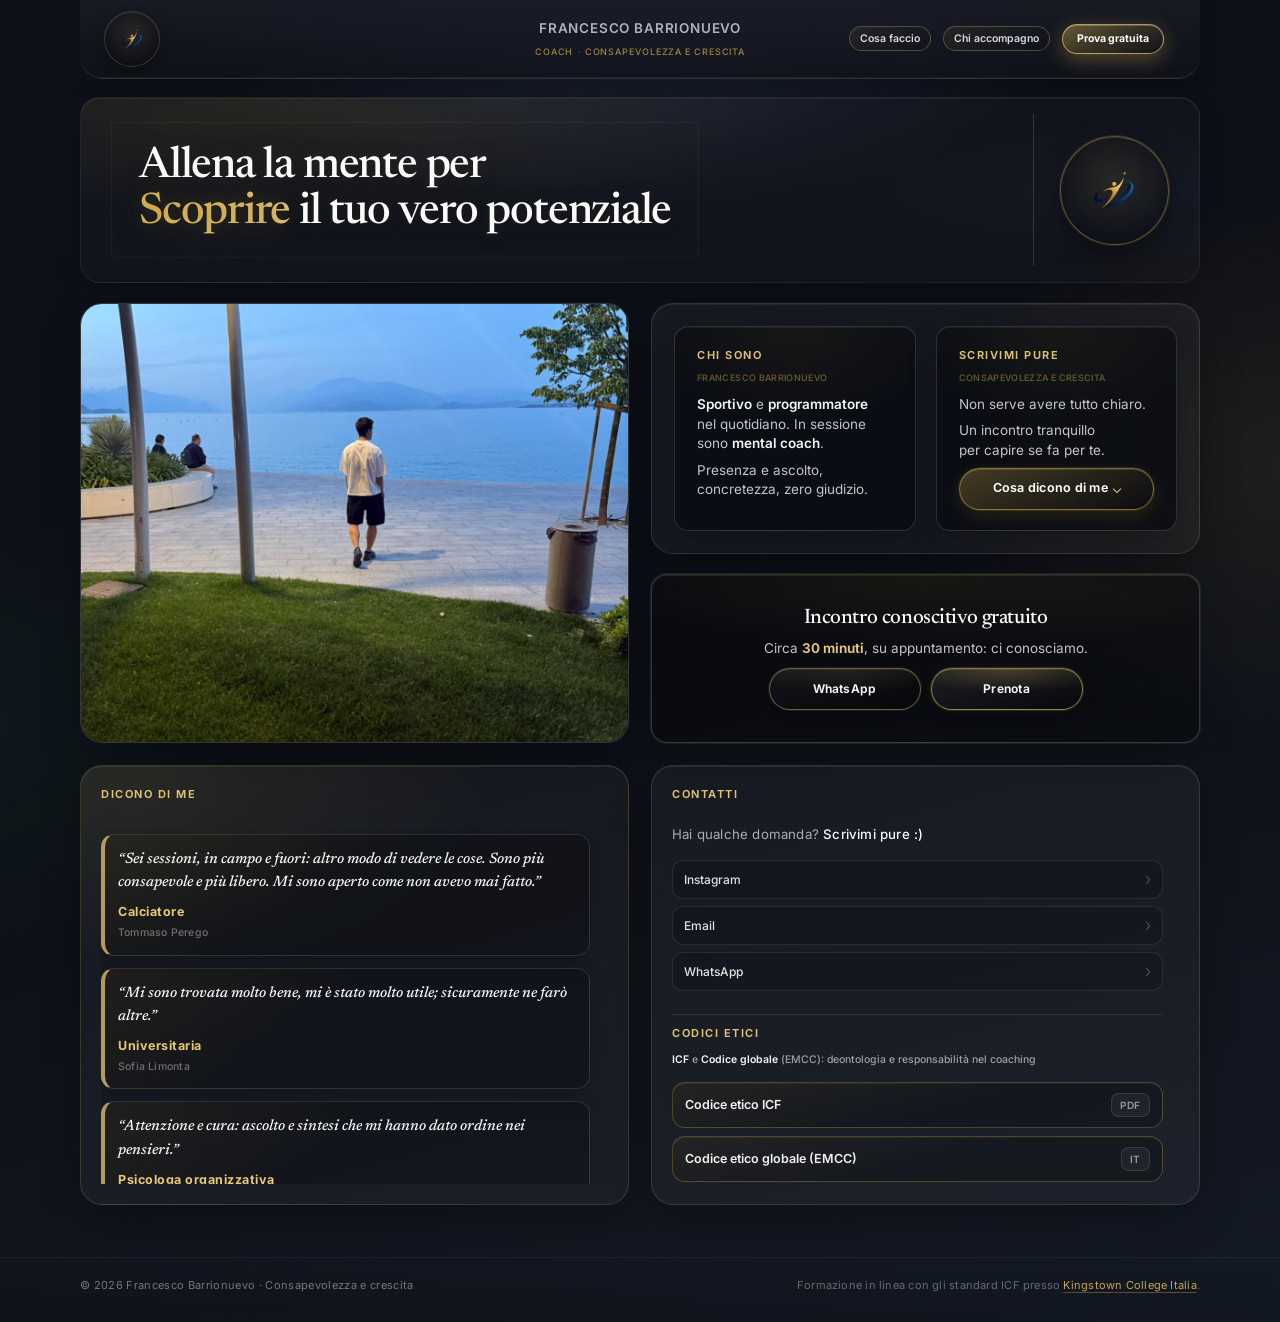
<file: index.html>
<!doctype html>
<html lang="it">
  <head>
    <meta charset="UTF-8" />
    <meta name="viewport" content="width=device-width, initial-scale=1.0" />
    <meta
      name="description"
      content="Francesco Barrionuevo Coach: consapevolezza e crescita. Primo incontro conoscitivo gratuito, circa 30 minuti."
    />
    <meta name="theme-color" content="#0e1119" />
    <meta name="color-scheme" content="dark" />
    <meta name="application-name" content="Francesco Barrionuevo Coach" />
    <meta name="apple-mobile-web-app-title" content="Francesco Barrionuevo Coach" />

    <title>Francesco Barrionuevo Coach</title>

    <link rel="manifest" href="./site.webmanifest" />
    <link rel="icon" href="./assets/icon-48.png" type="image/png" sizes="48x48" />
    <link rel="icon" href="./assets/icon-32.png" type="image/png" sizes="32x32" />
    <link rel="icon" href="./assets/favicon.svg" type="image/svg+xml" sizes="any" />
    <link rel="apple-touch-icon" href="./assets/icon-180.png" sizes="180x180" />

    <meta property="og:type" content="website" />
    <meta property="og:url" content="https://francescobarrionuevomentalcoach.netlify.app/" />
    <meta property="og:title" content="Francesco Barrionuevo Coach" />
    <meta property="og:description" content="Francesco Barrionuevo Coach: consapevolezza e crescita. Primo incontro conoscitivo gratuito." />
    <meta property="og:image" content="https://francescobarrionuevomentalcoach.netlify.app/assets/og-share.png?v=3" />
    <meta property="og:image:type" content="image/png" />
    <meta property="og:image:width" content="1200" />
    <meta property="og:image:height" content="630" />
    <meta
      property="og:image:alt"
      content="Francesco Barrionuevo Coach — consapevolezza e crescita"
    />
    <meta name="twitter:card" content="summary_large_image" />
    <meta name="twitter:image" content="https://francescobarrionuevomentalcoach.netlify.app/assets/og-share.png?v=3" />

    <link rel="preconnect" href="https://fonts.googleapis.com" />
    <link rel="preconnect" href="https://fonts.gstatic.com" crossorigin />
    <link
      href="https://fonts.googleapis.com/css2?family=Inter:wght@300;400;500;600&family=Newsreader:opsz,wght@6..72,300;6..72,400;6..72,500&display=swap"
      rel="stylesheet"
    />

    <link rel="stylesheet" href="styles.css" />
  </head>
  <body class="page-poster">
    <a class="skip-link" href="#contenuto">Salta al contenuto</a>

    <header class="site-header site-header--poster">
      <div class="container header-inner">
        <div class="header-brandCluster">
          <a
            class="brand-mark logo-sigillo logo-sigillo--header"
            href="#top"
            aria-label="Francesco Barrionuevo Coach, marchio · inizio pagina"
          >
            <img
              class="brand__logo"
              src="assets/logo-barrionuevo.png"
              alt=""
              width="70"
              height="70"
              decoding="async"
            />
          </a>
          <a class="brand" href="#top" aria-label="Francesco Barrionuevo Coach · inizio pagina">
            <span class="brand__text">
              <span class="brand__name">Francesco Barrionuevo</span>
              <span class="brand__meta">
                <span class="brand__role">Coach</span>
                <span class="brand__metaDot" aria-hidden="true">·</span>
                <span class="brand__tagline">Consapevolezza e crescita</span>
              </span>
            </span>
          </a>
        </div>

        <div class="header-end">
          <button
            type="button"
            class="nav__cta header-cose-cta"
            data-coach-what-open
            aria-haspopup="dialog"
            aria-controls="coachWhatDialog"
          >
            Cosa faccio
          </button>
          <button
            type="button"
            class="nav__cta header-perchi-cta"
            data-coach-audience-open
            aria-haspopup="dialog"
            aria-controls="coachAudienceDialog"
          >
            Chi accompagno
          </button>
          <a class="nav__cta header-prova-cta" href="#agenda" data-prova-gratis>Prova gratuita</a>
          <nav class="nav" aria-label="Navigazione principale">
            <button
              class="nav__toggle"
              type="button"
              aria-expanded="false"
              aria-controls="navMenu"
              aria-label="Apri il menu di navigazione"
            >
              <span class="nav__toggleLabel" data-nav-toggle-label>Menu</span>
              <span class="nav__toggleChevron" aria-hidden="true"></span>
            </button>

            <div
              id="navMenu"
              class="nav__menu nav__menu--sheet"
              data-state="closed"
              role="dialog"
              aria-modal="true"
              aria-label="Menu di navigazione"
            >
              <p class="nav__menu-kicker">Naviga</p>
              <ul class="nav__menu-list">
                <li>
                  <button type="button" class="nav__menu-item" data-coach-what-open>Cosa faccio</button>
                </li>
                <li>
                  <button type="button" class="nav__menu-item" data-coach-audience-open>Chi accompagno</button>
                </li>
                <li><a class="nav__menu-item" href="#dicono-di-me">Dicono di me</a></li>
                <li><a class="nav__menu-item" href="#contatti">Contatti</a></li>
              </ul>
            </div>
          </nav>
        </div>
      </div>
    </header>

    <div class="nav__backdrop" data-nav-backdrop hidden aria-hidden="true"></div>

    <main id="contenuto">
      <section id="top" class="poster">
        <div class="container poster__inner reveal">
          <header class="poster__masthead">
            <div class="poster__hero-lockup">
              <div class="poster__masthead-copy">
                <div class="poster__title-frame" data-title-beam>
                  <h1 class="poster__title">
                    Allena la mente per<br />
                    <span class="accent">Scoprire</span> il tuo vero potenziale
                  </h1>
                </div>
              </div>
              <div class="poster__hero-signature">
                <button
                  type="button"
                  class="poster__masthead-logo-link"
                  data-logo-story-open
                  aria-haspopup="dialog"
                  aria-controls="logoStoryDialog"
                  aria-label="Tocca il logo per scoprirne il significato"
                >
                  <span class="logo-sigillo logo-sigillo--hero">
                    <img
                      class="poster__masthead-logo"
                      src="assets/logo-barrionuevo.png"
                      alt=""
                      width="176"
                      height="176"
                      decoding="async"
                    />
                  </span>
                </button>
              </div>
            </div>
          </header>

          <div class="poster__quad">
            <div class="poster__quad-cell poster__quad-cell--media">
              <div
                class="hero-life-carousel"
                data-hero-life-carousel
                role="region"
                aria-roledescription="carosello"
                aria-label="Foto personale"
                tabindex="0"
              >
                <div class="hero-life-carousel__viewport">
                  <div class="hero-life-carousel__track" data-hero-life-track>
                    <figure class="hero-life-carousel__slide hero-life-carousel__slide--solo">
                      <img
                        src="foto/FraSolitario.jpeg"
                        alt=""
                        width="1200"
                        height="800"
                        loading="eager"
                        decoding="async"
                        fetchpriority="high"
                      />
                    </figure>
                  </div>
                </div>
                <button
                  type="button"
                  class="hero-life-carousel__btn hero-life-carousel__btn--prev"
                  data-hero-life-prev
                  aria-label="Scatto precedente"
                >
                  <span aria-hidden="true">‹</span>
                </button>
                <button
                  type="button"
                  class="hero-life-carousel__btn hero-life-carousel__btn--next"
                  data-hero-life-next
                  aria-label="Scatto successivo"
                >
                  <span aria-hidden="true">›</span>
                </button>
              </div>
            </div>

            <div class="poster__intro-stack">
              <div class="poster__quad-cell poster__quad-cell--intro">
                <div class="poster__intro-scroll">
                  <div class="poster__intro-split">
                    <div class="poster__mini-quad poster__mini-quad--chi">
                      <p class="poster__hint poster__hint--quad poster__hint--intro">Chi sono</p>
                      <div class="poster__mini-quad-body">
                        <div class="poster__mini-quad-lead poster__mini-quad-lead--chi">
                          <span class="poster__mini-quad-role">Francesco Barrionuevo</span>
                        </div>
                        <p class="poster__mini-quad-deck poster__mini-quad-deck--chi">
                          <span class="poster__mini-quad-deck-line"
                            ><span class="poster__mini-quad-deck-w">Sportivo</span> e
                            <span class="poster__mini-quad-deck-w">programmatore</span> nel quotidiano. In sessione sono
                            <span class="poster__mini-quad-deck-w">mental coach</span>.</span>
                          <span class="poster__mini-quad-deck-line">Presenza e ascolto, concretezza, zero giudizio.</span>
                        </p>
                      </div>
                    </div>
                    <div class="poster__mini-quad poster__mini-quad--cosa">
                      <p class="poster__hint poster__hint--quad poster__hint--intro">Scrivimi pure</p>
                      <div class="poster__mini-quad-body">
                        <div class="poster__mini-quad-lead poster__mini-quad-lead--cosa">
                          <span class="poster__mini-quad-role">Consapevolezza e crescita</span>
                        </div>
                        <p class="poster__mini-quad-deck poster__mini-quad-deck--cosa">
                          <span class="poster__mini-quad-deck-line">Non serve avere tutto chiaro.</span>
                          <span class="poster__mini-quad-deck-line">Un incontro tranquillo per capire se fa per te.</span>
                          <a
                            class="poster__tile poster__tile--proof poster__tile--in-deck"
                            href="#dicono-di-me"
                            aria-label="Vai alla sezione Cosa dicono di me"
                          >
                            <span class="poster__tile-proof__inner">
                              <span class="poster__tile-proof__text">Cosa dicono di me</span>
                              <span class="poster__tile-proof__chevron" aria-hidden="true"></span>
                            </span>
                          </a>
                        </p>
                      </div>
                    </div>
                  </div>
                </div>
              </div>
              <div class="poster__intro-agenda">
                <div id="agenda" class="poster__card" aria-labelledby="agenda-heading" tabindex="-1">
                  <p id="agenda-heading" class="poster__card-k">Incontro conoscitivo gratuito</p>
                  <p class="poster__card-sub">
                    Circa <span class="poster__card-sub-w">30 minuti</span>, su appuntamento: ci conosciamo.
                  </p>
                  <div class="poster__card-actions">
                    <a
                      class="poster__tile poster__tile--wa"
                      href="#"
                      data-wa-b64="MzkzNDgzNjQxNDE0"
                      target="_blank"
                      rel="noreferrer"
                      aria-label="Scrivimi su WhatsApp dall’incontro conoscitivo gratuito"
                    >
                      WhatsApp
                    </a>
                    <a
                      class="poster__tile poster__tile--book"
                      href="https://calendar.app.google/RmQDwyRKrJizeZAeA"
                      target="_blank"
                      rel="noreferrer"
                    >
                      Prenota
                    </a>
                  </div>
                </div>
              </div>
            </div>

            <div id="dicono-di-me" class="poster__quad-cell poster__quad-cell--feedback" aria-label="Dicono di me">
              <p class="poster__hint poster__hint--quad" id="feedback-heading">Dicono di me</p>
              <div class="poster__feedback" role="region" aria-labelledby="feedback-heading">
                <figure class="poster__quote">
                  <blockquote>
                    “Sei sessioni, in campo e fuori: altro modo di vedere le cose. Sono più consapevole e più libero. Mi sono aperto come non avevo mai fatto.”
                  </blockquote>
                  <figcaption class="poster__quote-cap">
                    <span class="poster__quote-role">Calciatore</span>
                    <span class="poster__quote-name">Tommaso Perego</span>
                  </figcaption>
                </figure>
                <figure class="poster__quote">
                  <blockquote>
                    “Mi sono trovata molto bene, mi è stato molto utile; sicuramente ne farò altre.”
                  </blockquote>
                  <figcaption class="poster__quote-cap">
                    <span class="poster__quote-role">Universitaria</span>
                    <span class="poster__quote-name">Sofia Limonta</span>
                  </figcaption>
                </figure>
                <figure class="poster__quote">
                  <blockquote>“Attenzione e cura: ascolto e sintesi che mi hanno dato ordine nei pensieri.”</blockquote>
                  <figcaption class="poster__quote-cap">
                    <span class="poster__quote-role">Psicologa organizzativa</span>
                    <span class="poster__quote-name">Francesca</span>
                  </figcaption>
                </figure>
                <figure class="poster__quote">
                  <blockquote>
                    “Presenza vera: si sente che ci tieni, non che ‘è solo un lavoro’. Risultati già da subito.”
                  </blockquote>
                  <figcaption class="poster__quote-cap">
                    <span class="poster__quote-role">Nuotatrice</span>
                    <span class="poster__quote-name">Sofia Bossi</span>
                  </figcaption>
                </figure>
                <figure class="poster__quote">
                  <blockquote>“Sono più felice e ho tolto un peso enorme dentro di me.”</blockquote>
                  <figcaption class="poster__quote-cap">
                    <span class="poster__quote-role">Meccanico</span>
                    <span class="poster__quote-name">Simone Bettonagli</span>
                  </figcaption>
                </figure>
                <figure class="poster__quote">
                  <blockquote>
                    “Da restia ad ascoltata: più nel processo che nel risultato, più presente. Una presenza che non dà nulla per scontato.”
                  </blockquote>
                  <figcaption class="poster__quote-cap">
                    <span class="poster__quote-role">Powerlifter</span>
                    <span class="poster__quote-name">Alice Pozzi</span>
                  </figcaption>
                </figure>
                <figure class="poster__quote">
                  <blockquote>
                    “Francesco è stato molto d’aiuto, non solo per quello che era il mio obiettivo reale nello studio, ma anche come allenatore di vita.”
                  </blockquote>
                  <figcaption class="poster__quote-cap">
                    <span class="poster__quote-role">Studente informatico</span>
                    <span class="poster__quote-name">Gabriele Serughetti</span>
                  </figcaption>
                </figure>
                <figure class="poster__quote">
                  <blockquote>
                    “Conosco Fra da quando siamo piccoli ed ha sempre avuto a cuore l’emotività delle persone. Ho consigliato a diversi amici di intraprendere questo percorso, fatelo anche voi!”
                  </blockquote>
                  <figcaption class="poster__quote-cap">
                    <span class="poster__quote-role">Coach</span>
                    <span class="poster__quote-name">Matteo Daminelli</span>
                  </figcaption>
                </figure>
              </div>
            </div>

            <div id="contatti" class="poster__quad-cell poster__quad-cell--contact poster__contact">
              <p class="poster__hint poster__hint--quad">Contatti</p>
              <div class="poster__contact-scroll">
              <p class="poster__contact-invite">
                Hai qualche domanda? <span class="poster__contact-invite-highlight">Scrivimi pure :)</span>
              </p>
              <ul class="poster__contact-list">
                <li>
                  <a
                    class="poster__contact-row poster__contact-row--chevron"
                    href="https://www.instagram.com/frabarrio/"
                    target="_blank"
                    rel="noreferrer"
                    id="instagramLink"
                  >
                    <span class="poster__contact-row-label">Instagram</span>
                  </a>
                </li>
                <li>
                  <a
                    class="poster__contact-row poster__contact-row--chevron"
                    href="#"
                    id="emailLink"
                    data-mail-b64="ZnJhbmNpLmJhcnJpb251ZXZvQGdtYWlsLmNvbQ=="
                    aria-label="Scrivimi via email"
                  >
                    <span class="poster__contact-row-label">Email</span>
                  </a>
                </li>
                <li>
                  <a
                    class="poster__contact-row poster__contact-row--chevron"
                    href="#"
                    id="whatsappLink"
                    data-wa-b64="MzkzNDgzNjQxNDE0"
                    target="_blank"
                    rel="noreferrer"
                    aria-label="Scrivimi su WhatsApp"
                  >
                    <span class="poster__contact-row-label">WhatsApp</span>
                  </a>
                </li>
              </ul>

              <div id="codici-etici" class="poster__contact-contract" aria-label="Codici etici professionali">
                <p class="poster__hint poster__hint--quad poster__hint--contract-inline">Codici etici</p>
                <div class="poster__contract">
                  <p class="poster__contract-lead">
                    <span class="poster__contract-lead-w">ICF</span> e
                    <span class="poster__contract-lead-w">Codice globale</span> (EMCC): deontologia e responsabilità
                    nel coaching
                  </p>
                  <div class="poster__contract-cta-stack">
                    <a
                      class="poster__contract-cta"
                      href="https://www.coachingfederation.it/wp-content/uploads/2025/05/Codice-Etico-ICF-2025-Ita.pdf"
                      target="_blank"
                      rel="noopener noreferrer"
                      aria-label="Scarica o apri il Codice etico ICF 2025 in italiano (PDF, nuova scheda)"
                    >
                      <span class="poster__contract-cta-label">Codice etico ICF</span>
                      <span class="poster__contract-cta-badge">PDF</span>
                    </a>
                    <a
                      class="poster__contract-cta"
                      href="https://www.emccitalia.it/codice-etico/"
                      target="_blank"
                      rel="noopener noreferrer"
                      aria-label="Apri il Codice etico globale in italiano su EMCC Italia (nuova scheda)"
                    >
                      <span class="poster__contract-cta-label">Codice etico globale (EMCC)</span>
                      <span class="poster__contract-cta-badge">IT</span>
                    </a>
                  </div>
                </div>
              </div>
              </div>
            </div>

          </div>
        </div>
      </section>
    </main>

    <footer class="footer footer--poster">
      <div class="container footer-inner footer-inner--poster">
        <p class="footer__small footer__poster-copy">
          © <span id="year"></span> Francesco Barrionuevo · Consapevolezza e crescita
        </p>
        <p class="footer__small footer__poster-school">
          Formazione in linea con gli standard ICF presso&nbsp;<a
            class="footer__school-link"
            href="https://kingstowncollege.it/"
            target="_blank"
            rel="noreferrer"
            >Kingstown College Italia</a>.
        </p>
      </div>
    </footer>

    <dialog id="logoStoryDialog" class="logo-story" aria-labelledby="logoStoryTitle" aria-describedby="logoStoryDesc">
      <button type="button" class="logo-story__close" data-logo-story-close aria-label="Chiudi">
        <span aria-hidden="true">×</span>
      </button>
      <div class="logo-story__layout">
        <figure class="logo-story__figure">
          <img
            class="logo-story__img"
            src="assets/logo-barrionuevo.png"
            alt=""
            width="240"
            height="240"
            decoding="async"
          />
        </figure>
        <div class="logo-story__copy" id="logoStoryDesc">
          <p class="logo-story__kicker">Il logo</p>
          <h2 id="logoStoryTitle" class="logo-story__title">Movimento, slancio, obiettivo</h2>
          <p class="logo-story__lead">
            Una persona in movimento che punta a un traguardo e ci arriva: non per caso, ma con impegno e continuità.
          </p>
          <ul class="logo-story__points">
            <li>
              <strong>La figura dorata</strong> sei tu nel fare: presenza, azione, nessuna posa fissa.
            </li>
            <li>
              <strong>L’arco blu</strong> è lo slancio, la spinta che nasce dal lavoro quotidiano, anche quando è faticoso.
            </li>
            <li>
              <strong>Il punto in alto</strong> è l’obiettivo: chiaro, lontano abbastanza da richiedere un percorso, vicino abbastanza da sentirlo possibile.
            </li>
          </ul>
          <p class="logo-story__close-note">
            È il filo che unisce sport, studio e coaching: mettere la mente in movimento verso ciò che conta, fino a raggiungerlo.
          </p>
        </div>
      </div>
    </dialog>

    <dialog id="coachWhatDialog" class="logo-story logo-story--solo" aria-labelledby="coachWhatTitle" aria-describedby="coachWhatDesc">
      <button type="button" class="logo-story__close" data-coach-what-close aria-label="Chiudi">
        <span aria-hidden="true">×</span>
      </button>
      <div class="logo-story__solo" id="coachWhatDesc">
        <section class="logo-story__section logo-story__section--what" aria-labelledby="coachWhatTitle">
          <p class="logo-story__kicker">Il coaching</p>
          <h2 id="coachWhatTitle" class="logo-story__title">Cosa faccio</h2>
          <p class="logo-story__lead logo-story__lead--panel">
            Ti accompagno a scoprire il tuo <strong>vero potenziale</strong>, nella vita di tutti i giorni.
          </p>
          <div class="logo-story__what-grid">
            <article class="logo-story__what-card logo-story__what-card--scope">
              <span class="logo-story__what-tag">Cos’è</span>
              <p class="logo-story__what-copy">
                Non è terapia né consulenza: lavoriamo sul presente e sul futuro, con obiettivi e passi concreti.
              </p>
            </article>
            <article class="logo-story__what-card logo-story__what-card--focus">
              <span class="logo-story__what-tag">Al centro</span>
              <p class="logo-story__what-copy">
                Come mental coach metto al centro la <strong>mente in azione</strong>:
              </p>
              <ul class="logo-story__what-pillars" aria-label="Aree di lavoro">
                <li>focus</li>
                <li>fiducia</li>
                <li>pressione</li>
                <li>abitudini</li>
                <li>scelte</li>
              </ul>
            </article>
          </div>
          <p class="logo-story__text logo-story__text--last logo-story__text--note logo-story__text--partnership">
            Il coaching è una partnership: insieme definiamo dove vuoi arrivare e come muoverti per farlo davvero.
          </p>
        </section>
      </div>
    </dialog>

    <dialog id="coachAudienceDialog" class="logo-story logo-story--solo" aria-labelledby="coachAudienceTitle" aria-describedby="coachAudienceDesc">
      <button type="button" class="logo-story__close" data-coach-audience-close aria-label="Chiudi">
        <span aria-hidden="true">×</span>
      </button>
      <div class="logo-story__solo" id="coachAudienceDesc">
        <section class="logo-story__section logo-story__section--audience" aria-labelledby="coachAudienceTitle">
          <p class="logo-story__kicker">Chi accompagno</p>
          <h2 id="coachAudienceTitle" class="logo-story__title">Ambienti diversi, stesso metodo</h2>
          <p class="logo-story__lead logo-story__lead--panel">
            Lavoro con persone in contesti molto diversi, sport, studio, lavoro: ciò che cambia è la
            situazione, non il bisogno di <strong>chiarezza</strong> e <strong>slancio</strong>.
          </p>
          <ul class="logo-story__audience" aria-label="Esempi di percorsi">
            <li class="logo-story__audience-item logo-story__audience-item--sport">
              <span class="logo-story__audience-tag">Sport e squadra</span>
              <span class="logo-story__audience-desc">Calciatori, atleti, chi vive la pressione del risultato</span>
            </li>
            <li class="logo-story__audience-item logo-story__audience-item--study">
              <span class="logo-story__audience-tag">Università e studio</span>
              <span class="logo-story__audience-desc">Studenti, esami, organizzazione e motivazione</span>
            </li>
            <li class="logo-story__audience-item logo-story__audience-item--work">
              <span class="logo-story__audience-tag">Lavoro e organizzazioni</span>
              <span class="logo-story__audience-desc">Professionisti, team, ruoli e responsabilità</span>
            </li>
            <li class="logo-story__audience-item logo-story__audience-item--shift">
              <span class="logo-story__audience-tag">Scelte e transizioni</span>
              <span class="logo-story__audience-desc">Quando serve mettere ordine prima di decidere</span>
            </li>
          </ul>
          <p class="logo-story__text logo-story__text--last logo-story__text--note">
            Non serve avere un «problema»: basta voler migliorare qualcosa che già senti importante.
          </p>
        </section>
      </div>
    </dialog>

<div id="chemistryBackdrop" class="chemistry-backdrop" hidden aria-hidden="true"></div>
    <div
      id="chemistryAnnounce"
      class="chemistry-announce"
      role="status"
      aria-live="polite"
      aria-atomic="true"
      hidden
    ></div>

    <script src="script.js" defer></script>
  </body>
</html>
</file>
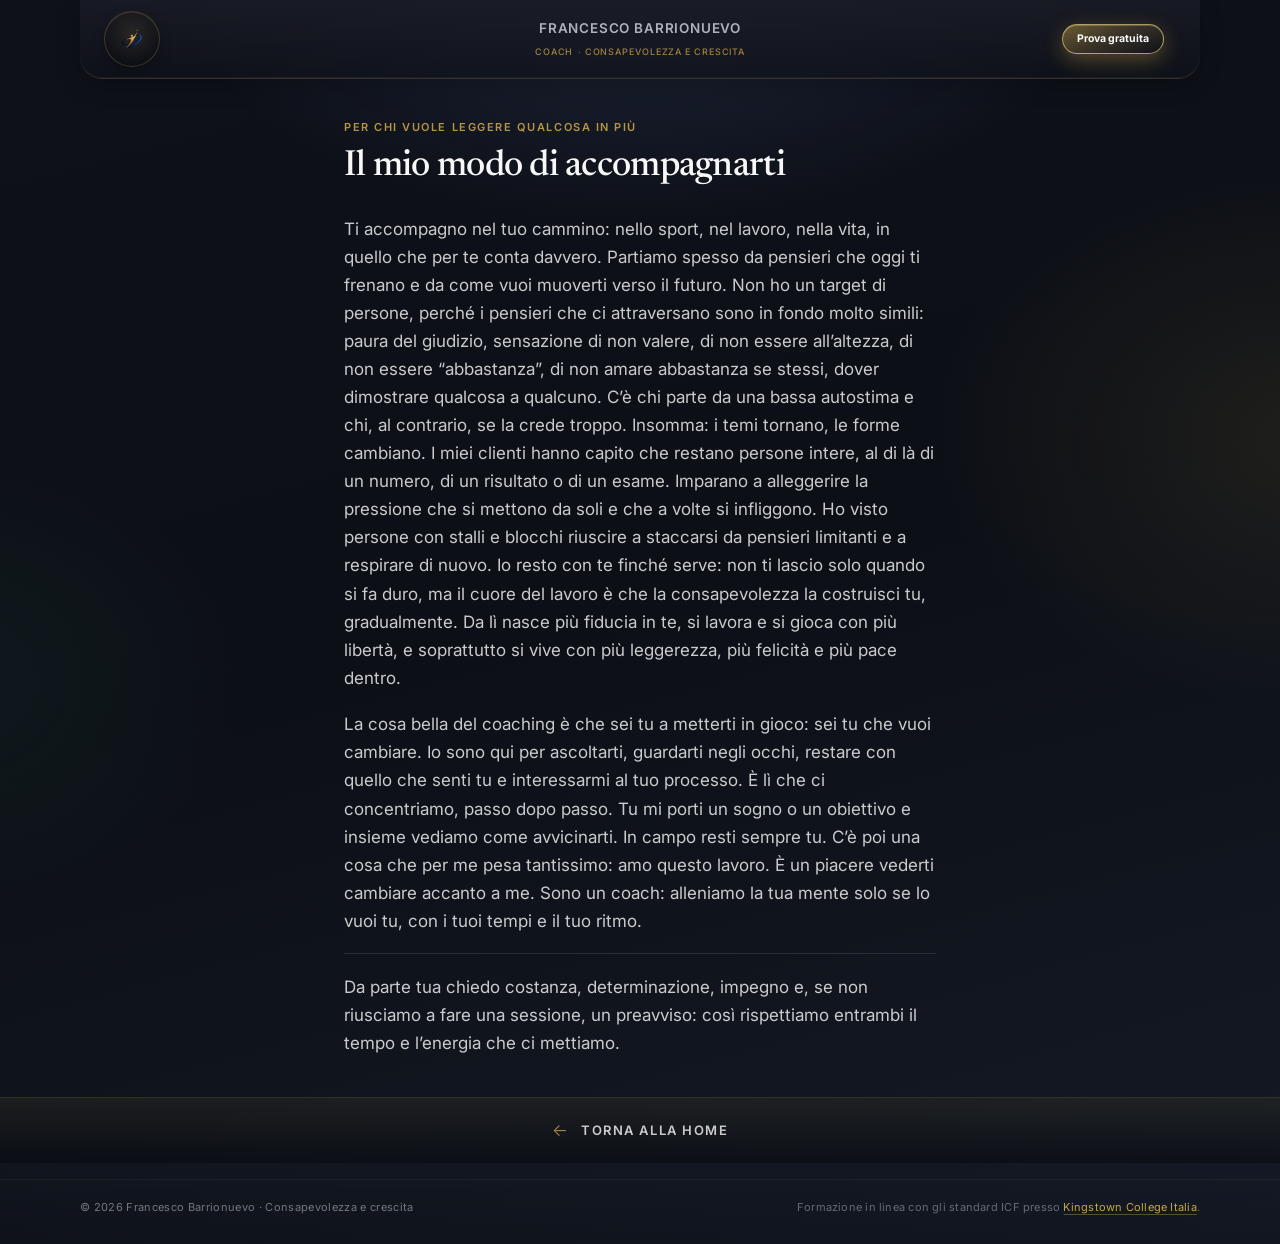
<file: cammino.html>
<!doctype html>
<html lang="it">
  <head>
    <meta charset="UTF-8" />
    <meta name="viewport" content="width=device-width, initial-scale=1.0" />
    <meta
      name="description"
      content="Come accompagno le persone nel percorso di coaching. Francesco Barrionuevo, Mental Coach."
    />
    <meta name="theme-color" content="#0e1119" />
    <meta name="color-scheme" content="dark" />
    <meta name="application-name" content="Francesco Barrionuevo Coach" />
    <meta name="apple-mobile-web-app-title" content="Francesco Barrionuevo Coach" />

    <title>Il mio cammino · Francesco Barrionuevo Coach</title>

    <link rel="manifest" href="./site.webmanifest" />
    <link rel="icon" href="./assets/icon-48.png" type="image/png" sizes="48x48" />
    <link rel="icon" href="./assets/icon-32.png" type="image/png" sizes="32x32" />
    <link rel="icon" href="./assets/favicon.svg" type="image/svg+xml" sizes="any" />
    <link rel="apple-touch-icon" href="./assets/icon-180.png" sizes="180x180" />

    <link rel="preconnect" href="https://fonts.googleapis.com" />
    <link rel="preconnect" href="https://fonts.gstatic.com" crossorigin />
    <link
      href="https://fonts.googleapis.com/css2?family=Inter:wght@300;400;500;600&family=Newsreader:opsz,wght@6..72,300;6..72,400;6..72,500&display=swap"
      rel="stylesheet"
    />

    <link rel="stylesheet" href="styles.css" />
  </head>
  <body class="page-poster page-letter">
    <a class="skip-link" href="#contenuto">Salta al contenuto</a>

    <header class="site-header site-header--poster">
      <div class="container header-inner">
        <div class="header-brandCluster">
          <a
            class="brand-mark logo-sigillo logo-sigillo--header"
            href="./index.html#top"
            aria-label="Francesco Barrionuevo Coach, marchio · torna alla home"
          >
            <img
              class="brand__logo"
              src="assets/logo-barrionuevo.png"
              alt=""
              width="70"
              height="70"
              decoding="async"
            />
          </a>
          <a
            class="brand"
            href="./index.html#top"
            aria-label="Francesco Barrionuevo Coach · torna alla home"
          >
            <span class="brand__text">
              <span class="brand__name">Francesco Barrionuevo</span>
              <span class="brand__meta">
                <span class="brand__role">Coach</span>
                <span class="brand__metaDot" aria-hidden="true">·</span>
                <span class="brand__tagline">Consapevolezza e crescita</span>
              </span>
            </span>
          </a>
        </div>

        <div class="header-end">
          <a class="nav__cta header-prova-cta" href="./index.html#agenda" data-prova-gratis>Prova gratuita</a>
          <nav class="nav" aria-label="Navigazione principale">
            <button
              class="nav__toggle"
              type="button"
              aria-expanded="false"
              aria-controls="navMenu"
              aria-label="Apri il menu di navigazione"
            >
              <span class="nav__toggleLabel" data-nav-toggle-label>Menu</span>
              <span class="nav__toggleChevron" aria-hidden="true"></span>
            </button>

            <div
              id="navMenu"
              class="nav__menu nav__menu--sheet"
              data-state="closed"
              role="dialog"
              aria-modal="true"
              aria-label="Menu di navigazione"
            >
              <p class="nav__menu-kicker">Naviga</p>
              <ul class="nav__menu-list">
                <li><a class="nav__menu-item" href="./index.html#top">Home</a></li>
                <li><a class="nav__menu-item" href="./index.html#dicono-di-me">Dicono di me</a></li>
                <li><a class="nav__menu-item" href="./index.html#contatti">Contatti</a></li>
              </ul>
            </div>
          </nav>
        </div>
      </div>
    </header>

    <div class="nav__backdrop" data-nav-backdrop hidden aria-hidden="true"></div>

    <main id="contenuto" class="letter">
      <div class="container letter__inner">
        <p class="letter__meta">Per chi vuole leggere qualcosa in più</p>
        <h1 class="letter__title">Il mio modo di accompagnarti</h1>

        <div class="letter__body">
          <p>
            Ti accompagno nel tuo cammino: nello sport, nel lavoro, nella vita, in quello che per te conta davvero.
            Partiamo spesso da pensieri che oggi ti frenano e da come vuoi muoverti verso il futuro. Non ho un target di
            persone, perché i pensieri che ci attraversano sono in fondo molto simili: paura del giudizio, sensazione di
            non valere, di non essere all’altezza, di non essere “abbastanza”, di non amare abbastanza se stessi, dover
            dimostrare qualcosa a qualcuno. C’è chi parte da una bassa autostima e chi, al contrario, se la crede troppo.
            Insomma: i temi tornano, le forme cambiano. I miei clienti hanno capito che restano persone intere, al di là
            di un numero, di un risultato o di un esame. Imparano a alleggerire la pressione che si mettono da soli e che
            a volte si infliggono. Ho visto persone con stalli e blocchi riuscire a staccarsi da pensieri limitanti e a
            respirare di nuovo. Io resto con te finché serve: non ti lascio solo quando si fa duro, ma il cuore del
            lavoro è che la consapevolezza la costruisci tu, gradualmente. Da lì nasce più fiducia in te, si lavora e si
            gioca con più libertà, e soprattutto si vive con più leggerezza, più felicità e più pace dentro.
          </p>
          <p>
            La cosa bella del coaching è che sei tu a metterti in gioco: sei tu che vuoi cambiare. Io sono qui per
            ascoltarti, guardarti negli occhi, restare con quello che senti tu e interessarmi al tuo processo. È lì che
            ci concentriamo, passo dopo passo. Tu mi porti un sogno o un obiettivo e insieme vediamo come avvicinarti.
            In campo resti sempre tu. C’è poi una cosa che per me pesa tantissimo: amo questo lavoro. È un piacere
            vederti cambiare accanto a me. Sono un coach: alleniamo la tua mente solo se lo vuoi tu, con i tuoi tempi e
            il tuo ritmo.
          </p>
          <p class="letter__note">
            Da parte tua chiedo costanza, determinazione, impegno e, se non riusciamo a fare una sessione, un
            preavviso: così rispettiamo entrambi il tempo e l’energia che ci mettiamo.
          </p>
        </div>
      </div>

      <nav class="letter__back" aria-label="Torna alla home">
        <a class="letter__back-link" href="./index.html#top">
          <span class="letter__back-icon" aria-hidden="true">←</span>
          <span class="letter__back-text">Torna alla home</span>
        </a>
      </nav>
    </main>

    <footer class="footer footer--poster">
      <div class="container footer-inner footer-inner--poster">
        <p class="footer__small footer__poster-copy">
          © <span id="year"></span> Francesco Barrionuevo · Consapevolezza e crescita
        </p>
        <p class="footer__small footer__poster-school">
          Formazione in linea con gli standard ICF presso&nbsp;<a
            class="footer__school-link"
            href="https://kingstowncollege.it/"
            target="_blank"
            rel="noreferrer"
            >Kingstown College Italia</a>.
        </p>
      </div>
    </footer>

    <script src="script.js" defer></script>
  </body>
</html>
</file>
<file: styles.css>
.photo-float {
  margin: 0;
  border-radius: var(--radius2);
  overflow: hidden;
  border: 1px solid rgba(255, 255, 255, 0.12);
  background: rgba(255, 255, 255, 0.03);
  box-shadow: var(--shadow);
  aspect-ratio: 16 / 10;
}

.photo-float__img {
  display: block;
  width: 100%;
  height: 100%;
  object-fit: cover;
  object-position: 50% 35%;
  filter: saturate(1.05) contrast(1.02);
}

.photo-float--steps {
  width: min(820px, 100%);
  margin: 12px auto 10px;
  aspect-ratio: 16 / 9;
}

.photo-float--wide {
  width: min(680px, 100%);
  margin: 12px auto 0;
  aspect-ratio: 16 / 9;
}

#chi-sono .photo-float--wide {
  margin-top: 12px;
}

.stack {
  display: grid;
  gap: 14px;
  align-content: start;
}

/* Chi sono: allineamento visivo (niente “scalini”) */
#chi-sono .section-head,
#chi-sono .stack {
  margin-top: 0;
}

#chi-sono .card p:first-child {
  margin-top: 0;
}

#chi-sono .card p:last-child {
  margin-bottom: 0;
}

.feedback-media {
  display: grid;
  justify-items: start;
  margin: 12px 0 2px;
}

/* Place the image directly under the "Chi sono" section */
#chi-sono .photo-float--wide {
  margin-top: 12px;
}

.photo-float__img--group {
  object-position: 50% 30%;
}

.photo-float__img--action {
  object-position: 48% 55%;
}

@media (max-width: 920px) {
  .photo-float {
    aspect-ratio: 16 / 11;
  }
  .photo-float--steps {
    width: 100%;
    margin: 14px 0 10px;
    aspect-ratio: 16 / 10;
  }
  .photo-float--wide {
    width: 100%;
    margin-top: 12px;
    aspect-ratio: 16 / 10;
  }
  .feedback-media {
    margin-top: 10px;
  }
}
/* Minimal, calm, modern. */
:root {
  /* Warm dark theme */
  /* Dark, but not black (more "clear mind") */
  --bg: #0e1119;
  --bg2: #141a25;
  --card: rgba(255, 255, 255, 0.06);
  --card2: rgba(255, 255, 255, 0.09);
  --text: rgba(255, 255, 255, 0.92);
  --muted: rgba(255, 255, 255, 0.72);
  --muted2: rgba(255, 255, 255, 0.56);
  --border: rgba(255, 255, 255, 0.12);
  --shadow: 0 18px 50px rgba(0, 0, 0, 0.45);
  --bar-bg: rgba(7, 6, 5, 0.62);

  /* Accents (warm, readable on dark) */
  --accent: #e0b84e; /* oro caldo */
  --accent2: #f1d07a; /* oro chiaro */
  --accent3: #1f8a7a;
  --good: #39d39b;
  --warn: #e0b84e;
  --hot: #e05252;

  --radius: 18px;
  --radius2: 26px;
  --container: 1120px;

  --sans: Inter, system-ui, -apple-system, Segoe UI, Roboto, Arial, sans-serif;
  --serif: Newsreader, ui-serif, Georgia, "Times New Roman", serif;
}

*,
*::before,
*::after {
  box-sizing: border-box;
}

html {
  scroll-behavior: smooth;
  background-color: var(--bg2);
}

body {
  margin: 0;
  font-family: var(--sans);
  color: var(--text);
  background: radial-gradient(1200px 900px at 15% -10%, rgba(122, 162, 255, 0.22), transparent 60%),
    radial-gradient(900px 700px at 92% 10%, rgba(31, 138, 122, 0.16), transparent 60%),
    radial-gradient(900px 700px at 85% 0%, rgba(224, 184, 78, 0.18), transparent 55%),
    linear-gradient(180deg, var(--bg), var(--bg2));
  min-height: 100vh;
  line-height: 1.6;
}

a {
  color: inherit;
  text-decoration: none;
}

.link {
  color: rgba(241, 208, 122, 0.92);
  text-decoration: underline;
  text-underline-offset: 3px;
}

.link:hover {
  color: rgba(241, 208, 122, 1);
}

.link--subtle {
  font-size: 13px;
  color: rgba(255, 255, 255, 0.62);
  text-decoration: none;
}

.link--subtle:hover {
  color: rgba(241, 208, 122, 0.95);
  text-decoration: underline;
  text-underline-offset: 3px;
}

strong {
  font-weight: 700;
  color: rgba(255, 255, 255, 0.96);
}

/* More visible emphasis on dark background (subtle highlight) */
strong {
  text-shadow: 0 0 18px rgba(224, 184, 78, 0.12);
}

.container {
  width: min(var(--container), calc(100% - 44px));
  margin: 0 auto;
}

.skip-link {
  position: absolute;
  left: -9999px;
  top: 0;
  background: #000;
  color: #fff;
  padding: 10px 12px;
  border-radius: 12px;
  z-index: 999;
}
.skip-link:focus {
  left: 14px;
  top: 14px;
}

.site-header {
  position: sticky;
  top: 0;
  z-index: 50;
  background: var(--bar-bg);
  border-bottom: 1px solid rgba(255, 255, 255, 0.08);
  backdrop-filter: blur(12px);
}

.header-inner {
  display: flex;
  align-items: center;
  justify-content: space-between;
  padding: 11px 0;
}

.brand {
  display: inline-flex;
  gap: 7px;
  align-items: center;
}

.brand__logo {
  width: 40px;
  height: 40px;
  display: inline-block;
  object-fit: contain;
  opacity: 0.98;
}

.brand__text {
  display: flex;
  flex-direction: column;
  align-items: flex-start;
  gap: 3px;
  min-width: 0;
  line-height: 1.22;
}

.brand__name {
  margin: 0;
  padding: 0;
  font-family: var(--sans);
  font-weight: 600;
  font-size: 13px;
  letter-spacing: 0.06em;
  text-transform: uppercase;
  color: rgba(255, 255, 255, 0.97);
  white-space: nowrap;
}

.brand__meta {
  display: inline-flex;
  align-items: center;
  flex-wrap: wrap;
  gap: 0 5px;
  font-family: var(--sans);
  font-size: 11px;
  font-weight: 500;
  letter-spacing: 0.11em;
  text-transform: uppercase;
  color: rgba(255, 255, 255, 0.48);
}

.brand__metaDot {
  color: rgba(224, 184, 78, 0.65);
  font-weight: 400;
  letter-spacing: 0;
  text-transform: none;
  padding: 0 1px;
  font-size: 1.15em;
  line-height: 1;
}

.brand__role {
  margin: 0;
  padding: 0;
  border: none;
  background: none;
  border-radius: 0;
  font: inherit;
  color: rgba(255, 255, 255, 0.58);
  white-space: nowrap;
}

.brand__tagline {
  margin: 0;
  padding: 0;
  font: inherit;
  color: rgba(255, 255, 255, 0.46);
  white-space: nowrap;
}

.nav {
  display: flex;
  align-items: center;
  gap: 12px;
}

.nav__toggle {
  display: none;
  align-items: center;
  gap: 10px;
  border: 1px solid rgba(255, 255, 255, 0.14);
  background: rgba(255, 255, 255, 0.04);
  color: rgba(255, 255, 255, 0.86);
  padding: 10px 12px;
  border-radius: 999px;
  cursor: pointer;
}

.nav__toggleIcon {
  width: 18px;
  height: 2px;
  background: rgba(255, 255, 255, 0.78);
  display: inline-block;
  position: relative;
}
.nav__toggleIcon::before,
.nav__toggleIcon::after {
  content: "";
  position: absolute;
  left: 0;
  width: 18px;
  height: 2px;
  background: rgba(255, 255, 255, 0.78);
}
.nav__toggleIcon::before {
  top: -6px;
}
.nav__toggleIcon::after {
  top: 6px;
}

/* Pulsante menu mobile: testo + chevron (niente hamburger) */
.nav__toggleChevron {
  width: 7px;
  height: 7px;
  flex-shrink: 0;
  border-right: 1.5px solid currentColor;
  border-bottom: 1.5px solid currentColor;
  transform: rotate(45deg) translateY(-1px);
  transition: transform 0.22s ease;
  opacity: 0.9;
}

.nav__toggle[aria-expanded="true"] .nav__toggleChevron {
  transform: rotate(-135deg) translateY(1px);
}

.nav__backdrop {
  position: fixed;
  inset: 0;
  /* Sotto header (50): scurisce solo il contenuto, non barra né tendina */
  z-index: 45;
  border: none;
  padding: 0;
  margin: 0;
  background: linear-gradient(
    175deg,
    rgba(6, 9, 18, 0.42) 0%,
    rgba(2, 4, 10, 0.5) 45%,
    rgba(2, 4, 10, 0.56) 100%
  );
  backdrop-filter: blur(5px);
  -webkit-backdrop-filter: blur(5px);
  cursor: pointer;
}

.nav__backdrop[hidden] {
  display: none !important;
}

body.nav-sheet-open {
  overflow: hidden;
}

/* Menu aperto: barra e tendina sopra il velo, barra nitida */
body.page-poster.nav-sheet-open .site-header--poster {
  z-index: 56;
  background: linear-gradient(180deg, rgba(22, 24, 34, 0.97) 0%, rgba(14, 16, 24, 0.96) 100%);
  backdrop-filter: blur(16px);
  -webkit-backdrop-filter: blur(16px);
  box-shadow:
    0 8px 28px rgba(0, 0, 0, 0.35),
    inset 0 -1px 0 rgba(224, 184, 78, 0.12);
}

body.page-poster .nav__backdrop:not([hidden]) {
  display: block !important;
  z-index: 45;
  background: linear-gradient(
    175deg,
    rgba(8, 11, 20, 0.38) 0%,
    rgba(2, 4, 10, 0.48) 50%,
    rgba(2, 4, 10, 0.54) 100%
  );
  backdrop-filter: blur(6px);
  -webkit-backdrop-filter: blur(6px);
  animation: navBackdropIn 0.3s ease-out;
}

/* Blocco scroll pagina sotto modali / menu (telefono, soprattutto iOS) */
html.site-scroll-lock,
body.site-scroll-lock {
  overflow: hidden;
  overscroll-behavior: none;
}

body.site-scroll-lock {
  position: fixed;
  width: 100%;
  left: 0;
  right: 0;
}

/* Telefono: niente body position:fixed (rompe il menu fixed su iOS dopo anchor #) */
@media (max-width: 1099px) {
  body.site-scroll-lock {
    position: relative;
    top: auto !important;
    width: 100%;
  }
}

.logo-story[open] {
  overscroll-behavior: contain;
  -webkit-overflow-scrolling: touch;
}

.nav__menu--sheet .nav__menu-kicker {
  margin: 0 0 10px;
  padding: 0 4px;
  font-size: 10px;
  font-weight: 650;
  letter-spacing: 0.16em;
  text-transform: uppercase;
  color: rgba(224, 184, 78, 0.72);
}

.nav__menu--sheet .nav__menu-list {
  list-style: none;
  margin: 0;
  padding: 0;
  display: flex;
  flex-direction: column;
  gap: 0;
}

.nav__menu--sheet .nav__menu-list li {
  margin: 0;
  border-bottom: 1px solid rgba(255, 255, 255, 0.08);
}

.nav__menu--sheet .nav__menu-list li:last-child {
  border-bottom: none;
}

.nav__menu--sheet .nav__menu-item {
  display: flex;
  align-items: center;
  width: 100%;
  min-height: 42px;
  padding: 10px 6px 10px 10px;
  border: none;
  border-radius: 0;
  background: transparent;
  font-family: var(--sans);
  font-size: 14px;
  font-weight: 500;
  letter-spacing: 0.01em;
  line-height: 1.3;
  color: rgba(255, 255, 255, 0.92);
  text-decoration: none;
  text-align: left;
  cursor: pointer;
  appearance: none;
  -webkit-appearance: none;
  box-sizing: border-box;
  transition: color 0.15s ease, padding-left 0.15s ease;
}

.nav__menu--sheet .nav__menu-item::before {
  content: "";
  width: 3px;
  height: 1.1em;
  margin-right: 10px;
  border-radius: 2px;
  background: transparent;
  flex-shrink: 0;
  transition: background 0.15s ease;
}

.nav__menu--sheet .nav__menu-item:hover,
.nav__menu--sheet .nav__menu-item:focus-visible {
  color: rgba(241, 208, 122, 0.98);
  padding-left: 14px;
  outline: none;
}

.nav__menu--sheet .nav__menu-item:hover::before,
.nav__menu--sheet .nav__menu-item:focus-visible::before {
  background: rgba(241, 208, 122, 0.85);
}

.nav__menu {
  display: flex;
  align-items: center;
  gap: 18px;
}

.nav__link {
  font-size: 13px;
  color: rgba(255, 255, 255, 0.78);
  padding: 8px 10px;
  border-radius: 999px;
}
.nav__link:hover {
  background: rgba(255, 255, 255, 0.05);
  color: rgba(255, 255, 255, 0.92);
}

.nav__cta {
  font-size: 13px;
  padding: 10px 14px;
  border-radius: 999px;
  border: 1px solid rgba(199, 180, 138, 0.35);
  background: linear-gradient(135deg, rgba(199, 180, 138, 0.18), rgba(199, 180, 138, 0.08));
  color: rgba(255, 255, 255, 0.92);
}
.nav__cta:hover {
  border-color: rgba(199, 180, 138, 0.55);
}

.hero {
  padding: 64px 0 14px;
}

.hero--minimal {
  padding: 28px 0 6px;
}

.hero-simple {
  max-width: min(768px, 100%);
  margin: 0 auto;
  text-align: center;
}

.hero-simple__eyebrow {
  margin-bottom: 4px;
}

.hero-simple .hero-title {
  margin-left: auto;
  margin-right: auto;
}

.hero--minimal .hero-title--compact {
  font-size: clamp(26px, 4vw, 42px);
  margin: 0 0 6px;
  line-height: 1.07;
}

.hero-simple__tagline {
  margin: 0 auto 10px;
  font-size: 14px;
  line-height: 1.45;
  color: rgba(255, 255, 255, 0.78);
  max-width: 52ch;
}

.hero-simple__media {
  margin: 0 auto 12px;
  width: 100%;
}

@media (min-width: 480px) {
  .hero-simple__media {
    margin-left: -12px;
    margin-right: -12px;
    width: calc(100% + 24px);
    max-width: none;
  }
}

.hero-life-carousel {
  position: relative;
  outline: none;
  width: 100%;
  min-width: 0;
}

.hero-life-carousel:focus-visible {
  box-shadow: 0 0 0 2px rgba(224, 184, 78, 0.55);
  border-radius: 17px;
}

.hero-life-carousel__viewport {
  border-radius: 16px;
  overflow-x: hidden;
  overflow-y: hidden;
  scroll-behavior: auto;
  width: 100%;
  min-width: 0;
  display: flex;
  flex-direction: column;
  align-items: flex-start;
  border: 1px solid rgba(255, 255, 255, 0.12);
  background: radial-gradient(120% 180% at 50% 40%, rgba(35, 42, 58, 0.55), rgba(8, 10, 16, 0.92));
  box-shadow: 0 12px 36px rgba(0, 0, 0, 0.3);
}

.hero-life-carousel__track {
  display: flex;
  flex-direction: row;
  flex-wrap: nowrap;
  width: max-content;
  min-width: 0;
  min-height: 0;
  backface-visibility: hidden;
}

@media (prefers-reduced-motion: reduce) {
  .hero-life-carousel__viewport {
    scroll-behavior: auto;
  }
}

.hero-life-carousel__slide {
  flex: 0 0 100%;
  min-width: 100%;
  margin: 0;
  position: relative;
  height: clamp(104px, 18vw, 156px);
  overflow: hidden;
  box-sizing: border-box;
}

.hero-life-carousel__slide img {
  position: absolute;
  inset: 0;
  display: block;
  width: 100%;
  height: 100%;
  object-fit: cover;
  object-position: center center;
}

.hero-life-carousel__slide--field,
.hero-life-carousel__slide--credit,
.hero-life-carousel__slide--family {
  position: relative;
}

.hero-life-carousel__slide--credit img {
  object-fit: contain;
  background: #0a0c14;
}

/* Fascia solo dietro la scritta (altezza ≈ caption); non estendersi sulla foto */
.hero-life-carousel__field-badge,
.hero-life-carousel__couple-badge,
.hero-life-carousel__family-badge,
.hero-life-carousel__solo-badge,
.hero-life-carousel__credit-badge {
  position: absolute;
  left: 0;
  right: 0;
  bottom: 0;
  z-index: 2;
  margin: 0;
  padding: 9px 13px 8px;
  font-size: clamp(10px, 0.82vw, 11px);
  font-weight: 650;
  letter-spacing: 0.08em;
  text-transform: uppercase;
  text-align: center;
  color: rgba(255, 255, 255, 0.98);
  background: none;
  isolation: isolate;
  line-height: 1.35;
  text-shadow:
    0 1px 2px rgba(0, 0, 0, 0.92),
    0 1px 12px rgba(0, 0, 0, 0.55);
  pointer-events: none;
}

/* Didascalie in forma naturale (es. «Amore», «Riflettendo», «Squadra e gruppo») */
.hero-life-carousel__badge--sentence {
  text-transform: none;
  letter-spacing: 0.05em;
  font-weight: 600;
}

.hero-life-carousel__field-badge::before,
.hero-life-carousel__couple-badge::before,
.hero-life-carousel__family-badge::before,
.hero-life-carousel__solo-badge::before,
.hero-life-carousel__credit-badge::before {
  content: "";
  position: absolute;
  inset: 0;
  z-index: -1;
  border-radius: 0;
  background: linear-gradient(
    to top,
    rgba(0, 0, 0, 0.62) 0%,
    rgba(0, 0, 0, 0.28) 34%,
    rgba(0, 0, 0, 0.04) 68%,
    rgba(0, 0, 0, 0) 100%
  );
  backdrop-filter: blur(6px);
  -webkit-backdrop-filter: blur(6px);
  pointer-events: none;
}

.hero-life-carousel__slide--field img,
.hero-life-carousel__slide--couple img,
.hero-life-carousel__slide--family img,
.hero-life-carousel__slide--solo img,
.hero-life-carousel__slide--credit img {
  z-index: 0;
}

/* Calcio: inquadra solo il soggetto a sinistra (compagno avversario fuori campo) */
.hero-life-carousel__slide--field img {
  left: 0;
  top: 0;
  right: auto;
  bottom: 0;
  width: 200%;
  max-width: none;
  height: 100%;
  object-fit: cover;
  object-position: 26% 48%;
}

/* Coppia: centratura nel ritaglio (striscia/quadrante hero) */
.hero-life-carousel__slide--couple img {
  object-position: 50% 43%;
}

/* Famiglia: cover + ancoraggio a destra → si taglia la parte vuota a sinistra nella JPEG, gruppo più centrato nel quadrante */
.hero-life-carousel__slide--family img {
  object-fit: cover;
  object-position: 86% 44%;
  transform: none;
}

/* Momento di riflessione: soggetto e fulcro visivo al centro, leggero rialzo per il crop orizzontale */
.hero-life-carousel__slide--solo img {
  object-position: 50% 41%;
}

.hero-life-carousel__slide--group img {
  object-position: 50% 44%;
}

.hero-life-carousel__btn {
  position: absolute;
  top: 50%;
  transform: translateY(-50%);
  z-index: 2;
  width: 34px;
  height: 34px;
  border-radius: 999px;
  border: 1px solid rgba(255, 255, 255, 0.18);
  background: rgba(0, 0, 0, 0.45);
  color: rgba(255, 255, 255, 0.92);
  font-size: 20px;
  line-height: 1;
  cursor: pointer;
  display: grid;
  place-items: center;
  padding: 0;
  opacity: 0;
  transition: opacity 160ms ease, background 160ms ease, border-color 160ms ease;
}

.hero-life-carousel:hover .hero-life-carousel__btn,
.hero-life-carousel:focus-within .hero-life-carousel__btn {
  opacity: 1;
}

.hero-life-carousel__btn:hover {
  background: rgba(0, 0, 0, 0.62);
  border-color: rgba(224, 184, 78, 0.45);
}

.hero-life-carousel__btn--prev {
  left: 8px;
}

.hero-life-carousel__btn--next {
  right: 8px;
}

.hero-life-carousel:has(.hero-life-carousel__track > .hero-life-carousel__slide:only-child) .hero-life-carousel__btn {
  display: none;
}

.hero-life-carousel:has(.hero-life-carousel__track > .hero-life-carousel__slide:only-child) .hero-life-carousel__track {
  width: 100%;
}

.hero-life-carousel:has(.hero-life-carousel__track > .hero-life-carousel__slide:only-child) .hero-life-carousel__slide {
  flex: 0 0 100%;
  width: 100%;
  min-width: 100%;
  max-width: 100%;
}

@media (hover: none) {
  .hero-life-carousel__btn {
    opacity: 0.88;
  }
}

@media (max-width: 520px) {
  .hero-life-carousel__btn {
    width: 30px;
    height: 30px;
    font-size: 18px;
  }
}

.hero-simple__pills {
  list-style: none;
  margin: 0 auto 12px;
  padding: 0;
  display: flex;
  flex-wrap: wrap;
  gap: 6px;
  justify-content: center;
}

.hero-simple__pills li {
  font-size: 10px;
  letter-spacing: 0.06em;
  text-transform: uppercase;
  color: rgba(255, 255, 255, 0.72);
  border: 1px solid rgba(255, 255, 255, 0.14);
  background: rgba(255, 255, 255, 0.04);
  padding: 5px 10px;
  border-radius: 999px;
}

.hero-simple .hero-actions {
  justify-content: center;
  flex-wrap: wrap;
  gap: 8px;
}

.hero--minimal .button {
  padding: 10px 14px;
  font-size: 13px;
}

@media (max-height: 740px) {
  .hero--minimal {
    padding: 16px 0 2px;
  }

  .hero-simple__tagline {
    margin-bottom: 6px;
    font-size: 13px;
  }

  .hero-life-carousel__slide {
    height: clamp(80px, 14vh, 124px);
  }

  .hero-simple__pills {
    margin-bottom: 8px;
  }

  #prenota.section.section--prenota-fold {
    padding: 0 0 8px;
  }
}

#agenda {
  scroll-margin-top: 88px;
}

/* Hero + prenotazione: meno padding della .section generica così resta in prima schermata */
#prenota.section.section--prenota-fold {
  padding: 2px 0 12px;
}

#prenota.section.section--prenota-fold .booking {
  gap: 10px 14px;
}

#prenota.section.section--prenota-fold .booking__title {
  font-size: clamp(22px, 3.4vw, 28px);
  margin: 0 0 4px;
}

#prenota.section.section--prenota-fold .booking__lead {
  margin: 0 0 8px;
  font-size: 13px;
  line-height: 1.45;
  max-width: 58ch;
}

#prenota.section.section--prenota-fold .calendar__body {
  padding: 10px 10px 12px;
}

#prenota.section.section--prenota-fold .calendar__cta {
  margin-bottom: 8px;
}

#prenota.section.section--prenota-fold .calendar__top--promo {
  padding: 12px 12px 10px;
}

.hero-stack {
  display: flex;
  flex-direction: column;
  gap: 20px;
}

.hero-head {
  max-width: none;
}

.hero-head__row {
  display: flex;
  flex-direction: column;
  gap: 16px;
}

.hero-head__main {
  min-width: 0;
  max-width: 58ch;
}

.hero-head__aside {
  border-radius: var(--radius2);
  border: 1px solid rgba(255, 255, 255, 0.12);
  background: linear-gradient(145deg, rgba(122, 162, 255, 0.12), rgba(255, 255, 255, 0.04));
  padding: 16px 16px 14px;
  box-shadow: var(--shadow);
}

.hero-head__mark {
  width: 44px;
  height: 44px;
  display: block;
  margin-bottom: 10px;
  opacity: 0.96;
}

.hero-head__name {
  margin: 0 0 2px;
  font-size: 15px;
  font-weight: 600;
  letter-spacing: 0.02em;
  color: rgba(255, 255, 255, 0.92);
}

.hero-head__role {
  margin: 0 0 12px;
  font-size: 12px;
  color: rgba(224, 184, 78, 0.88);
  letter-spacing: 0.04em;
  text-transform: uppercase;
}

.hero-head__facts {
  margin: 0;
  padding: 0;
  list-style: none;
  display: grid;
  gap: 8px;
}

.hero-head__facts li {
  position: relative;
  padding-left: 14px;
  font-size: 13px;
  line-height: 1.45;
  color: rgba(255, 255, 255, 0.78);
}

.hero-head__facts li::before {
  content: "";
  position: absolute;
  left: 0;
  top: 0.55em;
  width: 6px;
  height: 6px;
  border-radius: 999px;
  background: rgba(224, 184, 78, 0.75);
}

.hero-title--compact {
  font-size: clamp(32px, 4.6vw, 48px);
  margin: 0 0 10px;
  line-height: 1.08;
}

.hero-subtitle--compact {
  margin: 0 0 16px;
  font-size: 15px;
  line-height: 1.55;
  max-width: 48ch;
}

.hero-actions--compact {
  margin-bottom: 0;
}

.hook {
  display: flex;
  flex-direction: column;
  gap: 16px;
}

.hook-process {
  align-self: flex-start;
  width: 100%;
  max-width: 520px;
  border-radius: 18px;
  border: 1px solid rgba(255, 255, 255, 0.12);
  background: linear-gradient(180deg, rgba(255, 255, 255, 0.07), rgba(255, 255, 255, 0.03));
  padding: 12px 12px 14px;
  box-shadow: 0 12px 32px rgba(0, 0, 0, 0.28);
}

.hook-process__name {
  margin: 0 0 10px;
  font-size: 15px;
  font-weight: 600;
  letter-spacing: 0.02em;
  color: rgba(255, 255, 255, 0.92);
}

.hook-steps {
  list-style: none;
  margin: 0 0 10px;
  padding: 0;
  display: flex;
  align-items: stretch;
  justify-content: space-between;
  gap: 6px;
}

.hook-step {
  flex: 1 1 0;
  min-width: 0;
  display: flex;
  flex-direction: column;
  gap: 2px;
  padding: 8px 8px;
  border-radius: 12px;
  border: 1px solid rgba(255, 255, 255, 0.12);
  background: rgba(0, 0, 0, 0.14);
}

.hook-step--mid {
  flex: 0 0 18px;
  display: flex;
  align-items: center;
  justify-content: center;
  padding: 0;
  border: none;
  background: transparent;
}

.hook-step__line {
  height: 2px;
  width: 100%;
  border-radius: 999px;
  background: linear-gradient(90deg, rgba(122, 162, 255, 0.25), rgba(224, 184, 78, 0.55));
}

.hook-step--now {
  border-color: rgba(224, 184, 78, 0.38);
  background: rgba(224, 184, 78, 0.06);
}

.hook-step__n {
  font-size: 10px;
  letter-spacing: 0.14em;
  color: rgba(255, 255, 255, 0.52);
}

.hook-step__t {
  font-size: 12px;
  font-weight: 600;
  color: rgba(255, 255, 255, 0.88);
}

.hook-step__v {
  font-size: 15px;
  font-weight: 700;
  color: rgba(241, 208, 122, 0.96);
}

.hook-step__max {
  font-size: 11px;
  font-weight: 600;
  color: rgba(255, 255, 255, 0.48);
}

.hook-step__v--muted {
  font-size: 11px;
  font-weight: 600;
  color: rgba(255, 255, 255, 0.62);
}

.hook-visual {
  display: grid;
  grid-template-columns: minmax(0, 1.05fr) minmax(0, 0.95fr);
  gap: 18px;
  align-items: stretch;
}

.hook-photo {
  margin: 0;
  border-radius: var(--radius2);
  overflow: hidden;
  border: 1px solid rgba(255, 255, 255, 0.12);
  background: rgba(0, 0, 0, 0.2);
  aspect-ratio: 4 / 5;
  max-height: min(520px, 62vh);
}

.hook-photo img {
  width: 100%;
  height: 100%;
  display: block;
  object-fit: cover;
  object-position: center 28%;
}

.hook-reviews {
  display: flex;
  flex-direction: column;
  gap: 10px;
  min-width: 0;
}

.hook-review {
  margin: 0;
}

.hook-review-grid {
  display: grid;
  grid-template-columns: repeat(2, minmax(0, 1fr));
  gap: 10px;
}

.hook-review--tile {
  padding: 12px 12px;
  border-radius: 14px;
  border: 1px solid rgba(255, 255, 255, 0.12);
  background: linear-gradient(180deg, rgba(255, 255, 255, 0.06), rgba(255, 255, 255, 0.03));
  box-shadow: 0 10px 26px rgba(0, 0, 0, 0.22);
  transition: border-color 0.2s ease, transform 0.2s ease;
}

.hook-review--tile:hover {
  border-color: rgba(224, 184, 78, 0.28);
  transform: translateY(-1px);
}

.hook-review--tile:nth-child(1) {
  border-color: rgba(224, 184, 78, 0.22);
}

.hook-review--tile blockquote {
  margin: 0 0 8px;
  font-family: var(--serif);
  font-size: clamp(14px, 1.45vw, 16px);
  line-height: 1.42;
  font-weight: 400;
  color: rgba(255, 255, 255, 0.9);
}

.hook-review--tile figcaption {
  font-size: 11px;
  letter-spacing: 0.04em;
  text-transform: uppercase;
  color: rgba(255, 255, 255, 0.55);
}

.hook-reviews__more {
  margin: 2px 0 0;
}

.eyebrow {
  margin: 0 0 10px;
  font-size: 12px;
  letter-spacing: 0.22em;
  text-transform: uppercase;
  color: rgba(255, 255, 255, 0.64);
}

.hero-title {
  font-family: var(--serif);
  font-weight: 500;
  font-size: clamp(36px, 5.2vw, 58px);
  line-height: 1.06;
  margin: 0 0 14px;
  letter-spacing: -0.02em;
}

.accent {
  background: linear-gradient(135deg, rgba(224, 184, 78, 0.98), rgba(241, 208, 122, 0.96));
  -webkit-background-clip: text;
  background-clip: text;
  color: transparent;
}

.accent.accent--underline {
  text-decoration: underline;
  text-decoration-color: rgba(241, 208, 122, 0.95);
  text-underline-offset: 0.14em;
  text-decoration-thickness: 2px;
}

.accent-solid {
  color: var(--accent);
}

.hero-subtitle {
  margin: 0 0 24px;
  font-size: 16px;
  color: rgba(255, 255, 255, 0.78);
  max-width: 60ch;
}

.hero-actions {
  display: flex;
  flex-wrap: wrap;
  gap: 12px;
  margin-bottom: 26px;
}

.button {
  display: inline-flex;
  align-items: center;
  justify-content: center;
  gap: 10px;
  border-radius: 999px;
  padding: 12px 16px;
  font-size: 14px;
  border: 1px solid rgba(255, 255, 255, 0.14);
  background: rgba(255, 255, 255, 0.04);
  color: rgba(255, 255, 255, 0.92);
  transition: transform 180ms ease, background 180ms ease, border-color 180ms ease;
}

.button:hover {
  transform: translateY(-1px);
  border-color: rgba(255, 255, 255, 0.22);
}

.button:active {
  transform: translateY(0);
}

.button--primary {
  border-color: rgba(199, 180, 138, 0.42);
  background: linear-gradient(135deg, rgba(199, 180, 138, 0.24), rgba(199, 180, 138, 0.10));
}
.button--primary:hover {
  border-color: rgba(199, 180, 138, 0.62);
}

.button--ghost {
  background: transparent;
}

.hero-notes {
  display: grid;
  grid-template-columns: repeat(3, minmax(0, 1fr));
  gap: 10px;
}

.note {
  border: 1px solid rgba(255, 255, 255, 0.12);
  background: rgba(255, 255, 255, 0.03);
  border-radius: 16px;
  padding: 12px 12px;
}

.note__k {
  display: block;
  font-size: 12px;
  color: rgba(255, 255, 255, 0.62);
  margin-bottom: 2px;
}

.note__v {
  display: block;
  font-size: 13px;
  color: rgba(255, 255, 255, 0.86);
}

.hero-card {
  border-radius: var(--radius2);
  border: 1px solid rgba(255, 255, 255, 0.12);
  background: linear-gradient(180deg, rgba(255, 255, 255, 0.06), rgba(255, 255, 255, 0.03));
  box-shadow: var(--shadow);
  overflow: hidden;
  position: relative;
}

.hero-art {
  position: absolute;
  inset: -40px -40px auto auto;
  width: 520px;
  max-width: 110%;
  opacity: 0.85;
  pointer-events: none;
  mix-blend-mode: screen;
  filter: saturate(1.05) contrast(1.02);
}

.hero-card__top {
  padding: 18px 18px 14px;
  border-bottom: 1px solid rgba(255, 255, 255, 0.10);
  background: radial-gradient(600px 220px at 20% 0%, rgba(199, 180, 138, 0.15), transparent 55%),
    radial-gradient(700px 260px at 100% 20%, rgba(122, 162, 255, 0.12), transparent 55%);
  position: relative;
}

.hero-card__name {
  margin: 0;
  font-size: 14px;
  letter-spacing: 0.2px;
}

.name-role {
  display: inline-flex;
  margin-left: 8px;
  padding: 4px 10px;
  border-radius: 999px;
  border: 1px solid rgba(224, 184, 78, 0.32);
  background: linear-gradient(135deg, rgba(224, 184, 78, 0.14), rgba(241, 208, 122, 0.06));
  color: rgba(255, 255, 255, 0.92);
  font-size: 12px;
  letter-spacing: 0.02em;
  vertical-align: middle;
  white-space: nowrap;
}

.hero-card__role {
  margin: 4px 0 0;
  font-size: 13px;
  color: rgba(255, 255, 255, 0.72);
}

.hero-card__body {
  padding: 16px 18px 18px;
}

.hero-card__quote {
  margin: 0 0 14px;
  color: rgba(255, 255, 255, 0.82);
}

.pill {
  display: inline-flex;
  padding: 6px 10px;
  border-radius: 999px;
  border: 1px solid rgba(255, 255, 255, 0.14);
  color: rgba(255, 255, 255, 0.78);
  font-size: 12px;
  background: rgba(255, 255, 255, 0.03);
}

.hero-card__meta {
  display: flex;
  flex-wrap: wrap;
  gap: 8px;
}

.section {
  padding: 40px 0;
}

.section--tight {
  padding: 28px 0 34px;
}

.benefits {
  display: grid;
  grid-template-columns: repeat(4, minmax(0, 1fr));
  gap: 12px;
  margin-top: 16px;
}

.benefit {
  border-radius: var(--radius);
  border: 1px solid rgba(255, 255, 255, 0.12);
  background: rgba(255, 255, 255, 0.03);
  padding: 14px 14px;
}

.benefit__t {
  margin: 0 0 6px;
  font-weight: 650;
  letter-spacing: 0.2px;
}

.benefit__d {
  margin: 0;
  color: rgba(255, 255, 255, 0.74);
  font-size: 13px;
  line-height: 1.55;
}

.cta-strip {
  margin-top: 14px;
  border-radius: var(--radius2);
  border: 1px solid rgba(255, 255, 255, 0.12);
  background: radial-gradient(900px 420px at 10% 0%, rgba(224, 184, 78, 0.14), transparent 60%),
    radial-gradient(900px 420px at 90% 30%, rgba(122, 162, 255, 0.12), transparent 60%),
    rgba(255, 255, 255, 0.03);
  padding: 14px 14px;
  display: flex;
  align-items: center;
  justify-content: space-between;
  gap: 12px;
  flex-wrap: wrap;
}

.cta-strip__text {
  margin: 0;
  color: rgba(255, 255, 255, 0.84);
}

.cta-strip__actions {
  display: flex;
  gap: 10px;
  flex-wrap: wrap;
}

.booking {
  display: grid;
  grid-template-columns: 1.05fr 0.95fr;
  gap: 16px;
  align-items: start;
}

.booking__title {
  font-family: var(--serif);
  font-weight: 500;
  font-size: 30px;
  margin: 0 0 10px;
  letter-spacing: -0.01em;
}

.booking__lead {
  margin: 0;
  color: rgba(255, 255, 255, 0.78);
  max-width: 62ch;
}

.calendar {
  border-radius: var(--radius2);
  overflow: hidden;
  border: 1px solid rgba(122, 162, 255, 0.30);
  background: radial-gradient(820px 360px at 20% 0%, rgba(122, 162, 255, 0.26), transparent 60%),
    radial-gradient(620px 320px at 85% 10%, rgba(224, 184, 78, 0.16), transparent 58%),
    rgba(255, 255, 255, 0.06);
  box-shadow: 0 18px 46px rgba(0, 0, 0, 0.35);
}

.calendar__top {
  display: flex;
  align-items: center;
  gap: 8px;
  padding: 10px 12px;
  border-bottom: 1px solid rgba(255, 255, 255, 0.10);
  background: rgba(0, 0, 0, 0.12);
}

.calendar__dot {
  width: 10px;
  height: 10px;
  border-radius: 999px;
  display: inline-block;
}
.calendar__dot--a {
  background: rgba(224, 82, 82, 0.85);
}
.calendar__dot--b {
  background: rgba(224, 184, 78, 0.85);
}
.calendar__dot--c {
  background: rgba(57, 211, 155, 0.70);
}

.calendar__label {
  margin-left: 6px;
  font-size: 12px;
  color: rgba(255, 255, 255, 0.82);
}

.calendar__top--promo {
  flex-direction: column;
  align-items: stretch;
  gap: 6px;
  padding: 14px 14px 12px;
}

.calendar__promo-title {
  margin: 0;
  font-family: var(--serif);
  font-weight: 500;
  font-size: clamp(20px, 2.6vw, 26px);
  letter-spacing: -0.02em;
  color: rgba(255, 255, 255, 0.96);
  line-height: 1.12;
}

.calendar__promo-sub {
  margin: 0;
  font-size: 14px;
  line-height: 1.45;
  color: rgba(224, 184, 78, 0.92);
  font-weight: 600;
}

.calendar__tile {
  display: flex;
  align-items: center;
  justify-content: center;
  text-align: center;
  min-height: 48px;
  padding: 12px 10px;
  border-radius: 14px;
  font-size: 13px;
  font-weight: 650;
  letter-spacing: 0.01em;
  text-decoration: none;
  border: 1px solid rgba(255, 255, 255, 0.16);
  transition: transform 160ms ease, border-color 160ms ease, background 160ms ease;
}

.calendar__tile:hover {
  transform: translateY(-1px);
}

.calendar__tile--ig {
  background: rgba(0, 0, 0, 0.14);
  color: rgba(255, 255, 255, 0.92);
}

.calendar__tile--ig:hover {
  border-color: rgba(224, 184, 78, 0.38);
  background: rgba(0, 0, 0, 0.24);
}

.calendar__tile--book {
  border-color: rgba(122, 162, 255, 0.52);
  background: radial-gradient(520px 220px at 25% 0%, rgba(122, 162, 255, 0.38), transparent 55%),
    rgba(0, 0, 0, 0.26);
  color: rgba(255, 255, 255, 0.96);
}

.calendar__tile--book:hover {
  border-color: rgba(224, 184, 78, 0.45);
}

@media (max-width: 480px) {
  .calendar__cta.calendar__cta--tiles {
    grid-template-columns: 1fr;
  }
}

.calendar .muted {
  color: rgba(255, 255, 255, 0.78);
}

.calendar .link {
  color: rgba(255, 255, 255, 0.92);
  text-decoration-color: rgba(224, 184, 78, 0.72);
}

.calendar .button {
  border-color: rgba(255, 255, 255, 0.16);
  background: rgba(0, 0, 0, 0.20);
  color: rgba(255, 255, 255, 0.92);
}

.calendar .button:hover {
  border-color: rgba(224, 184, 78, 0.32);
  background: rgba(0, 0, 0, 0.26);
}

.calendar .button--ghost {
  background: transparent;
}

.calendar .button--primary {
  border-color: rgba(122, 162, 255, 0.52);
  background: radial-gradient(520px 220px at 25% 0%, rgba(122, 162, 255, 0.38), transparent 55%),
    rgba(0, 0, 0, 0.26);
  color: rgba(255, 255, 255, 0.94);
}

.calendar__body {
  padding: 14px 14px 16px;
  background: transparent;
}

.calendar__cta {
  display: flex;
  gap: 10px;
  flex-wrap: wrap;
  margin-bottom: 10px;
}

.calendar__cta.calendar__cta--tiles {
  display: grid;
  grid-template-columns: 1fr 1fr;
  gap: 10px;
  flex-wrap: unset;
}

.calendar__details {
  border-top: 1px solid rgba(255, 255, 255, 0.10);
  padding-top: 10px;
}

.calendar__details[open] .calendar__summary {
  box-shadow: 0 12px 26px rgba(0, 0, 0, 0.14);
}

.calendar__summary {
  cursor: pointer;
  user-select: none;
  font-size: 13px;
  font-weight: 600;
  color: rgba(255, 255, 255, 0.92);
  text-decoration: none;
  margin-bottom: 10px;
  display: inline-flex;
  align-items: center;
  gap: 10px;
  border-radius: 999px;
  padding: 10px 12px;
  border: 1px solid rgba(122, 162, 255, 0.46);
  background: rgba(0, 0, 0, 0.22);
  transition: transform 180ms ease, background 180ms ease, border-color 180ms ease;
}

.calendar__summary::-webkit-details-marker {
  display: none;
}

.calendar__summary:hover {
  transform: translateY(-1px);
  border-color: rgba(224, 184, 78, 0.36);
  background: rgba(0, 0, 0, 0.28);
}

.calendar__details[open] .calendar__summary {
  border-color: rgba(224, 184, 78, 0.48);
}

.calendar__iframe {
  width: 100%;
  height: 380px;
  border: 0;
  border-radius: 16px;
  background: #ffffff;
  box-shadow: 0 16px 32px rgba(0, 0, 0, 0.25);
  outline: 1px solid rgba(14, 18, 32, 0.10);
  color-scheme: light;
}

.calendar__fallback {
  margin: 10px 2px 0;
  font-size: 13px;
  color: rgba(14, 18, 32, 0.70);
}

.calendar__fallback .link {
  color: rgba(14, 18, 32, 0.92);
  text-decoration-color: rgba(224, 184, 78, 0.65);
}

.calendar__grid {
  margin-top: 12px;
  display: grid;
  grid-template-columns: repeat(7, minmax(0, 1fr));
  gap: 8px;
}

.calendar__grid span {
  height: 12px;
  border-radius: 999px;
  border: 1px solid rgba(255, 255, 255, 0.10);
  background: rgba(255, 255, 255, 0.03);
}

.calendar__grid span:nth-child(6n) {
  background: rgba(224, 184, 78, 0.10);
  border-color: rgba(224, 184, 78, 0.22);
}

.services {
  display: grid;
  grid-template-columns: repeat(3, minmax(0, 1fr));
  gap: 12px;
  margin-top: 14px;
}

.service {
  border-radius: var(--radius2);
  border: 1px solid rgba(255, 255, 255, 0.12);
  background: rgba(255, 255, 255, 0.03);
  overflow: hidden;
}

.service__sum {
  cursor: pointer;
  list-style: none;
  display: flex;
  align-items: center;
  gap: 10px;
  padding: 14px 14px;
  user-select: none;
}

.service__sum::-webkit-details-marker {
  display: none;
}

.service__t {
  font-weight: 650;
}

.service__hint {
  margin-left: auto;
  font-size: 12px;
  color: rgba(255, 255, 255, 0.62);
}

.service[open] .service__hint {
  color: rgba(224, 184, 78, 0.82);
}

.service__body {
  padding: 0 14px 14px;
}

.section#come-funziona {
  padding-bottom: 18px;
}

.section--alt {
  background:
    url("assets/calm-grid.svg") center/cover no-repeat,
    linear-gradient(180deg, rgba(255, 255, 255, 0.02), rgba(255, 255, 255, 0));
  border-top: 1px solid rgba(255, 255, 255, 0.06);
  border-bottom: 1px solid rgba(255, 255, 255, 0.06);
}

/* (prenota) il calendario resta chiaro, ma la sezione rimane dark come il resto */

.grid-2 {
  display: grid;
  grid-template-columns: 1fr 1fr;
  gap: 28px;
  align-items: start;
}

#chi-sono.grid-2,
#chi-sono .grid-2 {
  grid-template-columns: 1fr 1fr;
}

.section-head {
  max-width: 60ch;
}

.about-grid {
  margin-top: 14px;
  display: grid;
  grid-template-columns: repeat(3, minmax(0, 1fr));
  gap: 12px;
}

.about-item {
  border-radius: var(--radius);
  border: 1px solid rgba(255, 255, 255, 0.12);
  background: rgba(255, 255, 255, 0.03);
  padding: 12px 12px;
}

.about-item__k {
  margin: 0 0 6px;
  font-size: 12px;
  letter-spacing: 0.20em;
  text-transform: uppercase;
  color: rgba(255, 255, 255, 0.62);
}

.about-item__v {
  margin: 0;
  color: rgba(255, 255, 255, 0.86);
  line-height: 1.6;
  font-size: 14px;
}

/* Give a bit more breathing room under "Come funziona" heading */
#come-funziona .section-head {
  margin-bottom: 16px;
}

.section-title {
  font-family: var(--serif);
  font-weight: 500;
  font-size: 30px;
  margin: 0 0 10px;
  letter-spacing: -0.01em;
}

.tiles {
  display: grid;
  grid-template-columns: repeat(3, minmax(0, 1fr));
  gap: 14px;
  margin-top: 18px;
}

.tile {
  border-radius: var(--radius2);
  overflow: hidden;
  border: 1px solid rgba(255, 255, 255, 0.12);
  background: rgba(255, 255, 255, 0.03);
}

.tile__img {
  width: 100%;
  height: 220px;
  display: block;
  object-fit: cover;
  filter: saturate(1.04) contrast(1.02);
}

.tile__mock {
  height: 220px;
  padding: 14px;
  display: grid;
  align-items: center;
  background: radial-gradient(420px 220px at 20% 10%, rgba(224, 184, 78, 0.16), transparent 60%),
    radial-gradient(520px 260px at 90% 10%, rgba(122, 162, 255, 0.14), transparent 60%),
    rgba(255, 255, 255, 0.02);
}

.mock-browser {
  border-radius: 18px;
  overflow: hidden;
  border: 1px solid rgba(255, 255, 255, 0.12);
  background: rgba(0, 0, 0, 0.18);
  box-shadow: 0 16px 40px rgba(0, 0, 0, 0.35);
}

.mock-browser__top {
  display: flex;
  align-items: center;
  gap: 8px;
  padding: 10px 12px;
  border-bottom: 1px solid rgba(255, 255, 255, 0.10);
  background: rgba(255, 255, 255, 0.04);
}

.mock-dot {
  width: 10px;
  height: 10px;
  border-radius: 999px;
  display: inline-block;
}
.mock-dot--a {
  background: rgba(224, 82, 82, 0.85);
}
.mock-dot--b {
  background: rgba(224, 184, 78, 0.85);
}
.mock-dot--c {
  background: rgba(57, 211, 155, 0.70);
}

.mock-browser__url {
  margin-left: 6px;
  font-size: 12px;
  color: rgba(255, 255, 255, 0.62);
  white-space: nowrap;
  overflow: hidden;
  text-overflow: ellipsis;
}

.mock-browser__content {
  padding: 14px 14px 16px;
}

.mock-eyebrow {
  margin: 0 0 6px;
  font-size: 11px;
  letter-spacing: 0.22em;
  text-transform: uppercase;
  color: rgba(241, 208, 122, 0.88);
}

.mock-title {
  margin: 0 0 8px;
  font-weight: 650;
  color: rgba(255, 255, 255, 0.92);
}

.mock-text {
  margin: 0 0 12px;
  color: rgba(255, 255, 255, 0.72);
  font-size: 13px;
}

.mock-buttons {
  display: flex;
  gap: 8px;
  flex-wrap: wrap;
}

.mock-btn {
  display: inline-flex;
  padding: 7px 10px;
  border-radius: 999px;
  border: 1px solid rgba(255, 255, 255, 0.14);
  background: rgba(255, 255, 255, 0.03);
  color: rgba(255, 255, 255, 0.86);
  font-size: 12px;
}

.mock-btn--p {
  border-color: rgba(224, 184, 78, 0.35);
  background: linear-gradient(135deg, rgba(224, 184, 78, 0.22), rgba(241, 208, 122, 0.10));
}

.tile__body {
  padding: 14px 14px 16px;
}

.tile__k {
  margin: 0 0 6px;
  font-size: 12px;
  letter-spacing: 0.20em;
  text-transform: uppercase;
  color: rgba(255, 255, 255, 0.64);
}

.tile__v {
  margin: 0;
  color: rgba(255, 255, 255, 0.84);
}

.section-lead {
  margin: 0;
  color: rgba(255, 255, 255, 0.76);
}

.card {
  border-radius: var(--radius);
  border: 1px solid rgba(255, 255, 255, 0.12);
  background: rgba(255, 255, 255, 0.04);
  padding: 18px 18px;
  transition: border-color 220ms ease, background 220ms ease, transform 220ms ease;
  position: relative;
  overflow: hidden;
}

.card > *:not(.section-art) {
  position: relative;
  z-index: 1;
}

.card:hover {
  border-color: rgba(255, 255, 255, 0.20);
  background: rgba(255, 255, 255, 0.05);
  transform: translateY(-1px);
}

.card:has(.contact) {
  transform: none;
}

.card:has(.contact):hover {
  transform: none;
}

.section-art {
  position: absolute;
  right: -120px;
  top: -140px;
  width: 520px;
  max-width: 90%;
  opacity: 0.28;
  pointer-events: none;
  mix-blend-mode: screen;
  filter: blur(0.6px);
  z-index: 0;
}

.steps {
  display: grid;
  gap: 12px;
  position: relative;
  overflow: hidden;
}

.steps-note {
  margin: 4px 2px 2px;
  max-width: 75ch;
}

.steps-art {
  position: absolute;
  right: -220px;
  top: -160px;
  width: 720px;
  opacity: 0.35;
  pointer-events: none;
  mix-blend-mode: screen;
}

.mini-band {
  margin-top: 6px;
  display: grid;
  grid-template-columns: repeat(5, minmax(0, 1fr));
  gap: 10px;
  padding: 12px;
  border-radius: 18px;
  border: 1px solid rgba(255, 255, 255, 0.12);
  background: linear-gradient(180deg, rgba(255, 255, 255, 0.04), rgba(255, 255, 255, 0.02));
}

.mini-band__item {
  border-radius: 14px;
  padding: 10px 10px;
  background: rgba(255, 255, 255, 0.02);
  border: 1px solid rgba(255, 255, 255, 0.10);
}

.mini-band__k {
  display: block;
  font-size: 12px;
  color: rgba(255, 255, 255, 0.62);
  margin-bottom: 2px;
}

.mini-band__v {
  display: block;
  font-weight: 600;
  letter-spacing: 0.2px;
  color: rgba(255, 255, 255, 0.90);
}

.mini-band__item:nth-child(1) {
  border-color: rgba(241, 208, 122, 0.28);
}
.mini-band__item:nth-child(2) {
  border-color: rgba(224, 184, 78, 0.30);
}
.mini-band__item:nth-child(3) {
  border-color: rgba(224, 82, 82, 0.20);
}

.section-divider {
  width: 100%;
  overflow: hidden;
  margin: -8px 0 -12px;
  opacity: 0.95;
}

.section-divider img {
  display: block;
  width: 100%;
  height: auto;
}

.card-title {
  font-weight: 600;
  margin: 0 0 8px;
}

.muted {
  color: rgba(255, 255, 255, 0.70);
}

.small-note {
  margin: 10px 2px 0;
  max-width: 80ch;
  font-size: 13px;
  line-height: 1.55;
}

/* Center the ICF note under the centered image */
#chi-sono .small-note {
  text-align: center;
  margin-left: auto;
  margin-right: auto;
}

.stronger {
  font-family: var(--serif);
  font-size: 19px;
  margin-top: 14px;
  color: rgba(255, 255, 255, 0.92);
  padding-left: 12px;
  border-left: 2px solid rgba(224, 184, 78, 0.55);
}

.divider {
  height: 1px;
  background: rgba(255, 255, 255, 0.10);
  margin: 16px 0;
}

.cards-3 {
  display: grid;
  grid-template-columns: repeat(3, minmax(0, 1fr));
  gap: 14px;
  margin-top: 22px;
}

.card-top {
  display: flex;
  align-items: center;
  gap: 10px;
  margin-bottom: 10px;
}

.icon {
  width: 34px;
  height: 34px;
  border-radius: 12px;
  border: 1px solid rgba(255, 255, 255, 0.14);
  background: rgba(255, 255, 255, 0.02);
}

.questions {
  margin-top: 22px;
  border-radius: var(--radius2);
  border: 1px solid rgba(255, 255, 255, 0.12);
  background: radial-gradient(700px 260px at 15% 0%, rgba(122, 162, 255, 0.18), transparent 60%),
    radial-gradient(700px 260px at 90% 30%, rgba(31, 138, 122, 0.14), transparent 60%),
    rgba(255, 255, 255, 0.03);
  padding: 16px 16px;
}

.questions__title {
  margin: 0 0 10px;
  font-weight: 600;
  letter-spacing: 0.2px;
}

.questions__note {
  margin: 12px 0 0;
  max-width: 70ch;
}

.chips {
  display: flex;
  flex-wrap: wrap;
  gap: 8px;
}

.chip {
  display: inline-flex;
  padding: 8px 10px;
  border-radius: 999px;
  border: 1px solid rgba(255, 255, 255, 0.14);
  background: rgba(255, 255, 255, 0.03);
  color: rgba(255, 255, 255, 0.86);
  font-size: 13px;
}

.chip:nth-child(1) {
  border-color: rgba(224, 184, 78, 0.55);
}
.chip:nth-child(2) {
  border-color: rgba(224, 82, 82, 0.55);
}
.chip:nth-child(3) {
  border-color: rgba(57, 211, 155, 0.45);
}
.chip:nth-child(4) {
  border-color: rgba(224, 82, 82, 0.45);
}
.chip:nth-child(5) {
  border-color: rgba(241, 208, 122, 0.40);
}

/* Per i chip usiamo colori "segnale" per leggibilità (senza diventare aggressivi). */

.list {
  margin: 10px 0 0;
  padding-left: 18px;
  color: rgba(255, 255, 255, 0.72);
}
.list li + li {
  margin-top: 8px;
}

.steps {
  display: grid;
  gap: 12px;
}

.step {
  display: grid;
  grid-template-columns: auto 1fr;
  gap: 12px;
  padding: 14px 14px;
  border-radius: 16px;
  border: 1px solid rgba(255, 255, 255, 0.12);
  background: rgba(255, 255, 255, 0.03);
}

.step__n {
  font-size: 12px;
  letter-spacing: 0.18em;
  color: rgba(199, 180, 138, 0.88);
  padding-top: 2px;
}

.step__t {
  margin: 0;
  font-weight: 600;
}

.step__d {
  margin: 4px 0 0;
}

.quote {
  margin: 26px 0 0;
  padding: 22px 22px;
  border-radius: var(--radius2);
  border: 1px solid rgba(255, 255, 255, 0.12);
  background: linear-gradient(180deg, rgba(255, 255, 255, 0.05), rgba(255, 255, 255, 0.03));
}

.quote--small {
  margin-top: 14px;
}

.quote blockquote {
  margin: 0;
  font-family: var(--serif);
  font-size: 22px;
  line-height: 1.35;
  color: rgba(255, 255, 255, 0.90);
}

.quote--small blockquote {
  font-size: 18px;
}

.quote figcaption {
  margin-top: 12px;
  color: rgba(255, 255, 255, 0.62);
  font-size: 13px;
}

.progress-block {
  margin-top: 18px;
  border-radius: var(--radius2);
  border: 1px solid rgba(255, 255, 255, 0.12);
  background: radial-gradient(900px 420px at 10% 0%, rgba(122, 162, 255, 0.16), transparent 60%),
    radial-gradient(900px 420px at 90% 30%, rgba(224, 184, 78, 0.12), transparent 60%),
    rgba(255, 255, 255, 0.03);
  padding: 18px 18px;
}

.progress-title {
  margin: 0 0 4px;
  font-weight: 650;
  letter-spacing: 0.2px;
}

.progress-lead {
  margin: 0 0 12px;
}

.progress-card {
  border-radius: 18px;
  border: 1px solid rgba(255, 255, 255, 0.12);
  background: rgba(0, 0, 0, 0.14);
  padding: 14px 14px;
}

.progress-card--hook {
  margin: 0;
  padding: 10px 10px;
  background: rgba(0, 0, 0, 0.18);
}

.progress-card--hook .progress-card__top {
  margin-bottom: 8px;
}

.progress-card--hook .progress-card__delta {
  font-size: 15px;
}

.progress-card--hook .progress-bar__track {
  height: 8px;
}

.progress-card--hook .progress-bar__ticks {
  margin-top: 6px;
  font-size: 9px;
}

.progress-card--feedback {
  margin: 0;
  padding: 10px 10px;
  background: rgba(0, 0, 0, 0.18);
  max-width: 360px;
}

.progress-card--feedback .progress-card__top {
  margin-bottom: 8px;
}

.progress-card--feedback .progress-card__delta {
  font-size: 15px;
}

.progress-card--feedback .progress-bar__track {
  height: 8px;
}

.progress-card--feedback .progress-bar__ticks {
  margin-top: 6px;
  font-size: 9px;
}

.feedback-proof {
  margin-bottom: 22px;
}

.feedback-proof__kicker {
  margin: 0 0 6px;
  font-size: 13px;
  font-weight: 600;
  letter-spacing: 0.06em;
  text-transform: uppercase;
  color: rgba(224, 184, 78, 0.88);
}

.feedback-proof__note {
  margin: 0 0 14px;
  font-size: 14px;
  line-height: 1.55;
  max-width: 56ch;
}

.feedback-proof__card {
  display: flex;
  justify-content: flex-start;
}

.progress-card__top {
  display: flex;
  align-items: baseline;
  justify-content: space-between;
  gap: 12px;
  margin-bottom: 10px;
}

.progress-card__top--minimal {
  justify-content: center;
  margin-bottom: 8px;
}

.progress-card__top--minimal .progress-card__delta {
  margin: 0;
  font-size: 20px;
}

.progress-card__name {
  margin: 0;
  color: rgba(255, 255, 255, 0.86);
  font-weight: 600;
}

.progress-card__delta {
  margin: 0;
  font-weight: 700;
  color: rgba(255, 255, 255, 0.92);
}

.progress-card__from,
.progress-card__to {
  color: rgba(241, 208, 122, 0.96);
}

.progress-card__arrow {
  margin: 0 8px;
  color: rgba(255, 255, 255, 0.62);
  font-weight: 500;
}

.progress-bar__track {
  height: 12px;
  border-radius: 999px;
  border: 1px solid rgba(255, 255, 255, 0.12);
  background: rgba(255, 255, 255, 0.04);
  overflow: hidden;
}

.progress-bar__fill {
  height: 100%;
  width: 0%;
  border-radius: 999px;
  background: linear-gradient(90deg, rgba(122, 162, 255, 0.75), rgba(224, 184, 78, 0.78));
  box-shadow: 0 10px 22px rgba(0, 0, 0, 0.25);
  transition: width 900ms cubic-bezier(0.25, 0.46, 0.45, 0.94);
}

.progress-bar__ticks {
  margin-top: 8px;
  display: grid;
  grid-template-columns: repeat(10, minmax(0, 1fr));
  gap: 0;
  font-size: 11px;
  color: rgba(255, 255, 255, 0.52);
}

.progress-bar__ticks span {
  text-align: center;
}

/* Recensioni: scorrimento automatico lento + frecce (pausa al passaggio del mouse) */
.reviews-carousel {
  margin-top: 16px;
  display: flex;
  align-items: stretch;
  gap: 8px;
  max-width: 100%;
}

.reviews-carousel.reviews-carousel--grid {
  display: block;
}

.reviews-carousel.reviews-carousel--grid .reviews-carousel__arrow {
  display: none;
}

.reviews-carousel.reviews-carousel--grid .reviews-carousel__viewport {
  overflow: visible;
}

.reviews-carousel.reviews-carousel--grid .reviews-carousel__track {
  transform: none !important;
  display: grid;
  grid-template-columns: repeat(2, minmax(0, 1fr));
  gap: 14px;
}

.reviews-carousel.reviews-carousel--grid .reviews-carousel__slide {
  flex: none;
  min-width: 0;
  padding: 0;
  border-radius: var(--radius2);
  border: 1px solid rgba(255, 255, 255, 0.12);
  background: linear-gradient(180deg, rgba(255, 255, 255, 0.05), rgba(255, 255, 255, 0.03));
  padding: 18px 18px;
}

.reviews-carousel.reviews-carousel--grid .reviews-carousel__slide blockquote {
  font-size: 18px;
  line-height: 1.45;
}

@media (min-width: 1180px) {
  .reviews-carousel.reviews-carousel--grid .reviews-carousel__track {
    grid-template-columns: repeat(3, minmax(0, 1fr));
  }
}

.reviews-carousel__viewport {
  flex: 1;
  min-width: 0;
  overflow: hidden;
  border-radius: 0;
}

.reviews-carousel__track {
  display: flex;
  transition: transform 0.85s cubic-bezier(0.25, 0.46, 0.45, 0.94);
  will-change: transform;
}

.reviews-carousel__slide {
  flex: 0 0 100%;
  min-width: 0;
  margin: 0;
  padding: 0;
  border-radius: 0;
  border: 0;
  background: transparent;
  box-sizing: border-box;
}

.reviews-carousel__slide blockquote {
  font-size: clamp(17px, 2.2vw, 22px);
}

.reviews-carousel__slide figcaption {
  margin-top: 12px;
  color: rgba(255, 255, 255, 0.62);
  font-size: 13px;
}

.reviews-carousel__arrow {
  flex: 0 0 auto;
  align-self: center;
  width: 44px;
  height: 44px;
  border-radius: 999px;
  border: 1px solid rgba(255, 255, 255, 0.16);
  background: rgba(255, 255, 255, 0.04);
  color: rgba(255, 255, 255, 0.90);
  font-size: 26px;
  line-height: 1;
  cursor: pointer;
  display: inline-flex;
  align-items: center;
  justify-content: center;
  transition: border-color 0.2s ease, background 0.2s ease;
}

.reviews-carousel__arrow:hover {
  border-color: rgba(199, 180, 138, 0.45);
  background: rgba(255, 255, 255, 0.07);
}

.reviews-carousel__arrow:focus-visible {
  outline: 2px solid rgba(122, 162, 255, 0.6);
  outline-offset: 2px;
}

@media (max-width: 520px) {
  .reviews-carousel {
    flex-wrap: wrap;
    justify-content: center;
  }

  .reviews-carousel__viewport {
    order: 1;
    width: 100%;
    flex: 1 1 100%;
  }

  .reviews-carousel__arrow {
    order: 2;
    margin-top: 8px;
  }

  .reviews-carousel__arrow[data-carousel-prev] {
    margin-right: auto;
  }

  .reviews-carousel__arrow[data-carousel-next] {
    margin-left: auto;
  }
}

.cta {
  padding: 52px 0;
}

.cta-inner {
  display: grid;
  grid-template-columns: 1.3fr 0.7fr;
  gap: 18px;
  align-items: center;
  border-radius: var(--radius2);
  border: 1px solid rgba(255, 255, 255, 0.12);
  background: radial-gradient(900px 420px at 10% 0%, rgba(122, 162, 255, 0.16), transparent 60%),
    radial-gradient(900px 420px at 90% 30%, rgba(199, 180, 138, 0.12), transparent 60%),
    rgba(255, 255, 255, 0.03);
  padding: 22px 22px;
}

.cta-title {
  font-family: var(--serif);
  font-weight: 500;
  margin: 0 0 8px;
  font-size: 28px;
}

.cta-text {
  margin: 0;
  color: rgba(255, 255, 255, 0.76);
  max-width: 65ch;
}

.cta-actions {
  display: flex;
  justify-content: flex-end;
  gap: 12px;
  flex-wrap: wrap;
}

.contact__row {
  display: grid;
  grid-template-columns: 120px 1fr;
  gap: 12px;
  padding: 8px 0;
}

.contact__k {
  color: rgba(255, 255, 255, 0.62);
  font-size: 13px;
}

.contact__v {
  color: rgba(255, 255, 255, 0.88);
  font-size: 13px;
}
.contact__v:hover {
  text-decoration: underline;
  text-underline-offset: 3px;
}

.contact__actions {
  display: flex;
  gap: 12px;
  flex-wrap: wrap;
  margin-top: 14px;
}

.footer {
  padding: 26px 0 34px;
  border-top: 1px solid rgba(255, 255, 255, 0.06);
  background: rgba(0, 0, 0, 0.18);
}

.footer-inner {
  display: flex;
  justify-content: space-between;
  gap: 14px;
  flex-wrap: wrap;
}

.footer__small {
  margin: 0;
  font-size: 13px;
}

/* Reveal animation (lightweight) */
.reveal {
  opacity: 0;
  transform: translateY(10px);
  transition: opacity 680ms ease, transform 680ms ease;
  will-change: transform, opacity;
}

.reveal.is-visible {
  opacity: 1;
  transform: translateY(0);
}

/* Desktop web: ritmo più serrato + “funnel” visivo (processo | prova sociale → prenotazione) */
@media (min-width: 1024px) {
  .section {
    padding: 26px 0;
  }

  .section--tight {
    padding: 18px 0 22px;
  }

  #prenota.section.section--prenota-fold {
    padding: 2px 0 14px;
  }

  .hero {
    padding: 50px 0 10px;
  }

  .hero--minimal {
    padding: 22px 0 4px;
  }

  .hero-stack {
    gap: 12px;
  }

  .hero-head__row {
    display: grid;
    grid-template-columns: minmax(0, 1fr) minmax(260px, 300px);
    gap: 16px 28px;
    align-items: start;
  }

  .hero-head__main {
    max-width: none;
  }

  .hook {
    display: grid;
    grid-template-columns: minmax(312px, 360px) minmax(0, 1fr);
    gap: 16px 22px;
    align-items: start;
  }

  .hook-process {
    align-self: stretch;
    max-width: none;
    width: 100%;
  }

  .hook-visual {
    min-width: 0;
  }

  .hook-photo {
    max-height: min(440px, 56vh);
  }

  .booking {
    gap: 14px 22px;
  }

  .booking__title {
    font-size: 26px;
  }

  .grid-2 {
    gap: 22px;
  }

  .tiles {
    margin-top: 12px;
    gap: 12px;
  }

  .tile__img {
    height: 200px;
  }

  .tile__mock {
    height: 200px;
  }

  .benefits {
    margin-top: 12px;
    gap: 10px;
  }

  .cta-strip {
    margin-top: 10px;
  }

  .cards-3 {
    margin-top: 16px;
    gap: 12px;
  }

  .questions {
    margin-top: 16px;
  }

  .cta {
    padding: 32px 0;
  }

  .cta-inner {
    padding: 18px 20px;
    gap: 14px;
  }

  .section-divider {
    margin: -4px 0 -8px;
  }

  #come-funziona .section-head {
    margin-bottom: 12px;
  }

  .reviews-carousel {
    margin-top: 12px;
  }

  .footer {
    padding: 20px 0 28px;
  }

  .section-head .section-title {
    margin-bottom: 6px;
  }
}

/* Responsive */
@media (max-width: 920px) {
  .hook-visual {
    grid-template-columns: 1fr;
    gap: 14px;
  }

  .hook-photo {
    aspect-ratio: 16 / 10;
    max-height: min(380px, 52vh);
  }

  .grid-2 {
    grid-template-columns: 1fr;
  }
  .cards-3 {
    grid-template-columns: 1fr;
  }
  .cta-inner {
    grid-template-columns: 1fr;
  }
  .cta-actions {
    justify-content: flex-start;
  }
  .photo-grid {
    grid-template-columns: 1fr;
  }
  .photo img {
    height: 240px;
  }
  .section-art {
    right: -200px;
    top: -200px;
    opacity: 0.42;
  }
  .steps-art {
    right: -320px;
    top: -220px;
    opacity: 0.28;
  }
  .mini-band {
    grid-template-columns: 1fr;
  }
  .tiles {
    grid-template-columns: 1fr;
  }
  .tile__img {
    height: 210px;
  }
  .benefits {
    grid-template-columns: 1fr 1fr;
  }
  .booking {
    grid-template-columns: 1fr;
  }
  .services {
    grid-template-columns: 1fr;
  }

  /* Chi sono: migliore ritmo su telefono */
  #chi-sono .grid-2 {
    gap: 16px;
  }
  #chi-sono .section-head {
    max-width: none;
  }
  #chi-sono .section-lead {
    font-size: 16px;
    line-height: 1.65;
  }
  #chi-sono .muted {
    line-height: 1.7;
  }
  #chi-sono .stack {
    gap: 12px;
  }
  #chi-sono .card {
    padding: 16px 16px;
  }
  #chi-sono .photo-float--wide {
    margin-top: 10px;
  }
  #chi-sono .small-note {
    margin-top: 10px;
  }

  #chi-sono .about-grid {
    grid-template-columns: 1fr;
  }
}

@media (max-width: 520px) {
  .hero-stack {
    gap: 16px;
  }

  .hook-review-grid {
    grid-template-columns: 1fr;
  }

  .hook-review--tile blockquote {
    font-size: 15px;
  }

  .hook-step--mid {
    display: none;
  }

  .benefits {
    grid-template-columns: 1fr;
  }

  .feedback-proof {
    text-align: center;
  }

  .feedback-proof__note {
    margin-left: auto;
    margin-right: auto;
  }

  .feedback-proof__card {
    justify-content: center;
  }

  /* Evita “bislunghi” su telefono: blocchi più compatti e leggibili */
  #chi-sono .section-head,
  #chi-sono .stack {
    max-width: 62ch;
    margin-left: auto;
    margin-right: auto;
  }

  #chi-sono .section-title {
    font-size: 28px;
  }

  /* Chi sono: blocchi più “orizzontali” su telefono */
  #chi-sono .about-grid {
    grid-template-columns: 1fr 1fr;
    gap: 10px;
  }
  #chi-sono .about-item {
    padding: 12px 12px;
  }
  #chi-sono .about-item__v {
    font-size: 14px;
  }
  #chi-sono .about-item:nth-child(3) {
    grid-column: 1 / -1;
  }
}

/* ——— Nav: desktop ≥1100px (solo barra, niente tendina) ——— */
@media (min-width: 1100px) {
  .nav__backdrop,
  #navMenu.nav__menu--sheet {
    display: none !important;
    visibility: hidden !important;
    pointer-events: none !important;
  }

  body.page-poster .site-header--poster .nav__toggle {
    display: none !important;
  }

  body.page-poster .site-header--poster .header-cose-cta,
  body.page-poster .site-header--poster .header-perchi-cta {
    display: inline-flex !important;
  }
}

/* ——— Tablet + telefono ≤1099px: menu a tendina ——— */
@media (max-width: 1099px) {
  .hero {
    padding-top: 66px;
  }

  .nav__toggle {
    display: inline-flex;
    gap: 7px;
    padding: 8px 12px;
    font-size: 10px;
    font-weight: 650;
    letter-spacing: 0.1em;
    text-transform: uppercase;
    color: rgba(241, 208, 122, 0.95);
    border-color: rgba(224, 184, 78, 0.35);
    background: rgba(224, 184, 78, 0.08);
  }

  .nav__toggleIcon {
    display: none;
  }

  .nav__toggleLabel {
    display: inline;
  }

  body.page-poster .site-header--poster .nav {
    position: relative;
    display: flex;
    align-items: center;
    flex-shrink: 0;
    overflow: visible;
  }

  /* Tendina (telefono/tablet): fuori header quando ha .nav__menu--portal */
  body.page-poster .nav__menu.nav__menu--sheet,
  body.page-poster .nav__menu.nav__menu--sheet.nav__menu--portal {
    display: none !important;
    position: fixed !important;
    inset: auto !important;
    top: calc(env(safe-area-inset-top, 0px) + 54px) !important;
    right: 12px !important;
    left: auto !important;
    bottom: auto !important;
    width: min(272px, calc(100vw - 24px)) !important;
    max-width: 272px !important;
    margin: 0 !important;
    padding: 14px 14px 10px !important;
    flex: none !important;
    flex-direction: column !important;
    flex-wrap: nowrap !important;
    align-items: stretch !important;
    justify-content: flex-start !important;
    gap: 0 !important;
    isolation: isolate;
    border-radius: 18px;
    border: 1px solid rgba(224, 184, 78, 0.38);
    background: linear-gradient(
      168deg,
      rgba(28, 30, 42, 1) 0%,
      rgba(18, 20, 30, 0.99) 48%,
      rgba(12, 14, 22, 0.99) 100%
    ) !important;
    box-shadow:
      0 0 0 1px rgba(255, 255, 255, 0.04),
      0 4px 24px rgba(224, 184, 78, 0.08),
      0 28px 56px rgba(0, 0, 0, 0.5),
      inset 0 1px 0 rgba(255, 255, 255, 0.09);
    pointer-events: none;
    opacity: 0;
    transform: translateY(-8px) scale(0.98);
    transition:
      opacity 0.24s ease,
      transform 0.28s cubic-bezier(0.34, 1.15, 0.64, 1);
    box-sizing: border-box;
    z-index: 58;
  }

  body.page-poster .nav__menu.nav__menu--sheet[data-state="open"] {
    display: flex !important;
    pointer-events: auto;
    opacity: 1 !important;
    transform: translateY(0) scale(1) !important;
    visibility: visible !important;
  }

  body.page-poster .nav__menu.nav__menu--sheet[data-state="closed"] {
    visibility: hidden;
    pointer-events: none;
  }

  body.page-poster .nav__menu--sheet .nav__menu-kicker {
    margin: 0 0 8px;
    padding: 0 2px;
  }

  body.page-poster .nav__menu--sheet .nav__menu-list {
    display: flex !important;
    flex-direction: column !important;
    width: 100%;
  }

  body.page-poster .nav__menu--sheet .nav__menu-item {
    pointer-events: auto;
    cursor: pointer;
  }
}

/* Tablet (761–1099px): tendina un po’ più larga, allineata a destra */
@media (min-width: 761px) and (max-width: 1099px) {
  body.page-poster .nav__menu.nav__menu--sheet.nav__menu--portal {
    top: calc(env(safe-area-inset-top, 0px) + 58px) !important;
    right: 16px !important;
    width: min(300px, calc(100vw - 32px)) !important;
    max-width: 300px !important;
  }
}

/* Telefono (≤760px): tendina compatta */
@media (max-width: 760px) {
  body.page-poster .nav__menu.nav__menu--sheet.nav__menu--portal {
    top: calc(env(safe-area-inset-top, 0px) + 52px) !important;
    right: 10px !important;
    width: min(260px, calc(100vw - 20px)) !important;
    max-width: 260px !important;
    padding: 12px 12px 8px !important;
  }
}

@keyframes navBackdropIn {
  from {
    opacity: 0;
  }
  to {
    opacity: 1;
  }
}

@media (max-width: 520px) {
  body:not(.page-poster) .header-inner {
    display: flex;
    align-items: center;
    justify-content: space-between;
  }

  body:not(.page-poster) .brand {
    flex-direction: row;
    align-items: center;
    gap: 7px;
    text-align: left;
  }

  body:not(.page-poster) .brand__text {
    text-align: left;
  }
}

@media (prefers-reduced-motion: reduce) {
  html {
    scroll-behavior: auto;
  }
  .reveal {
    opacity: 1;
    transform: none;
    transition: none;
  }
  .button {
    transition: none;
  }
  .reviews-carousel__track {
    transition: none;
  }
}

/* Pagina locandina — ritmo 8px, look contemporaneo */
html:has(body.page-poster),
body.page-poster {
  min-height: 0;
  height: auto;
}

body.page-poster {
  background-color: #0c0f16;
  background-image: radial-gradient(880px 560px at 50% -8%, rgba(122, 162, 255, 0.18), transparent 58%),
    radial-gradient(720px 520px at 102% 35%, rgba(224, 184, 78, 0.09), transparent 52%),
    radial-gradient(640px 480px at -5% 55%, rgba(57, 211, 155, 0.06), transparent 48%),
    linear-gradient(165deg, var(--bg) 0%, #0c0f16 48%, var(--bg2) 100%);
  overflow-x: hidden;
  color-scheme: dark;
}

/* Elementi in fondo al body: non devono allungare la pagina (Safari mobile) */
body.page-poster > dialog:not([open]),
body.page-poster > #chemistryBackdrop[hidden],
body.page-poster > #chemistryAnnounce[hidden] {
  display: none !important;
  height: 0 !important;
  margin: 0 !important;
  padding: 0 !important;
  overflow: hidden !important;
  visibility: hidden !important;
}

/* Barra sticky: offset per #anchor così il titolo non finisce sotto l’header */
html:has(body.page-poster) {
  scroll-padding-top: clamp(52px, 15vh, 88px);
  background-color: #0c0f16;
  color-scheme: dark;
}

body.page-poster .container {
  width: min(var(--container), calc(100% - clamp(16px, 4vw, 48px)));
  box-sizing: border-box;
}

.site-header--poster {
  background: linear-gradient(180deg, rgba(26, 28, 38, 0.88) 0%, rgba(16, 18, 26, 0.72) 100%);
  backdrop-filter: blur(22px);
  -webkit-backdrop-filter: blur(22px);
  border-bottom: 1px solid rgba(224, 184, 78, 0.14);
  box-shadow:
    0 6px 22px rgba(0, 0, 0, 0.22),
    inset 0 -1px 0 rgba(255, 255, 255, 0.05);
}

/* Barra principale: stessa larghezza utile dei quadranti (.poster__inner) */
body.page-poster .site-header--poster {
  width: 100%;
  max-width: min(var(--container), calc(100% - 52px));
  margin-inline: auto;
  border-radius: 0 0 clamp(14px, 1.8vw, 22px) clamp(14px, 1.8vw, 22px);
  box-sizing: border-box;
}

.site-header--poster .header-inner {
  display: grid;
  grid-template-columns: minmax(0, 1fr) auto minmax(0, 1fr);
  align-items: center;
  column-gap: clamp(8px, 1.4vw, 14px);
  row-gap: clamp(5px, 0.9vw, 10px);
  padding: clamp(5px, 1vw, 11px) 0 clamp(5px, 1vw, 11px);
}

/* Logo | nome centrato nella barra | CTA */
.site-header--poster .header-brandCluster {
  display: contents;
}

.site-header--poster .brand-mark.logo-sigillo {
  grid-column: 1;
  grid-row: 1;
  justify-self: start;
}

.site-header--poster .header-end {
  display: flex;
  align-items: center;
  gap: clamp(6px, 1vw, 12px);
  flex-shrink: 0;
  grid-column: 3;
  grid-row: 1;
  justify-self: end;
  margin-left: 0;
}

.site-header--poster .brand-mark:not(.logo-sigillo) {
  position: relative;
  isolation: isolate;
  flex-shrink: 0;
  display: flex;
  align-items: center;
  justify-content: center;
  text-decoration: none;
  line-height: 0;
  color: inherit;
  padding: 0;
  border: none;
  border-radius: 0;
  background: transparent;
  box-shadow: none;
}

.site-header--poster .brand-mark.logo-sigillo:focus-visible {
  outline: 2px solid rgba(224, 184, 78, 0.55);
  outline-offset: 3px;
  border-radius: 50%;
}

/* Nome e meta centrati nella colonna centrale della barra */
.site-header--poster .brand {
  grid-column: 2;
  grid-row: 1;
  justify-self: center;
  align-self: center;
  min-width: 0;
  max-width: min(52ch, 100%);
  display: inline-flex;
  justify-content: center;
  text-align: center;
  align-items: center;
  gap: clamp(4px, 0.85vw, 8px);
  padding: clamp(1px, 0.35vw, 4px) clamp(6px, 1vw, 12px);
  border: none;
  border-radius: 0;
  background: transparent;
  backdrop-filter: none;
  -webkit-backdrop-filter: none;
  box-shadow: none;
  text-decoration: none;
  transition: color 0.17s ease, opacity 0.17s ease;
}

.site-header--poster .brand:hover {
  background: transparent;
  border-color: transparent;
  box-shadow: none;
  opacity: 1;
}

.site-header--poster .brand:hover .brand__name {
  color: rgba(232, 234, 244, 0.88);
}

.site-header--poster .brand:focus-visible {
  outline: 2px solid rgba(224, 184, 78, 0.45);
  outline-offset: 4px;
  border-radius: 6px;
}

/* Logo header: dimensioni dentro il sigillo (stile definito da .logo-sigillo) */
.site-header--poster .brand-mark.logo-sigillo .brand__logo {
  position: relative;
  z-index: 1;
  width: clamp(34px, 4.2vw, 44px);
  height: clamp(34px, 4.2vw, 44px);
  flex-shrink: 0;
  box-sizing: border-box;
  object-fit: contain;
  padding: 0;
  border: none;
  background: none;
  border-radius: 0;
  box-shadow: none;
  display: block;
  opacity: 1;
}

.site-header--poster .brand__text {
  display: flex;
  flex-direction: column;
  align-items: center;
  justify-content: center;
  text-align: center;
  width: auto;
  max-width: min(52ch, 100%);
  gap: clamp(5px, 0.85vw, 10px);
  line-height: 1.2;
}

.site-header--poster .brand__name {
  font-family: var(--sans);
  font-weight: 600;
  font-size: clamp(11px, 1.42vw, 13.5px);
  line-height: 1.22;
  letter-spacing: 0.06em;
  text-transform: uppercase;
  color: rgba(218, 220, 232, 0.78);
}

.site-header--poster .brand__meta {
  display: flex;
  flex-wrap: wrap;
  justify-content: center;
  align-items: center;
  gap: 0.35em;
  font-size: clamp(7px, 0.92vw, 9px);
  line-height: 1.3;
  letter-spacing: 0.1em;
  color: rgba(224, 184, 78, 0.68);
  font-weight: 500;
  text-align: center;
}

.site-header--poster .brand__role,
.site-header--poster .brand__tagline {
  color: inherit;
}

.site-header--poster .brand__metaDot {
  color: rgba(224, 184, 78, 0.45);
}

.site-header--poster .brand__tagline {
  white-space: normal;
}

.site-header--poster .nav {
  flex-shrink: 0;
  align-items: center;
}

/* Solo desktop largo: voci in riga nella barra (sotto 1100px = foglio menu) */
@media (min-width: 1100px) {
  .site-header--poster .nav__menu {
    gap: 5px 8px;
    flex-wrap: wrap;
    justify-content: flex-end;
    max-width: min(420px, 100%);
  }
}

.site-header--poster .nav__link {
  font-size: clamp(9px, 1.3vw, 10.5px);
  font-weight: 500;
  padding: clamp(3px, 0.55vw, 5px) clamp(6px, 1.05vw, 9px);
  border-radius: 999px;
  border: 1px solid rgba(255, 255, 255, 0.1);
  background: rgba(255, 255, 255, 0.04);
  color: rgba(230, 232, 240, 0.82);
}

.site-header--poster .nav__link:hover {
  border-color: rgba(255, 255, 255, 0.16);
  color: rgba(255, 255, 255, 0.92);
  background: rgba(255, 255, 255, 0.06);
}

.site-header--poster .nav__cta {
  font-size: clamp(9px, 1.3vw, 10.5px);
  font-weight: 650;
  padding: clamp(3px, 0.55vw, 5px) clamp(7px, 1.15vw, 10px);
  border-radius: 999px;
  border: 1px solid rgba(241, 208, 122, 0.38);
  background: linear-gradient(145deg, rgba(224, 184, 78, 0.12), rgba(0, 0, 0, 0.18));
  color: rgba(242, 244, 252, 0.9);
}

.site-header--poster .nav__cta:hover {
  border-color: rgba(241, 208, 122, 0.55);
  background: linear-gradient(145deg, rgba(224, 184, 78, 0.2), rgba(0, 0, 0, 0.2));
}

.site-header--poster .nav__toggle {
  padding: 6px 10px;
  gap: 7px;
}

.site-header--poster .header-prova-cta,
.site-header--poster .header-perchi-cta,
.site-header--poster .header-cose-cta {
  white-space: nowrap;
}

.site-header--poster .header-perchi-cta,
.site-header--poster .header-cose-cta {
  flex-shrink: 0;
  margin: 0;
  cursor: pointer;
  font-family: var(--sans);
  text-decoration: none;
  appearance: none;
  -webkit-appearance: none;
  border-color: rgba(241, 208, 122, 0.28);
  background: linear-gradient(145deg, rgba(224, 184, 78, 0.08), rgba(0, 0, 0, 0.16));
  font-weight: 600;
  color: rgba(235, 237, 246, 0.9);
}

.site-header--poster .header-perchi-cta:hover,
.site-header--poster .header-cose-cta:hover {
  border-color: rgba(241, 208, 122, 0.42);
  background: linear-gradient(145deg, rgba(224, 184, 78, 0.14), rgba(0, 0, 0, 0.18));
  color: rgba(255, 255, 255, 0.96);
}

.site-header--poster .header-prova-cta {
  font-weight: 700;
  padding: clamp(4px, 0.7vw, 6px) clamp(10px, 1.55vw, 14px);
  border-color: rgba(241, 208, 122, 0.68);
  background: linear-gradient(
    155deg,
    rgba(224, 184, 78, 0.42) 0%,
    rgba(224, 184, 78, 0.18) 48%,
    rgba(0, 0, 0, 0.12) 100%
  );
  color: rgba(255, 255, 255, 0.98);
  box-shadow:
    inset 0 1px 0 rgba(255, 255, 255, 0.22),
    0 6px 20px rgba(224, 184, 78, 0.32);
}

.site-header--poster .header-prova-cta:hover {
  border-color: rgba(241, 208, 122, 0.85);
  background: linear-gradient(
    155deg,
    rgba(224, 184, 78, 0.52) 0%,
    rgba(224, 184, 78, 0.24) 50%,
    rgba(0, 0, 0, 0.1) 100%
  );
  box-shadow:
    inset 0 1px 0 rgba(255, 255, 255, 0.28),
    0 8px 24px rgba(224, 184, 78, 0.4);
}

/* Sfondo scuro sotto l’annuncio Chemistry */
.chemistry-backdrop {
  position: fixed;
  inset: 0;
  z-index: 75;
  background: rgba(4, 6, 11, 0.55);
  backdrop-filter: blur(2px);
  -webkit-backdrop-filter: blur(2px);
  cursor: pointer;
}

.chemistry-backdrop:not([hidden]) {
  animation: chemistryBackdropIn 0.28s ease-out;
}

@media (prefers-reduced-motion: reduce) {
  .chemistry-backdrop:not([hidden]) {
    animation: none;
  }
}

@keyframes chemistryBackdropIn {
  from {
    opacity: 0;
  }
  to {
    opacity: 1;
  }
}

/* Annuncio dopo «Prova gratuita»: posizione sopra #agenda (impostata da script.js) */
.chemistry-announce {
  position: fixed;
  left: 50%;
  right: auto;
  bottom: auto;
  top: 80px; /* fallback se lo script non gira */
  transform: translateX(-50%);
  z-index: 80;
  width: min(420px, calc(100vw - 32px));
  padding: 14px 40px 14px 16px;
  border-radius: 14px;
  border: 1px solid rgba(241, 208, 122, 0.45);
  background: linear-gradient(155deg, rgba(18, 20, 28, 0.97), rgba(12, 14, 22, 0.98));
  box-shadow: 0 12px 36px rgba(0, 0, 0, 0.42);
  color: rgba(255, 255, 255, 0.94);
  font-family: var(--sans);
  font-size: 14px;
  line-height: 1.35;
}

.chemistry-announce:not([hidden]) {
  animation: chemistryAnnounceIn 0.32s ease-out;
}

@media (prefers-reduced-motion: reduce) {
  .chemistry-announce:not([hidden]) {
    animation: none;
  }
}

@keyframes chemistryAnnounceIn {
  from {
    opacity: 0;
    transform: translateX(-50%) translateY(-10px);
  }
  to {
    opacity: 1;
    transform: translateX(-50%) translateY(0);
  }
}

.chemistry-announce strong {
  display: block;
  font-weight: 650;
  letter-spacing: 0.04em;
  color: rgba(241, 208, 122, 0.95);
  margin-bottom: 6px;
}

.chemistry-announce__sub {
  display: block;
  font-size: 13px;
  font-weight: 450;
  color: rgba(255, 255, 255, 0.82);
}

.chemistry-announce__sub .chemistry-announce__em {
  color: rgba(255, 255, 255, 0.98);
  font-weight: 600;
}

.chemistry-announce__close {
  position: absolute;
  top: 6px;
  right: 6px;
  width: 34px;
  height: 34px;
  border: none;
  border-radius: 10px;
  background: rgba(255, 255, 255, 0.06);
  color: rgba(255, 255, 255, 0.88);
  font-size: 20px;
  line-height: 1;
  cursor: pointer;
}

.chemistry-announce__close:hover {
  background: rgba(255, 255, 255, 0.1);
}

/* Modale significato marchio (click logo hero) */
.logo-story {
  position: fixed;
  inset: auto;
  top: 50%;
  left: 50%;
  transform: translate(-50%, -50%);
  z-index: 90;
  width: min(720px, calc(100vw - 28px));
  max-height: min(88vh, 720px);
  overflow: auto;
  margin: 0;
  padding: clamp(20px, 4vw, 32px) clamp(18px, 3.5vw, 28px);
  border: 1px solid rgba(241, 208, 122, 0.38);
  border-radius: 18px;
  background: linear-gradient(155deg, rgba(18, 20, 28, 0.98), rgba(10, 12, 18, 0.99));
  box-shadow: 0 20px 48px rgba(0, 0, 0, 0.5);
  color: rgba(255, 255, 255, 0.92);
  font-family: var(--sans);
}

.logo-story::backdrop {
  background: rgba(4, 6, 11, 0.62);
  backdrop-filter: blur(3px);
  -webkit-backdrop-filter: blur(3px);
  animation: chemistryBackdropIn 0.28s ease-out;
}

.logo-story[open] {
  animation: logoStoryIn 0.32s ease-out;
}

@media (prefers-reduced-motion: reduce) {
  .logo-story[open],
  .logo-story::backdrop {
    animation: none;
  }
}

@keyframes logoStoryIn {
  from {
    opacity: 0;
    transform: translate(-50%, calc(-50% + 12px)) scale(0.98);
  }
  to {
    opacity: 1;
    transform: translate(-50%, -50%) scale(1);
  }
}

.logo-story__close {
  position: absolute;
  top: 12px;
  right: 12px;
  width: 36px;
  height: 36px;
  display: grid;
  place-items: center;
  border: none;
  border-radius: 10px;
  background: rgba(255, 255, 255, 0.06);
  color: rgba(255, 255, 255, 0.88);
  font-size: 22px;
  line-height: 1;
  cursor: pointer;
  transition: background 0.18s ease;
}

.logo-story__close:hover {
  background: rgba(255, 255, 255, 0.12);
}

.logo-story__close:focus-visible {
  outline: 2px solid rgba(224, 184, 78, 0.55);
  outline-offset: 2px;
}

.logo-story--solo {
  width: min(640px, calc(100vw - 28px));
  max-height: min(90vh, 780px);
}

.logo-story__solo {
  padding-top: 4px;
}

.logo-story--solo .logo-story__section + .logo-story__section {
  margin-top: clamp(24px, 4vw, 32px);
  padding-top: clamp(20px, 3.5vw, 28px);
  border-top: 1px solid rgba(241, 208, 122, 0.22);
}

.logo-story__layout {
  display: grid;
  grid-template-columns: minmax(120px, 200px) minmax(0, 1fr);
  gap: clamp(18px, 3.5vw, 32px);
  align-items: center;
}

.logo-story__figure {
  position: sticky;
  top: 0;
  margin: 0;
  display: flex;
  justify-content: center;
  align-items: center;
  padding: clamp(12px, 2.5vw, 18px);
  border-radius: 50%;
  border: 1px solid rgba(224, 184, 78, 0.24);
  background: radial-gradient(
    circle at 50% 40%,
    rgba(224, 184, 78, 0.12) 0%,
    rgba(8, 10, 16, 0.5) 72%
  );
  box-shadow: inset 0 1px 0 rgba(255, 255, 255, 0.08);
}

.logo-story__img {
  display: block;
  width: min(200px, 100%);
  height: auto;
  aspect-ratio: 1;
  object-fit: contain;
}

.logo-story__section + .logo-story__section {
  margin-top: clamp(20px, 3.5vw, 28px);
}

.logo-story__divider {
  margin: clamp(22px, 4vw, 30px) 0 0;
  border: none;
  border-top: 1px solid rgba(241, 208, 122, 0.22);
}

.logo-story__kicker {
  margin: 0 0 6px;
  font-size: 12px;
  letter-spacing: 0.12em;
  text-transform: uppercase;
  color: rgba(241, 208, 122, 0.85);
}

.logo-story__title {
  margin: 0 0 12px;
  font-family: var(--serif);
  font-size: clamp(1.35rem, 3.2vw, 1.75rem);
  font-weight: 500;
  line-height: 1.2;
  color: rgba(255, 255, 255, 0.96);
}

.logo-story__lead {
  margin: 0 0 14px;
  font-size: clamp(14px, 2.2vw, 15px);
  line-height: 1.5;
  color: rgba(255, 255, 255, 0.86);
}

.logo-story__text {
  margin: 0 0 12px;
  font-size: clamp(13px, 2vw, 14px);
  line-height: 1.55;
  color: rgba(255, 255, 255, 0.8);
}

.logo-story__text strong {
  color: rgba(241, 208, 122, 0.92);
  font-weight: 600;
}

.logo-story__text--last {
  margin-bottom: 0;
}

.logo-story__audience {
  margin: 0 0 14px;
  padding: 0;
  list-style: none;
  display: grid;
  gap: 10px;
}

.logo-story__audience-item {
  display: grid;
  gap: 4px;
  padding: 11px 12px 11px 14px;
  border-radius: 12px;
  border: 1px solid rgba(255, 255, 255, 0.1);
  border-left-width: 3px;
  font-size: clamp(12px, 1.9vw, 13px);
  line-height: 1.45;
}

.logo-story__audience-tag {
  display: block;
  font-size: 11px;
  font-weight: 650;
  letter-spacing: 0.06em;
  text-transform: uppercase;
}

.logo-story__audience-desc {
  display: block;
  color: rgba(255, 255, 255, 0.8);
  line-height: 1.48;
}

.logo-story__lead--panel {
  margin-bottom: 16px;
  padding: 12px 14px;
  border-radius: 12px;
  border: 1px solid rgba(255, 255, 255, 0.1);
}

.logo-story__section--audience .logo-story__lead--panel {
  background: linear-gradient(
    135deg,
    rgba(122, 162, 255, 0.1) 0%,
    rgba(224, 184, 78, 0.07) 52%,
    rgba(255, 255, 255, 0.03) 100%
  );
}

.logo-story__section--what .logo-story__lead--panel {
  background: linear-gradient(
    135deg,
    rgba(224, 184, 78, 0.12) 0%,
    rgba(122, 162, 255, 0.09) 48%,
    rgba(255, 255, 255, 0.03) 100%
  );
}

.logo-story__section--audience .logo-story__lead strong,
.logo-story__section--what .logo-story__lead strong {
  color: rgba(241, 208, 122, 0.95);
  font-weight: 600;
}

.logo-story__what-grid {
  display: grid;
  gap: 10px;
  margin-bottom: 14px;
}

.logo-story__what-card {
  display: grid;
  gap: 8px;
  padding: 11px 12px 11px 14px;
  border-radius: 12px;
  border: 1px solid rgba(255, 255, 255, 0.1);
  border-left-width: 3px;
}

.logo-story__what-tag {
  display: block;
  font-size: 11px;
  font-weight: 650;
  letter-spacing: 0.06em;
  text-transform: uppercase;
}

.logo-story__what-copy {
  margin: 0;
  font-size: clamp(12px, 1.9vw, 13px);
  line-height: 1.48;
  color: rgba(255, 255, 255, 0.82);
}

.logo-story__what-copy strong {
  color: rgba(241, 208, 122, 0.95);
  font-weight: 600;
}

.logo-story__what-card--scope {
  border-left-color: rgba(122, 162, 255, 0.9);
  background: linear-gradient(105deg, rgba(122, 162, 255, 0.14), rgba(255, 255, 255, 0.03) 58%);
}

.logo-story__what-card--scope .logo-story__what-tag {
  color: rgba(168, 196, 255, 0.98);
}

.logo-story__what-card--focus {
  border-left-color: rgba(241, 208, 122, 0.88);
  background: linear-gradient(105deg, rgba(224, 184, 78, 0.14), rgba(255, 255, 255, 0.03) 58%);
}

.logo-story__what-card--focus .logo-story__what-tag {
  color: rgba(241, 208, 122, 0.96);
}

.logo-story__what-pillars {
  display: flex;
  flex-wrap: wrap;
  gap: 6px;
  margin: 0;
  padding: 0;
  list-style: none;
}

.logo-story__what-pillars li {
  padding: 4px 9px;
  border-radius: 999px;
  border: 1px solid rgba(255, 255, 255, 0.12);
  font-size: 11px;
  font-weight: 600;
  letter-spacing: 0.03em;
  line-height: 1.3;
  color: rgba(255, 255, 255, 0.9);
}

.logo-story__what-pillars li:nth-child(1) {
  border-color: rgba(241, 208, 122, 0.35);
  background: rgba(224, 184, 78, 0.14);
  color: rgba(241, 208, 122, 0.98);
}

.logo-story__what-pillars li:nth-child(2) {
  border-color: rgba(122, 162, 255, 0.38);
  background: rgba(122, 162, 255, 0.14);
  color: rgba(186, 210, 255, 0.98);
}

.logo-story__what-pillars li:nth-child(3) {
  border-color: rgba(88, 210, 178, 0.38);
  background: rgba(72, 198, 160, 0.13);
  color: rgba(150, 236, 210, 0.98);
}

.logo-story__what-pillars li:nth-child(4) {
  border-color: rgba(198, 162, 232, 0.38);
  background: rgba(168, 130, 210, 0.13);
  color: rgba(214, 188, 245, 0.98);
}

.logo-story__what-pillars li:nth-child(5) {
  border-color: rgba(232, 168, 130, 0.38);
  background: rgba(210, 140, 100, 0.12);
  color: rgba(255, 210, 180, 0.98);
}

.logo-story__text--partnership {
  border-color: rgba(122, 162, 255, 0.32);
  background: linear-gradient(165deg, rgba(122, 162, 255, 0.12), rgba(224, 184, 78, 0.06));
}

.logo-story__audience-item--sport {
  border-left-color: rgba(241, 208, 122, 0.88);
  background: linear-gradient(105deg, rgba(224, 184, 78, 0.14), rgba(255, 255, 255, 0.03) 58%);
}

.logo-story__audience-item--sport .logo-story__audience-tag {
  color: rgba(241, 208, 122, 0.96);
}

.logo-story__audience-item--study {
  border-left-color: rgba(122, 162, 255, 0.9);
  background: linear-gradient(105deg, rgba(122, 162, 255, 0.14), rgba(255, 255, 255, 0.03) 58%);
}

.logo-story__audience-item--study .logo-story__audience-tag {
  color: rgba(168, 196, 255, 0.98);
}

.logo-story__audience-item--work {
  border-left-color: rgba(88, 210, 178, 0.9);
  background: linear-gradient(105deg, rgba(72, 198, 160, 0.13), rgba(255, 255, 255, 0.03) 58%);
}

.logo-story__audience-item--work .logo-story__audience-tag {
  color: rgba(136, 232, 200, 0.98);
}

.logo-story__audience-item--shift {
  border-left-color: rgba(198, 162, 232, 0.9);
  background: linear-gradient(105deg, rgba(168, 130, 210, 0.14), rgba(255, 255, 255, 0.03) 58%);
}

.logo-story__audience-item--shift .logo-story__audience-tag {
  color: rgba(214, 188, 245, 0.98);
}

.logo-story__text--note {
  padding: 12px 14px;
  border-radius: 12px;
  border: 1px solid rgba(241, 208, 122, 0.28);
  background: linear-gradient(165deg, rgba(224, 184, 78, 0.1), rgba(255, 255, 255, 0.03));
  color: rgba(255, 255, 255, 0.88);
}

.logo-story__points {
  margin: 0 0 14px;
  padding-left: 1.15em;
  font-size: clamp(13px, 2vw, 14px);
  line-height: 1.55;
  color: rgba(255, 255, 255, 0.82);
}

.logo-story__points li + li {
  margin-top: 8px;
}

.logo-story__points strong {
  color: rgba(241, 208, 122, 0.95);
  font-weight: 600;
}

.logo-story__close-note {
  margin: 0;
  font-size: 13px;
  line-height: 1.5;
  color: rgba(255, 255, 255, 0.72);
}

@media (max-width: 620px) {
  .logo-story__layout {
    grid-template-columns: 1fr;
    text-align: center;
  }

  .logo-story__figure {
    position: static;
    max-width: 200px;
    margin-inline: auto;
  }

  .logo-story__points,
  .logo-story__audience {
    text-align: left;
    max-width: 28rem;
    margin-left: auto;
    margin-right: auto;
  }
}

#agenda.poster__card.is-chemistry-highlight {
  animation: chemistryHighlightPulse 2.2s ease-out forwards;
}

@media (prefers-reduced-motion: reduce) {
  #agenda.poster__card.is-chemistry-highlight {
    animation: none;
    outline: 2px solid rgba(224, 184, 78, 0.65);
    outline-offset: 6px;
  }
}

@keyframes chemistryHighlightPulse {
  0% {
    box-shadow: 0 0 0 0 rgba(224, 184, 78, 0.45);
  }
  40% {
    box-shadow:
      0 0 0 4px rgba(224, 184, 78, 0.28),
      0 14px 36px rgba(0, 0, 0, 0.32);
  }
  100% {
    box-shadow: 0 10px 28px rgba(0, 0, 0, 0.22);
  }
}

#dicono-di-me.poster__quad-cell--feedback:focus,
#dicono-di-me.poster__quad-cell--feedback:focus-visible,
#dicono-di-me.poster__quad-cell--feedback:target {
  outline: none;
}

#dicono-di-me.poster__quad-cell--feedback.is-feedback-highlight {
  animation: feedbackHighlightPulse 2.2s ease-out forwards;
}

@media (prefers-reduced-motion: reduce) {
  #dicono-di-me.poster__quad-cell--feedback.is-feedback-highlight {
    animation: none;
    outline: 2px solid rgba(224, 184, 78, 0.65);
    outline-offset: 4px;
  }
}

@keyframes feedbackHighlightPulse {
  0% {
    border-color: rgba(241, 208, 122, 0.75);
    box-shadow:
      inset 0 1px 0 rgba(255, 255, 255, 0.12),
      0 0 0 0 rgba(224, 184, 78, 0.45),
      0 16px 42px rgba(0, 0, 0, 0.28);
  }
  40% {
    border-color: rgba(241, 208, 122, 0.95);
    box-shadow:
      inset 0 1px 0 rgba(255, 255, 255, 0.14),
      0 0 0 4px rgba(224, 184, 78, 0.32),
      0 20px 48px rgba(224, 184, 78, 0.14),
      0 16px 42px rgba(0, 0, 0, 0.34);
  }
  100% {
    border-color: rgba(224, 184, 78, 0.18);
    box-shadow:
      inset 0 1px 0 rgba(255, 255, 255, 0.07),
      0 16px 42px rgba(0, 0, 0, 0.28);
  }
}

/* Header poster: tablet / schermo diviso / telefono — logo + nome + Prova gratuita + Menu */
@media (max-width: 1099px) {
  body.page-poster .site-header--poster {
    width: calc(100% - 16px);
    max-width: none;
    margin-inline: 8px;
    border-radius: 14px;
  }

  body.page-poster .site-header--poster .header-inner {
    display: grid;
    grid-template-columns: auto minmax(0, 1fr) auto auto;
    grid-template-rows: auto;
    gap: 5px 7px;
    padding: 7px 9px;
    align-items: center;
  }

  .site-header--poster .header-brandCluster,
  .site-header--poster .header-end {
    display: contents;
  }

  .site-header--poster .brand-mark.logo-sigillo {
    grid-column: 1;
    grid-row: 1;
    align-self: center;
    padding: 2px;
  }

  .site-header--poster .brand-mark.logo-sigillo .brand__logo {
    width: 32px;
    height: 32px;
  }

  .site-header--poster .brand {
    grid-column: 2;
    grid-row: 1;
    justify-self: stretch;
    justify-content: flex-start;
    align-items: center;
    max-width: none;
    padding: 0;
    text-align: left;
  }

  /* Come sul web: nome sopra, COACH · CONSAPEVOLEZZA E CRESCITA sotto (compatto) */
  .site-header--poster .brand__text {
    display: flex;
    flex-direction: column;
    align-items: flex-start;
    justify-content: center;
    text-align: left;
    gap: 2px;
    min-width: 0;
    max-width: 100%;
    line-height: 1.12;
  }

  .site-header--poster .brand__name {
    font-size: clamp(9.5px, 2.5vw, 11px);
    line-height: 1.1;
    letter-spacing: 0.05em;
    color: rgba(255, 255, 255, 0.93);
    white-space: nowrap;
  }

  .site-header--poster .brand__meta {
    display: inline-flex;
    flex-wrap: nowrap;
    align-items: baseline;
    justify-content: flex-start;
    gap: 0 3px;
    max-width: 100%;
    margin: 0;
    font-size: clamp(6.25px, 1.65vw, 7.25px);
    letter-spacing: 0.08em;
    line-height: 1.2;
    font-weight: 500;
    color: rgba(224, 184, 78, 0.72);
  }

  .site-header--poster .brand__role,
  .site-header--poster .brand__tagline {
    color: inherit;
    white-space: nowrap;
  }

  .site-header--poster .brand__metaDot {
    display: inline;
    color: rgba(224, 184, 78, 0.5);
    padding: 0 1px;
  }

  .site-header--poster .nav {
    grid-column: 4;
    grid-row: 1;
    justify-self: end;
    align-self: center;
    z-index: 60;
  }

  /* Cosa faccio / Chi accompagno solo nel menu ☰ */
  .site-header--poster .header-cose-cta,
  .site-header--poster .header-perchi-cta {
    display: none !important;
  }

  .site-header--poster .header-prova-cta {
    grid-column: 3;
    grid-row: 1;
    display: inline-flex;
    align-items: center;
    justify-content: center;
    width: auto;
    min-height: 30px;
    padding: 5px 9px;
    font-size: 9px;
    line-height: 1.15;
    white-space: nowrap;
    box-shadow:
      inset 0 1px 0 rgba(255, 255, 255, 0.16),
      0 3px 10px rgba(224, 184, 78, 0.18);
  }

  .site-header--poster .nav__toggle {
    gap: 5px;
    padding: 5px 9px;
    min-width: 0;
    min-height: 30px;
    border-radius: 999px;
    border: 1px solid rgba(224, 184, 78, 0.38);
    background: linear-gradient(145deg, rgba(224, 184, 78, 0.12), rgba(0, 0, 0, 0.2));
    color: rgba(241, 208, 122, 0.96);
    font-size: 9px;
    font-weight: 650;
    letter-spacing: 0.08em;
    text-transform: uppercase;
  }

  .site-header--poster .nav__toggleIcon {
    display: none;
  }

  .site-header--poster .nav__toggleLabel {
    display: inline;
  }

  .site-header--poster .nav__toggle[aria-expanded="true"] {
    border-color: rgba(241, 208, 122, 0.55);
    background: linear-gradient(145deg, rgba(224, 184, 78, 0.2), rgba(0, 0, 0, 0.22));
    color: rgba(255, 255, 255, 0.95);
  }

  .site-header--poster .nav__menu--sheet .nav__menu-item {
    font-size: 13px;
    min-height: 40px;
  }
}

/* Poster: scala generale su telefono */
@media (max-width: 639px) {
  html:has(body.page-poster) {
    scroll-padding-top: 72px;
  }

  body.page-poster .container,
  body.page-poster .poster__inner {
    width: calc(100% - 16px);
    max-width: none;
  }

  .poster {
    padding: 12px 0 36px;
  }

  .poster__masthead {
    margin-bottom: 20px;
    padding-bottom: 8px;
  }

  .poster__quad {
    gap: 22px;
  }

  .poster__quad-cell {
    border-radius: 16px;
  }

  .poster__quad-cell--intro,
  .poster__quad-cell--feedback,
  .poster__quad-cell--contact {
    padding: 16px 15px;
  }

  .poster__intro-stack {
    gap: 18px;
  }

  .poster__quad-cell--media {
    margin-bottom: 2px;
  }

  .poster .hero-life-carousel__slide {
    height: clamp(150px, 42vw, 200px);
  }

  .poster__card-k {
    font-size: clamp(16px, 4.5vw, 19px);
  }

  .poster__card-sub {
    font-size: 12px;
  }

  .poster__intro-agenda .poster__tile {
    min-height: 40px;
    font-size: 11.5px;
    padding: 8px 10px;
  }

  .poster__quote {
    padding: 11px 12px;
  }

  .poster__quote blockquote {
    font-size: 13px;
    line-height: 1.5;
  }
}

.poster {
  padding: clamp(6px, 1.2vw, 12px) 0 clamp(28px, 5.5vw, 52px);
}

.poster__inner {
  width: 100%;
  max-width: min(var(--container), calc(100% - 52px));
  margin: 0 auto;
  padding-inline: 0;
}

.poster__masthead {
  position: relative;
  isolation: isolate;
  overflow: visible;
  text-align: center;
  width: 100%;
  box-sizing: border-box;
  margin: 0 0 clamp(8px, 1.4vw, 14px);
  padding: clamp(2px, 0.6vw, 6px) 0 clamp(4px, 1vw, 10px);
  border: none;
  border-radius: 0;
  background: transparent;
  box-shadow: none;
}

/* Lockup: titolo in evidenza + sigillo (logo) in equilibrio */
.poster__hero-lockup {
  display: grid;
  grid-template-columns: 1fr;
  justify-items: center;
  align-items: center;
  width: 100%;
  max-width: 100%;
  margin-inline: auto;
  padding: clamp(12px, 2.2vw, 18px) clamp(16px, 3vw, 28px) clamp(10px, 1.8vw, 14px);
  text-align: center;
  border-radius: clamp(14px, 2.2vw, 20px);
  border: 1px solid rgba(255, 255, 255, 0.06);
  background:
    radial-gradient(95% 120% at 18% 0%, rgba(224, 184, 78, 0.1), transparent 52%),
    radial-gradient(70% 80% at 100% 50%, rgba(122, 162, 255, 0.04), transparent 50%),
    rgba(255, 255, 255, 0.02);
  box-shadow:
    inset 0 1px 0 rgba(255, 255, 255, 0.06),
    0 8px 28px rgba(0, 0, 0, 0.2);
}

.poster__hero-lockup::after {
  display: none;
  content: none;
}

.poster__masthead-copy {
  width: 100%;
  max-width: 22rem;
  text-align: center;
}

.poster__masthead .poster__title {
  margin-inline: 0;
  max-width: none;
  width: 100%;
  font-size: clamp(26px, 5.2vw, 36px);
  line-height: 1.08;
  letter-spacing: -0.025em;
  text-wrap: balance;
  text-shadow: 0 2px 20px rgba(0, 0, 0, 0.28);
}

/* Fascia “sigillo”: linea + punto + logo in anello, sotto il titolo */
.poster__hero-signature {
  display: flex;
  flex-direction: column;
  align-items: center;
  justify-content: center;
  width: auto;
  margin-top: clamp(10px, 2vw, 16px);
  padding-top: clamp(12px, 2.2vw, 18px);
  position: relative;
}

.poster__hero-signature::before {
  content: "";
  position: absolute;
  top: 0;
  left: 50%;
  transform: translateX(-50%);
  width: min(14rem, 78%);
  height: 1px;
  background: linear-gradient(
    90deg,
    rgba(224, 184, 78, 0) 0%,
    rgba(224, 184, 78, 0.42) 18%,
    rgba(224, 184, 78, 0.42) 82%,
    rgba(224, 184, 78, 0) 100%
  );
}

.poster__hero-signature::after {
  content: "";
  position: absolute;
  top: 0;
  left: 50%;
  transform: translate(-50%, -50%);
  width: 7px;
  height: 7px;
  border-radius: 50%;
  background: rgba(241, 208, 122, 0.95);
  box-shadow: 0 0 14px rgba(224, 184, 78, 0.45);
}

.poster__masthead-logo-link {
  display: block;
  flex-shrink: 0;
  margin: 0;
  padding: 0;
  border: none;
  background: none;
  font: inherit;
  color: inherit;
  line-height: 0;
  text-decoration: none;
  cursor: pointer;
  touch-action: manipulation;
  -webkit-tap-highlight-color: transparent;
}

.poster__masthead-logo-link:focus-visible {
  outline: 2px solid rgba(224, 184, 78, 0.55);
  outline-offset: 8px;
  border-radius: 999px;
}

/* Hero: sigillo grande — pulsazione dorata per far capire che è cliccabile */
@keyframes heroLogoInvitePulse {
  0%,
  100% {
    border-color: rgba(224, 184, 78, 0.32);
    box-shadow:
      inset 0 1px 0 rgba(255, 255, 255, 0.1),
      0 0 0 1px rgba(224, 184, 78, 0.12),
      0 10px 28px rgba(0, 0, 0, 0.42),
      0 0 0 rgba(224, 184, 78, 0),
      0 0 0 rgba(122, 162, 255, 0);
    transform: scale(1);
  }
  50% {
    border-color: rgba(241, 208, 122, 0.78);
    box-shadow:
      inset 0 1px 0 rgba(255, 255, 255, 0.14),
      0 0 0 2px rgba(224, 184, 78, 0.42),
      0 10px 28px rgba(0, 0, 0, 0.42),
      0 0 22px rgba(224, 184, 78, 0.38),
      0 0 40px rgba(122, 162, 255, 0.14);
    transform: scale(1.03);
  }
}

.poster__masthead-logo-link .logo-sigillo--hero {
  border-color: rgba(224, 184, 78, 0.38);
  box-shadow:
    inset 0 1px 0 rgba(255, 255, 255, 0.1),
    0 0 0 1px rgba(224, 184, 78, 0.14),
    0 10px 28px rgba(0, 0, 0, 0.42);
  animation: heroLogoInvitePulse 2.6s ease-in-out infinite;
  transition:
    border-color 0.22s ease,
    box-shadow 0.22s ease,
    transform 0.22s ease,
    background 0.22s ease;
}

@media (hover: hover) {
  .poster__masthead-logo-link:hover .logo-sigillo--hero {
    animation: none;
    border-color: rgba(241, 208, 122, 0.58);
    background: radial-gradient(
      circle at 50% 40%,
      rgba(224, 184, 78, 0.16) 0%,
      rgba(8, 10, 16, 0.32) 72%
    );
    box-shadow:
      inset 0 1px 0 rgba(255, 255, 255, 0.12),
      0 0 0 1px rgba(224, 184, 78, 0.26),
      0 14px 34px rgba(0, 0, 0, 0.48),
      0 0 22px rgba(224, 184, 78, 0.1);
    transform: translateY(-2px) scale(1.02);
  }
}

.poster__masthead-logo-link:focus-visible .logo-sigillo--hero {
  animation: none;
  border-color: rgba(241, 208, 122, 0.55);
  box-shadow:
    inset 0 1px 0 rgba(255, 255, 255, 0.12),
    0 0 0 1px rgba(224, 184, 78, 0.22),
    0 12px 30px rgba(0, 0, 0, 0.45),
    0 0 18px rgba(224, 184, 78, 0.08);
}

.poster__masthead-logo-link:active .logo-sigillo--hero {
  animation: none;
  border-color: rgba(224, 184, 78, 0.48);
  transform: translateY(1px) scale(0.98);
  box-shadow:
    inset 0 2px 6px rgba(0, 0, 0, 0.35),
    inset 0 1px 0 rgba(255, 255, 255, 0.06),
    0 4px 14px rgba(0, 0, 0, 0.38);
}

@media (prefers-reduced-motion: reduce) {
  .poster__masthead-logo-link .logo-sigillo--hero {
    animation: none;
    border-color: rgba(224, 184, 78, 0.52);
    box-shadow:
      inset 0 1px 0 rgba(255, 255, 255, 0.1),
      0 0 0 2px rgba(224, 184, 78, 0.28),
      0 10px 28px rgba(0, 0, 0, 0.42);
    transition: border-color 0.15s ease, box-shadow 0.15s ease;
  }

  .poster__masthead-logo-link:hover .logo-sigillo--hero,
  .poster__masthead-logo-link:active .logo-sigillo--hero {
    transform: none;
  }
}

/* Sigillo logo: stesso aspetto in header e hero */
.logo-sigillo {
  display: inline-flex;
  align-items: center;
  justify-content: center;
  flex-shrink: 0;
  border-radius: 50%;
  border: 1px solid rgba(224, 184, 78, 0.22);
  background: radial-gradient(
    circle at 50% 40%,
    rgba(224, 184, 78, 0.1) 0%,
    rgba(8, 10, 16, 0.35) 72%
  );
  box-shadow:
    inset 0 1px 0 rgba(255, 255, 255, 0.08),
    0 12px 32px rgba(0, 0, 0, 0.35);
  line-height: 0;
  text-decoration: none;
  color: inherit;
}

.logo-sigillo--header {
  padding: clamp(3px, 0.45vw, 5px);
  box-shadow:
    inset 0 1px 0 rgba(255, 255, 255, 0.08),
    0 5px 14px rgba(0, 0, 0, 0.24);
}

.logo-sigillo--hero {
  padding: clamp(7px, 1.3vw, 10px);
}

.logo-sigillo--hero .poster__masthead-logo {
  display: block;
  width: clamp(72px, 10vw, 96px);
  height: clamp(72px, 10vw, 96px);
  object-fit: contain;
}

/* Niente filetto decorato sotto il titolo in hero */
.poster__masthead .poster__title::after {
  display: none;
  content: none;
}

/* Hero title: scia luminosa rettangolare al reveal (un giro, poi bordo tenue) */
@property --poster-title-beam-angle {
  syntax: "<angle>";
  initial-value: 0deg;
  inherits: false;
}

.poster__title-frame {
  --beam-radius: 3px;
  position: relative;
  display: inline-block;
  width: fit-content;
  max-width: 100%;
  margin-inline: auto;
  padding: clamp(14px, 2vw, 22px) clamp(17px, 2.5vw, 28px);
  border-radius: var(--beam-radius);
  isolation: isolate;
}

.poster__title-frame .poster__title {
  position: relative;
  z-index: 1;
}

.poster__title-frame::before,
.poster__title-frame::after {
  content: "";
  position: absolute;
  pointer-events: none;
  border-radius: inherit;
  opacity: 0;
  animation: none;
}

.poster__title-frame::before {
  inset: 0;
  z-index: 0;
  border: 1px solid rgba(224, 184, 78, 0.06);
  box-shadow: inset 0 0 0 transparent;
}

.poster__title-frame::after {
  inset: -2px;
  z-index: 2;
  padding: 2px;
  border-radius: calc(var(--beam-radius) + 2px);
  background: conic-gradient(
    from var(--poster-title-beam-angle),
    transparent 0deg,
    transparent 304deg,
    rgba(122, 162, 255, 0.28) 314deg,
    rgba(255, 255, 255, 0.45) 322deg,
    rgba(255, 255, 255, 0.98) 330deg,
    rgba(241, 208, 122, 1) 336deg,
    rgba(224, 184, 78, 0.98) 342deg,
    rgba(255, 255, 255, 0.42) 350deg,
    transparent 358deg,
    transparent 360deg
  );
  -webkit-mask:
    linear-gradient(#000 0 0) content-box,
    linear-gradient(#000 0 0);
  -webkit-mask-composite: xor;
  mask:
    linear-gradient(#000 0 0) content-box,
    linear-gradient(#000 0 0);
  mask-composite: exclude;
  filter: drop-shadow(0 0 14px rgba(241, 208, 122, 0.45));
}

.reveal.is-visible .poster__title-frame::before {
  animation: posterTitleFrameTrace 2.75s ease-out 0.12s forwards;
}

.reveal.is-visible .poster__title-frame::after {
  animation: posterTitleBeamSweep 2.45s cubic-bezier(0.36, 0, 0.18, 1) 0.22s forwards;
}

.reveal.is-visible .poster__title-frame .poster__title {
  animation: posterTitleTextBloom 2.4s ease-out 0.28s forwards;
}

.reveal.is-visible .poster__title-frame .poster__title .accent {
  animation: posterTitleAccentGlint 2.1s ease-out 1.05s forwards;
}

@keyframes posterTitleBeamSweep {
  0% {
    --poster-title-beam-angle: -112deg;
    opacity: 0;
  }
  7% {
    opacity: 1;
  }
  86% {
    --poster-title-beam-angle: 248deg;
    opacity: 1;
  }
  100% {
    --poster-title-beam-angle: 268deg;
    opacity: 0;
  }
}

@keyframes posterTitleFrameTrace {
  0% {
    opacity: 0;
    border-color: rgba(224, 184, 78, 0.04);
    box-shadow: inset 0 0 0 transparent;
  }
  20% {
    opacity: 0.92;
    border-color: rgba(241, 208, 122, 0.38);
    box-shadow:
      inset 0 0 34px rgba(224, 184, 78, 0.1),
      0 0 26px rgba(224, 184, 78, 0.14);
  }
  58% {
    opacity: 0.55;
    border-color: rgba(224, 184, 78, 0.22);
  }
  100% {
    opacity: 0.34;
    border-color: rgba(224, 184, 78, 0.16);
    box-shadow: inset 0 0 18px rgba(224, 184, 78, 0.05);
  }
}

@keyframes posterTitleTextBloom {
  0% {
    text-shadow: 0 2px 20px rgba(0, 0, 0, 0.28);
  }
  42% {
    text-shadow:
      0 0 32px rgba(224, 184, 78, 0.2),
      0 0 48px rgba(122, 162, 255, 0.08),
      0 2px 20px rgba(0, 0, 0, 0.28);
  }
  100% {
    text-shadow:
      0 0 14px rgba(224, 184, 78, 0.1),
      0 2px 20px rgba(0, 0, 0, 0.28);
  }
}

@keyframes posterTitleAccentGlint {
  0%,
  100% {
    filter: drop-shadow(0 0 18px rgba(224, 184, 78, 0.22));
  }
  48% {
    filter: drop-shadow(0 0 26px rgba(241, 208, 122, 0.58));
  }
}

@media (min-width: 900px) {
  .poster__masthead-copy .poster__title-frame {
    margin-inline: 0;
  }
}

@media (prefers-reduced-motion: reduce) {
  .poster__title-frame::after {
    display: none;
  }

  .reveal.is-visible .poster__title-frame::before {
    animation: none;
    opacity: 0.38;
    border-color: rgba(224, 184, 78, 0.24);
  }

  .reveal.is-visible .poster__title-frame .poster__title,
  .reveal.is-visible .poster__title-frame .poster__title .accent {
    animation: none;
  }
}

.poster__title {
  position: relative;
  z-index: 1;
  margin: 0;
  font-family: var(--serif);
  font-weight: 500;
  font-size: clamp(24px, 6.4vw, 32px);
  line-height: 1.12;
  letter-spacing: -0.03em;
  color: rgba(255, 255, 255, 0.98);
  text-wrap: balance;
}

/* Registro premium: filetto sotto il titolo (bianco che sfuma ai lati + accenno luce) */
.poster__title::after {
  content: "";
  display: block;
  width: min(6.5rem, 32vw);
  height: 1px;
  margin: clamp(14px, 2.4vw, 24px) auto 0;
  background: linear-gradient(
    90deg,
    rgba(255, 255, 255, 0) 0%,
    rgba(255, 255, 255, 0.22) 22%,
    rgba(255, 255, 255, 0.95) 50%,
    rgba(255, 255, 255, 0.22) 78%,
    rgba(255, 255, 255, 0) 100%
  );
  box-shadow:
    0 0 18px rgba(255, 255, 255, 0.08),
    0 0 32px rgba(224, 184, 78, 0.06);
}

/* Solo “Scoprire” in oro (gradient da .accent); il resto resta bianco */
.poster__masthead .poster__title .accent {
  font-weight: 500;
  text-decoration: none;
  filter: drop-shadow(0 0 18px rgba(224, 184, 78, 0.22));
}

/* Griglia poster: colonna intro = stack Chi/Cosa (vetro) + Chemistry (card sola) */
.poster__quad {
  display: grid;
  gap: clamp(14px, 3vw, 18px);
  grid-template-columns: 1fr;
  grid-template-areas:
    "media"
    "intro"
    "feedback"
    "contact";
}

.poster__quad-cell {
  border-radius: 22px;
  border: 1px solid rgba(255, 255, 255, 0.12);
  background: rgba(255, 255, 255, 0.041);
  backdrop-filter: blur(22px);
  -webkit-backdrop-filter: blur(22px);
  box-shadow: inset 0 1px 0 rgba(255, 255, 255, 0.07), 0 16px 42px rgba(0, 0, 0, 0.28);
  min-height: 0;
}

.poster__quad-cell--media {
  grid-area: media;
  padding: 0;
  overflow: hidden;
  min-width: 0;
}

.poster__intro-stack {
  grid-area: intro;
  display: flex;
  flex-direction: column;
  align-items: stretch;
  gap: clamp(13px, 2.2vw, 20px);
  min-width: 0;
}

.poster__quad-cell--intro {
  /* Ritmo a scala fissa: padding + gap tra blocchi (stesso box quadrante) */
  --intro-pad: clamp(14px, 2.8vw, 20px);
  --intro-stack: clamp(13px, 2vw, 18px);
  padding: var(--intro-pad);
  display: flex;
  flex-direction: column;
  gap: 0;
  justify-content: flex-start;
  align-items: stretch;
  min-height: 0;
  min-width: 0;
  overflow: visible;
}

/* Chemistry: sotto Chi/Cosa, fuori dal vetro del quadrante — solo la card */
.poster__intro-agenda {
  flex: 0 0 auto;
  width: 100%;
  min-width: 0;
  box-sizing: border-box;
  padding: 0;
  margin: 0;
  border: none;
  border-radius: 0;
  background: none;
  box-shadow: none;
  display: flex;
  flex-direction: column;
  align-items: stretch;
}

.poster__intro-agenda .poster__card {
  margin-top: 0;
  width: 100%;
  max-width: min(32rem, 100%);
  margin-inline: auto;
  padding: clamp(14px, 2vw, 18px) clamp(14px, 2.2vw, 20px) clamp(15px, 2.2vw, 20px);
  gap: clamp(10px, 1.4vw, 12px);
}

/* Intro: niente scroll interno — il blocco si espande col contenuto */
.poster__intro-scroll {
  flex: 0 0 auto;
  min-height: 0;
  min-width: 0;
  width: 100%;
  display: flex;
  flex-direction: column;
  gap: 0;
  overflow: visible;
  box-sizing: border-box;
}

.poster__intro-split {
  display: grid;
  grid-template-columns: 1fr;
  row-gap: var(--intro-stack);
  column-gap: var(--intro-stack);
  align-items: stretch;
  min-width: 0;
}

/*
 * Mini-quadranti Chi sono / Cosa faccio: altezza naturale (stessa riga = stessa altezza via grid).
 */
.poster__mini-quad {
  margin: 0;
  padding: clamp(15px, 2.4vw, 20px) clamp(16px, 2.6vw, 22px) clamp(15px, 2.4vw, 20px);
  border-radius: 14px;
  border: 1px solid rgba(255, 255, 255, 0.14);
  background:
    radial-gradient(120% 90% at 50% 0%, rgba(224, 184, 78, 0.06), transparent 52%),
    rgba(8, 10, 16, 0.72);
  box-shadow: inset 0 1px 0 rgba(255, 255, 255, 0.06), 0 10px 28px rgba(0, 0, 0, 0.22);
  text-align: center;
  box-sizing: border-box;
  min-height: 0;
  height: auto;
  overflow: visible;
  display: flex;
  flex-direction: column;
  justify-content: flex-start;
}

.poster__mini-quad .poster__hint--quad {
  margin-bottom: clamp(9px, 1.3vw, 12px);
  flex-shrink: 0;
  font-size: 11px;
  letter-spacing: 0.16em;
  font-weight: 650;
  color: rgba(241, 208, 122, 0.92);
}

.poster__mini-quad-body {
  flex: 1 1 auto;
  min-height: 0;
  display: flex;
  flex-direction: column;
  justify-content: flex-start;
  overflow: visible;
}

.poster__mini-quad--cosa .poster__mini-quad-body,
.poster__mini-quad--chi .poster__mini-quad-body {
  justify-content: center;
}

.poster__mini-quad-lead {
  display: flex;
  flex-direction: column;
  align-items: center;
  gap: 5px;
  flex-shrink: 0;
  text-align: center;
}

.poster__mini-quad-name {
  font-family: var(--serif);
  font-size: clamp(13px, 3.4vw, 15px);
  font-weight: 500;
  letter-spacing: -0.02em;
  line-height: 1.22;
  color: rgba(255, 255, 255, 0.97);
}

.poster__mini-quad-role {
  font-size: clamp(9.5px, 2.4vw, 11px);
  font-weight: 600;
  letter-spacing: 0.1em;
  text-transform: uppercase;
  line-height: 1.35;
  color: rgba(241, 208, 122, 0.82);
}

.poster__mini-quad-note {
  margin: 6px 0 0;
  font-size: clamp(10.5px, 2.65vw, 12px);
  line-height: 1.45;
  letter-spacing: 0.01em;
  font-weight: 400;
  color: rgba(255, 255, 255, 0.74);
  text-align: center;
  flex-shrink: 0;
}

.poster__mini-quad-note a {
  font-size: inherit;
  font-weight: 500;
  color: rgba(224, 184, 78, 0.82);
  text-decoration-color: rgba(224, 184, 78, 0.35);
}

.poster__mini-quad-note a:hover {
  color: rgba(241, 208, 122, 0.95);
}

/* Chi / Cosa: stessa riga credenziali (oro sfumato), una sola linea — testo compatto */
.poster__mini-quad--chi .poster__mini-quad-role,
.poster__mini-quad--cosa .poster__mini-quad-role {
  display: block;
  width: 100%;
  max-width: 100%;
  margin-inline: auto;
  box-sizing: border-box;
  font-size: clamp(7px, 0.95vw, 9px);
  font-weight: 550;
  letter-spacing: 0.04em;
  text-transform: uppercase;
  line-height: 1.15;
  white-space: nowrap;
  overflow: hidden;
  text-overflow: ellipsis;
  color: rgba(224, 184, 78, 0.42);
  text-shadow: 0 0 22px rgba(224, 184, 78, 0.12);
}

.poster__mini-quad-deck--chi,
.poster__mini-quad-deck--cosa {
  margin-top: clamp(8px, 1.2vw, 12px);
  margin-bottom: 0;
  max-width: 34ch;
  margin-inline: auto;
  line-height: 1.5;
}

.poster__mini-quad-deck--chi .poster__mini-quad-deck-line,
.poster__mini-quad-deck--cosa .poster__mini-quad-deck-line {
  display: block;
  margin: 0 auto 0.48em;
  max-width: 34ch;
  padding-bottom: 0;
  border-bottom: none;
}

.poster__mini-quad-deck--chi .poster__mini-quad-deck-line:last-child,
.poster__mini-quad-deck--cosa .poster__mini-quad-deck-line:last-child {
  margin-bottom: 0;
  padding-bottom: 0;
  border-bottom: none;
}

/* CTA testimonianze nel riquadro «Scrivimi pure» */
.poster__mini-quad-deck--cosa .poster__tile.poster__tile--proof.poster__tile--in-deck {
  display: flex;
  align-items: center;
  justify-content: center;
  width: 100%;
  max-width: 100%;
  min-width: 0;
  min-height: 42px;
  margin: 0.55em 0 0;
  padding: 11px 20px;
  box-sizing: border-box;
  text-align: center;
}

.poster__tile.poster__tile--proof.poster__tile--in-deck .poster__tile-proof__inner {
  display: inline-flex;
  align-items: center;
  justify-content: center;
  gap: 0.45em;
  line-height: 1;
  white-space: nowrap;
}

.poster__mini-quad-deck--chi .poster__mini-quad-deck-w {
  color: rgba(255, 255, 255, 0.96);
  font-weight: 600;
}

.poster__mini-quad--chi > .poster__hint--quad,
.poster__mini-quad--cosa > .poster__hint--quad {
  margin-bottom: 6px;
}

.poster__mini-quad-lead--chi,
.poster__mini-quad-lead--cosa {
  gap: 4px;
}

.poster__mini-quad-tagline {
  font-family: var(--serif);
  font-size: clamp(15px, 3.8vw, 17px);
  font-weight: 500;
  letter-spacing: -0.03em;
  line-height: 1.22;
  color: rgba(255, 255, 255, 0.97);
}

.poster__mini-quad-deck {
  font-size: clamp(12px, 2.95vw, 13.5px);
  line-height: 1.45;
  font-weight: 400;
  color: rgba(255, 255, 255, 0.76);
  max-width: 34ch;
  margin-inline: auto;
}

/* Chemistry session: card incontro conoscitivo */
.poster__card {
  position: relative;
  margin: 0;
  flex-shrink: 0;
  width: 100%;
  min-width: 0;
  padding: clamp(14px, 2vw, 18px) clamp(14px, 2.2vw, 20px) clamp(15px, 2.2vw, 20px);
  border-radius: 16px;
  border: 1px solid rgba(224, 184, 78, 0.24);
  background:
    radial-gradient(120% 80% at 50% 0%, rgba(224, 184, 78, 0.08), transparent 55%),
    rgba(0, 0, 0, 0.28);
  backdrop-filter: blur(12px);
  -webkit-backdrop-filter: blur(12px);
  box-shadow:
    inset 0 1px 0 rgba(255, 255, 255, 0.08),
    0 0 0 1px rgba(122, 162, 255, 0.12),
    0 12px 36px rgba(0, 0, 0, 0.24);
  text-align: center;
  min-height: 0;
  display: flex;
  flex-direction: column;
  align-items: center;
  justify-content: center;
  gap: clamp(10px, 1.4vw, 12px);
}

.poster__mini-quad-text {
  margin: 0;
  font-size: 10px;
  line-height: 1.32;
  font-weight: 400;
  color: rgba(255, 255, 255, 0.76);
}

.poster__mini-quad-text--notes {
  font-size: 10px;
  line-height: 1.32;
  letter-spacing: 0.01em;
  text-align: center;
  max-width: none;
  margin-inline: 0;
  font-weight: 400;
  color: rgba(255, 255, 255, 0.76);
  flex-shrink: 0;
}

.poster__quad-cell--feedback {
  grid-area: feedback;
  padding: clamp(14px, 3vw, 18px);
  display: flex;
  flex-direction: column;
  gap: clamp(8px, 1.2vw, 12px);
  min-height: 0;
  background:
    radial-gradient(120% 90% at 12% 0%, rgba(224, 184, 78, 0.09), transparent 52%),
    rgba(255, 255, 255, 0.041);
  border-color: rgba(224, 184, 78, 0.18);
}

.poster__quad-cell--contact {
  grid-area: contact;
  /* Stesso inset del quadrante Feedback così titoli e bottoni partono dalla stessa X */
  padding: clamp(14px, 3vw, 18px);
  display: flex;
  flex-direction: column;
  gap: clamp(7px, 1.2vw, 10px);
  min-height: 0;
  text-align: left;
}

/* Codice etico ICF: compatto, stesso ritmo del resto del quadrante */
.poster__contact-contract {
  margin-top: 8px;
  padding-top: 11px;
  padding-bottom: 0;
  border-top: 1px solid rgba(255, 255, 255, 0.09);
  flex-shrink: 0;
  text-align: left;
}

.poster__quad-cell--contact .poster__contact-contract {
  margin-top: auto;
}

.poster__hint--contract-inline {
  margin: 0 0 clamp(10px, 1.4vw, 14px);
  font-size: 10px;
  letter-spacing: 0.14em;
  color: rgba(224, 184, 78, 0.78);
}

.poster__contract {
  flex: 0 0 auto;
  display: flex;
  flex-direction: column;
  align-items: stretch;
  justify-content: flex-start;
  gap: clamp(10px, 1.5vw, 14px);
  margin-top: clamp(2px, 0.45vw, 6px);
  min-height: 0;
}

.poster__contract-cta-stack {
  display: flex;
  flex-direction: column;
  gap: 8px;
}

.poster__contract-lead {
  margin: 0;
  font-size: 11px;
  line-height: 1.48;
  font-weight: 500;
  color: rgba(255, 255, 255, 0.58);
  text-align: left;
}

.poster__contract-lead .poster__contract-lead-w {
  color: rgba(255, 255, 255, 0.96);
  font-weight: 600;
}

.poster__contract-cta {
  display: flex;
  align-items: center;
  justify-content: space-between;
  gap: 12px;
  padding: 11px 13px;
  border-radius: 13px;
  border: 1px solid rgba(224, 184, 78, 0.28);
  background:
    linear-gradient(165deg, rgba(224, 184, 78, 0.08) 0%, transparent 55%),
    rgba(0, 0, 0, 0.22);
  font-size: 13px;
  font-weight: 600;
  color: rgba(255, 255, 255, 0.94);
  text-decoration: none;
  transition: background 0.15s ease, border-color 0.15s ease, transform 0.15s ease;
  box-shadow: inset 0 1px 0 rgba(255, 255, 255, 0.06);
}

.poster__contract-cta:hover {
  background:
    linear-gradient(165deg, rgba(224, 184, 78, 0.12) 0%, transparent 55%),
    rgba(255, 255, 255, 0.06);
  border-color: rgba(241, 208, 122, 0.42);
}

.poster__contract-cta:active {
  transform: scale(0.99);
}

.poster__contract-cta:focus-visible {
  outline: 2px solid rgba(224, 184, 78, 0.55);
  outline-offset: 2px;
}

.poster__contract-cta-label {
  color: rgba(255, 255, 255, 0.94);
}

.poster__contract-cta-badge {
  flex-shrink: 0;
  font-size: 10px;
  font-weight: 650;
  letter-spacing: 0.06em;
  text-transform: uppercase;
  padding: 3px 8px;
  border-radius: 8px;
  border: 1px solid rgba(255, 255, 255, 0.12);
  color: rgba(255, 255, 255, 0.52);
  background: rgba(255, 255, 255, 0.05);
}

@media (min-width: 640px) and (max-width: 899px) {
  .poster__quad-cell--media {
    margin-left: -10px;
    margin-right: -10px;
    width: calc(100% + 20px);
    justify-self: center;
    max-width: calc(100% + 20px);
  }
}

@media (min-width: 900px) {
  .poster__inner {
    max-width: min(var(--container), calc(100% - 72px));
  }

  body.page-poster .site-header--poster {
    max-width: min(var(--container), calc(100% - 72px));
  }

  .poster__masthead {
    margin-bottom: clamp(8px, 1.2vw, 14px);
    padding-bottom: clamp(2px, 0.5vw, 6px);
  }

  /* Poster: 2×2; tra 900 e 1099px la griglia passa a 1 colonna (split / finestra stretta) */
  .poster__quad {
    --poster-quadrant-height: min(52vh, min(440px, 54vw));
    grid-template-columns: minmax(0, 1fr) minmax(0, 1fr);
    grid-template-rows: auto auto;
    grid-template-areas:
      "media intro"
      "feedback contact";
    gap: clamp(16px, 2.4vw, 22px);
    align-items: stretch;
    min-height: 0;
  }

  .poster__quad-cell--feedback {
    height: var(--poster-quadrant-height);
    max-height: var(--poster-quadrant-height);
    box-sizing: border-box;
    overflow: hidden;
    align-self: stretch;
    min-width: 0;
    min-height: 0;
    gap: clamp(9px, 1.2vw, 14px);
    padding: clamp(15px, 2.5vw, 20px);
  }

  .poster__quad-cell--feedback > .poster__hint--quad {
    flex-shrink: 0;
  }

  /* Come intro: stessa altezza riga + colonna flex per il carousel a tutta cella */
  .poster__quad-cell--media {
    display: flex;
    flex-direction: column;
    min-height: var(--poster-quadrant-height);
    height: 100%;
    max-height: none;
    box-sizing: border-box;
    overflow: hidden;
    align-self: stretch;
    width: 100%;
  }

  .poster__quad-cell--contact {
    min-height: var(--poster-quadrant-height);
    height: var(--poster-quadrant-height);
    max-height: var(--poster-quadrant-height);
    box-sizing: border-box;
    overflow: hidden;
    align-self: stretch;
    min-width: 0;
    gap: clamp(6px, 1vw, 9px);
    padding: clamp(15px, 2.5vw, 20px);
  }

  .poster__intro-stack {
    align-self: stretch;
    min-height: var(--poster-quadrant-height);
    min-width: 0;
    height: 100%;
    gap: clamp(14px, 2vw, 20px);
  }

  .poster__quad-cell--intro {
    flex: 0 0 auto;
    height: auto;
    max-height: none;
    min-height: 0;
    min-width: 0;
    box-sizing: border-box;
    overflow: visible;
    --intro-pad: clamp(15px, 2.5vw, 22px);
    --intro-stack: clamp(14px, 1.8vw, 20px);
  }

  .poster__intro-agenda {
    flex: 1 1 auto;
    min-height: 0;
    display: flex;
    flex-direction: column;
    justify-content: stretch;
  }

  .poster__intro-agenda .poster__card {
    flex: 1 1 auto;
    min-height: 0;
    width: 100%;
    max-width: none;
    margin-inline: 0;
    justify-content: center;
    align-items: center;
    padding: clamp(11px, 1.5vw, 16px) clamp(12px, 1.8vw, 18px);
    gap: clamp(7px, 1vw, 10px);
  }

  .poster__intro-agenda .poster__card-k {
    font-size: clamp(16px, 1.75vw, 21px);
  }

  .poster__intro-agenda .poster__card-sub {
    font-size: clamp(12px, 2.65vw, 13.5px);
    line-height: 1.3;
    max-width: 42ch;
  }

  .poster__intro-agenda .poster__card-actions {
    gap: 10px;
    margin-top: 0;
    justify-content: center;
    margin-inline: auto;
  }

  .poster__intro-agenda .poster__tile {
    min-height: 42px;
    padding: 8px 10px;
    font-size: 12px;
  }

  .poster__hero-lockup {
    grid-template-columns: minmax(0, 1fr) auto;
    justify-items: stretch;
    gap: 0;
    max-width: 100%;
    padding: clamp(12px, 1.5vw, 16px) clamp(18px, 2.4vw, 30px);
    text-align: left;
  }

  .poster__masthead-copy {
    display: flex;
    align-items: center;
    max-width: none;
    padding: clamp(4px, 0.8vw, 8px) clamp(18px, 2.4vw, 28px) clamp(4px, 0.8vw, 8px) 0;
    text-align: left;
  }

  .poster__masthead .poster__title {
    font-size: clamp(32px, 3.4vw, 46px);
    line-height: 1.06;
    letter-spacing: -0.028em;
    max-width: 16em;
  }

  .poster__hero-signature {
    margin: 0;
    padding: clamp(8px, 1vw, 12px) 0 clamp(8px, 1vw, 12px) clamp(18px, 2.2vw, 26px);
    border-left: 1px solid rgba(224, 184, 78, 0.2);
    align-self: stretch;
    flex-shrink: 0;
  }

  .poster__hero-signature::before,
  .poster__hero-signature::after {
    display: none;
    content: none;
  }

  .logo-sigillo--hero .poster__masthead-logo {
    width: clamp(80px, 6.8vw, 100px);
    height: clamp(80px, 6.8vw, 100px);
  }

  .poster__quad-cell--feedback,
  .poster__quad-cell--contact {
    text-align: left;
  }

  .poster__quad-cell--intro .poster__intro-split {
    text-align: left;
    max-width: none;
    display: grid;
    grid-template-columns: 1fr 1fr;
    row-gap: var(--intro-stack);
    column-gap: var(--intro-stack);
    align-items: stretch;
    align-content: stretch;
  }

  .poster__quad-cell--intro .poster__mini-quad {
    text-align: left;
    height: 100%;
    min-height: 0;
  }

  .poster__quad-cell--intro .poster__mini-quad--chi .poster__mini-quad-body {
    justify-content: flex-start;
  }

  .poster__quad-cell--intro .poster__mini-quad--cosa .poster__mini-quad-body {
    justify-content: center;
  }

  .poster__quad-cell--intro .poster__mini-quad-lead {
    align-items: flex-start;
  }

  .poster__quad-cell--intro .poster__mini-quad--chi .poster__mini-quad-role,
  .poster__quad-cell--intro .poster__mini-quad--cosa .poster__mini-quad-role {
    margin-inline: 0;
    text-align: left;
    white-space: normal;
    overflow: visible;
    text-overflow: unset;
    line-height: 1.28;
  }

  .poster__quad-cell--intro .poster__mini-quad > .poster__hint--quad {
    font-size: 11px;
    letter-spacing: 0.14em;
    font-weight: 650;
    color: rgba(241, 208, 122, 0.92);
    margin: 0 0 7px;
    text-align: left;
  }

  .poster__quad-cell--intro .poster__mini-quad-deck--chi,
  .poster__quad-cell--intro .poster__mini-quad-deck--cosa {
    margin-inline: 0;
    max-width: min(38ch, 100%);
  }

  .poster__quad-cell--intro .poster__mini-quad-deck--chi .poster__mini-quad-deck-line,
  .poster__quad-cell--intro .poster__mini-quad-deck--cosa .poster__mini-quad-deck-line {
    text-wrap: balance;
  }

  .poster__quad-cell--intro .poster__intro-split > .poster__mini-quad {
    align-self: stretch;
    width: 100%;
    min-width: 0;
  }

  .poster__quad-cell--intro .poster__mini-quad-deck--cosa .poster__tile--proof.poster__tile--in-deck {
    width: 100%;
    max-width: 100%;
    margin-inline: 0;
    align-items: center;
    justify-content: center;
    text-align: center;
  }

  /* Contatti + codice etico: allineati al ritmo degli altri quadranti */
  .poster__quad-cell--contact.poster__contact {
    justify-content: flex-start;
  }

  .poster__quad-cell--contact .poster__contact-invite {
    max-width: none;
    width: 100%;
    font-size: clamp(11.75px, 1.12vw, 13.25px);
    line-height: 1.42;
    letter-spacing: 0.015em;
    margin-bottom: 6px;
  }

  .poster__quad-cell--contact .poster__contact-list {
    gap: 6px;
  }

  .poster__quad-cell--contact .poster__contact-row {
    padding: 8px 11px;
    min-height: 0;
    font-size: 12px;
  }

  .poster__quad-cell--contact .poster__contact-contract {
    margin-top: auto;
    padding-top: 10px;
    padding-bottom: 0;
  }

  .poster__quad-cell--contact .poster__contract {
    flex: 0 0 auto;
    gap: clamp(11px, 1.5vw, 15px);
    margin-top: clamp(3px, 0.5vw, 7px);
    min-height: 0;
  }

  .poster__quad-cell--contact .poster__contract-lead {
    font-size: 10.5px;
    line-height: 1.44;
  }

  .poster__quad-cell--contact .poster__contract-cta {
    padding: 10px 12px;
    font-size: 12.5px;
  }

  .poster__quad-cell--contact .poster__hint--contract-inline {
    margin-bottom: clamp(9px, 1.2vw, 13px);
  }
}

/* ≥1100px: griglia 2×2 compatta (niente “buco” tra hero e quadranti) */
@media (min-width: 1100px) {
  body.page-poster .poster__quad {
    grid-template-rows: auto auto;
  }

  body.page-poster .poster__quad-cell--feedback,
  body.page-poster .poster__quad-cell--contact {
    height: var(--poster-quadrant-height);
    max-height: var(--poster-quadrant-height);
    align-self: stretch;
    min-height: 0;
  }

  body.page-poster .poster__quad-cell--feedback {
    overflow: hidden;
  }

  body.page-poster .poster__quad-cell--contact {
    overflow: hidden;
  }
}

@media (min-width: 900px) and (max-height: 760px) {
  .poster__quad {
    --poster-quadrant-height: min(38vh, 330px);
  }

  .poster__quad-cell--intro {
    --intro-stack: 12px;
    padding: clamp(10px, 2vw, 14px);
    min-height: 0;
  }

  .poster__quad-cell--intro .poster__mini-quad-deck--chi,
  .poster__quad-cell--intro .poster__mini-quad-deck--cosa {
    font-size: clamp(10.5px, 1.2vw, 12px);
    max-width: 28ch;
  }

  .poster__intro-agenda .poster__card {
    padding: clamp(12px, 3.2vw, 15px) clamp(12px, 3.5vw, 16px);
    gap: clamp(8px, 2.2vw, 10px);
  }
}

/* Finestra stretta o split su PC (900–1099px): una colonna, carosello alto, niente “fascia” 70px */
@media (min-width: 900px) and (max-width: 1099px) {
  body.page-poster .poster__quad {
    grid-template-columns: 1fr;
    grid-template-rows: auto;
    grid-template-areas:
      "media"
      "intro"
      "feedback"
      "contact";
    gap: clamp(12px, 2vw, 18px);
  }

  body.page-poster .poster__quad-cell--contact {
    height: auto;
    max-height: none;
    overflow: visible;
    overscroll-behavior: auto;
  }

  body.page-poster .poster__intro-stack {
    height: auto;
    min-height: 0;
    max-height: none;
  }

  body.page-poster .poster__quad-cell--media {
    height: auto;
    min-height: clamp(260px, 48vmin, 520px);
    max-height: none;
  }

  body.page-poster .poster__quad-cell--media .hero-life-carousel {
    height: 100%;
    min-height: 0;
  }

  body.page-poster .poster__quad-cell--media .hero-life-carousel__viewport {
    flex: 1 1 auto;
    min-height: clamp(240px, 46vmin, 500px);
    height: auto;
    max-height: min(520px, 58vh);
  }
}

.poster .hero-life-carousel__viewport {
  border-radius: 18px;
  border: 1px solid rgba(255, 255, 255, 0.14);
  box-shadow: 0 0 0 1px rgba(122, 162, 255, 0.12), 0 20px 48px rgba(0, 0, 0, 0.38);
  background: radial-gradient(140% 120% at 50% 0%, rgba(122, 162, 255, 0.08), transparent 55%),
    rgba(6, 8, 14, 0.65);
}

.poster__quad-cell--media .hero-life-carousel__viewport {
  border-radius: 0;
  border: none;
  box-shadow: none;
  background: rgba(0, 0, 0, 0.25);
}

.poster .hero-life-carousel__slide {
  /* Altezza legata al viewport: resta leggibile anche con finestra stretta / split */
  height: clamp(200px, 46vmin, min(440px, 88vw));
}

@media (min-width: 900px) {
  .poster__quad-cell--media .hero-life-carousel {
    min-height: 0;
    flex: 1;
    display: flex;
    flex-direction: column;
    height: 100%;
    width: 100%;
  }

  /*
   * Viewport scroll orizzontale: colonna flex così il track eredita l’altezza del quadrante
   * (altrimenti slide solo-assolute collassano e resta banda nera sotto).
   */
  .poster__quad-cell--media .hero-life-carousel__viewport {
    flex: 1;
    min-height: 0;
    display: flex;
    flex-direction: column;
    align-items: flex-start;
    width: 100%;
    height: 100%;
    overflow-x: hidden;
  }

  .poster__quad-cell--media .hero-life-carousel__track {
    display: flex;
    flex-direction: row;
    flex-wrap: nowrap;
    width: max-content;
    max-width: none;
    flex: 1 1 auto;
    min-height: 100%;
    align-self: flex-start;
    align-items: stretch;
  }

  .poster .hero-life-carousel__slide {
    box-sizing: border-box;
    height: 100%;
    min-height: 100%;
    align-self: stretch;
    flex-shrink: 0;
  }

  .poster .hero-life-carousel {
    min-height: 0;
  }
}

.poster .hero-life-carousel__btn {
  width: 36px;
  height: 36px;
  border-radius: 11px;
  border: 1px solid rgba(255, 255, 255, 0.14);
  background: rgba(8, 10, 16, 0.72);
  backdrop-filter: blur(10px);
  box-shadow: 0 8px 24px rgba(0, 0, 0, 0.35);
}

@media (max-width: 899px) and (max-height: 720px) {
  .poster .hero-life-carousel__slide {
    height: clamp(160px, 38vmin, 280px);
  }
}

@media (max-width: 639px) {
  .poster .hero-life-carousel__slide {
    height: clamp(200px, 54vmin, 320px);
  }
}

@media (max-height: 720px) {
  .poster__masthead {
    margin-bottom: 10px;
    padding-bottom: 8px;
  }

  .poster__title {
    font-size: clamp(22px, 5.8vw, 30px);
  }

  .poster__quad {
    gap: 9px;
  }
}

.poster__hint {
  margin: 0 0 8px;
  font-size: 10px;
  font-weight: 650;
  letter-spacing: 0.14em;
  text-transform: uppercase;
  color: rgba(224, 184, 78, 0.82);
}

.poster__hint--quad {
  margin: 0 0 11px;
  font-size: 11px;
  letter-spacing: 0.16em;
  text-align: left;
  color: rgba(224, 184, 78, 0.88);
}

.poster__hint--intro {
  text-align: center;
}

.poster__quad-cell--contact .poster__hint--quad,
.poster__quad-cell--feedback .poster__hint--quad {
  margin: 0 0 10px;
  font-size: 11px;
  letter-spacing: 0.14em;
  font-weight: 650;
  color: rgba(241, 208, 122, 0.92);
  text-align: left;
}

.poster__card-k,
.poster__card-sub {
  width: 100%;
}

.poster__card-k {
  margin: 0;
  font-family: var(--serif);
  font-weight: 500;
  font-size: clamp(18px, 4.2vw, 24px);
  letter-spacing: -0.02em;
  line-height: 1.1;
  color: rgba(255, 255, 255, 0.98);
}

.poster__card-sub {
  margin: 0;
  max-width: 40ch;
  margin-inline: auto;
  font-size: clamp(12.5px, 3.1vw, 14px);
  font-weight: 400;
  line-height: 1.32;
  letter-spacing: 0;
  color: rgba(255, 255, 255, 0.76);
}

.poster__card-sub .poster__card-sub-w {
  color: rgba(241, 208, 122, 0.96);
  font-weight: 650;
}

.poster__card-actions {
  display: flex;
  flex-wrap: wrap;
  justify-content: center;
  align-items: center;
  gap: 12px;
  margin-top: 2px;
  margin-inline: auto;
  width: fit-content;
  max-width: 100%;
}

.poster__tile {
  display: flex;
  align-items: center;
  justify-content: center;
  flex: 0 1 auto;
  min-width: min(9.5rem, 42vw);
  min-height: 44px;
  padding: 9px 12px;
  border-radius: 999px;
  font-size: clamp(12px, 2.8vw, 13px);
  font-weight: 650;
  letter-spacing: 0.02em;
  text-decoration: none;
  color: rgba(255, 255, 255, 0.96);
  cursor: pointer;
  touch-action: manipulation;
  -webkit-tap-highlight-color: transparent;
  border: 1px solid rgba(241, 208, 122, 0.42);
  background:
    radial-gradient(120% 100% at 50% 0%, rgba(224, 184, 78, 0.14), transparent 58%),
    linear-gradient(165deg, rgba(255, 255, 255, 0.05), rgba(0, 0, 0, 0.34));
  box-shadow:
    inset 0 1px 0 rgba(255, 255, 255, 0.09),
    0 0 0 1px rgba(224, 184, 78, 0.1),
    0 6px 18px rgba(0, 0, 0, 0.3);
  transition:
    transform 0.2s ease,
    border-color 0.2s ease,
    box-shadow 0.2s ease,
    background 0.2s ease;
}

.poster__tile:focus-visible {
  outline: 2px solid rgba(224, 184, 78, 0.6);
  outline-offset: 3px;
}

@media (hover: hover) {
  .poster__tile:hover {
    transform: translateY(-2px);
    border-color: rgba(241, 208, 122, 0.58);
    background:
      radial-gradient(120% 100% at 50% 0%, rgba(224, 184, 78, 0.2), transparent 58%),
      linear-gradient(165deg, rgba(255, 255, 255, 0.07), rgba(0, 0, 0, 0.3));
    box-shadow:
      inset 0 1px 0 rgba(255, 255, 255, 0.11),
      0 0 0 1px rgba(224, 184, 78, 0.18),
      0 10px 24px rgba(0, 0, 0, 0.34),
      0 0 18px rgba(224, 184, 78, 0.1);
  }
}

.poster__tile:active {
  transform: translateY(1px) scale(0.98);
  border-color: rgba(224, 184, 78, 0.48);
  box-shadow:
    inset 0 2px 6px rgba(0, 0, 0, 0.32),
    inset 0 1px 0 rgba(255, 255, 255, 0.05),
    0 3px 10px rgba(0, 0, 0, 0.28);
}

/* Variante leggera: stesso linguaggio dei tile, meno pesante di WhatsApp / Prenota */
.poster__tile.poster__tile--soft {
  min-width: 0;
  min-height: 36px;
  padding: 7px 13px;
  font-size: clamp(11px, 2.6vw, 12px);
  font-weight: 550;
  letter-spacing: 0.015em;
  color: rgba(255, 255, 255, 0.86);
  border-color: rgba(224, 184, 78, 0.26);
  background: rgba(255, 255, 255, 0.035);
  box-shadow:
    inset 0 1px 0 rgba(255, 255, 255, 0.05),
    0 2px 10px rgba(0, 0, 0, 0.16);
}

/* Invito alle testimonianze: più caldo del tile «soft», meno pesante di WhatsApp */
.poster__tile.poster__tile--proof {
  min-width: 0;
  min-height: 44px;
  padding: 9px 14px;
  font-weight: 600;
  letter-spacing: 0.02em;
  color: rgba(255, 252, 240, 0.98);
  border-color: rgba(224, 184, 78, 0.5);
  background: linear-gradient(
    155deg,
    rgba(224, 184, 78, 0.28) 0%,
    rgba(224, 184, 78, 0.12) 52%,
    rgba(0, 0, 0, 0.12) 100%
  );
  box-shadow:
    inset 0 1px 0 rgba(255, 255, 255, 0.14),
    0 0 0 1px rgba(224, 184, 78, 0.12),
    0 6px 20px rgba(224, 184, 78, 0.14),
    0 4px 14px rgba(0, 0, 0, 0.22);
}

.poster__tile.poster__tile--proof.poster__tile--in-deck .poster__tile-proof__text {
  display: block;
  font-size: clamp(11.5px, 2.7vw, 12.5px);
  font-weight: 650;
  line-height: 1;
  letter-spacing: 0.02em;
  color: rgba(255, 255, 255, 0.98);
}

.poster__tile-proof__chevron {
  display: block;
  flex-shrink: 0;
  width: 6px;
  height: 6px;
  margin-top: 1px;
  border-right: 1.5px solid rgba(241, 208, 122, 0.95);
  border-bottom: 1.5px solid rgba(241, 208, 122, 0.95);
  transform: rotate(45deg);
  transition:
    transform 0.2s ease,
    margin-top 0.2s ease,
    border-color 0.2s ease;
}

@media (hover: hover) {
  .poster__tile.poster__tile--proof:hover {
    transform: translateY(-2px);
    border-color: rgba(241, 208, 122, 0.65);
    color: rgba(255, 255, 255, 1);
    background: linear-gradient(
      155deg,
      rgba(224, 184, 78, 0.36) 0%,
      rgba(224, 184, 78, 0.16) 52%,
      rgba(0, 0, 0, 0.1) 100%
    );
    box-shadow:
      inset 0 1px 0 rgba(255, 255, 255, 0.18),
      0 0 0 1px rgba(224, 184, 78, 0.2),
      0 10px 26px rgba(224, 184, 78, 0.2),
      0 6px 18px rgba(0, 0, 0, 0.26);
  }

  .poster__tile.poster__tile--proof:hover .poster__tile-proof__chevron {
    margin-top: 3px;
    border-color: rgba(255, 248, 220, 1);
  }
}

.poster__tile.poster__tile--proof:active {
  transform: translateY(0) scale(0.99);
  border-color: rgba(224, 184, 78, 0.45);
  box-shadow:
    inset 0 1px 0 rgba(255, 255, 255, 0.1),
    0 2px 10px rgba(0, 0, 0, 0.2);
}

@media (hover: hover) {
  .poster__tile.poster__tile--soft:hover {
    transform: translateY(-1px);
    border-color: rgba(224, 184, 78, 0.38);
    color: rgba(255, 255, 255, 0.94);
    background: rgba(224, 184, 78, 0.07);
    box-shadow:
      inset 0 1px 0 rgba(255, 255, 255, 0.07),
      0 4px 14px rgba(0, 0, 0, 0.2);
  }
}

.poster__tile.poster__tile--soft:active {
  transform: translateY(0) scale(0.99);
  border-color: rgba(224, 184, 78, 0.32);
  box-shadow:
    inset 0 1px 0 rgba(255, 255, 255, 0.04),
    0 1px 6px rgba(0, 0, 0, 0.14);
}

.poster__tile--ig {
  background: rgba(0, 0, 0, 0.22);
  color: rgba(255, 255, 255, 0.94);
}

.poster__tile--ig:hover {
  border-color: rgba(224, 184, 78, 0.42);
  background: rgba(0, 0, 0, 0.32);
}

/* WhatsApp: secondario ma stesso “peso” di pulsante */
.poster__tile--wa {
  border-color: rgba(241, 208, 122, 0.4);
  background:
    radial-gradient(120% 100% at 50% 0%, rgba(224, 184, 78, 0.1), transparent 58%),
    linear-gradient(165deg, rgba(255, 255, 255, 0.04), rgba(0, 0, 0, 0.38));
}

/* Prenota: azione principale, leggermente più luminosa (senza pulse) */
.poster__tile--book {
  border-color: rgba(241, 208, 122, 0.52);
  background:
    radial-gradient(120% 100% at 50% 0%, rgba(224, 184, 78, 0.24), transparent 58%),
    linear-gradient(165deg, rgba(255, 255, 255, 0.08), rgba(0, 0, 0, 0.32));
  box-shadow:
    inset 0 1px 0 rgba(255, 255, 255, 0.11),
    0 0 0 1px rgba(224, 184, 78, 0.16),
    0 8px 22px rgba(0, 0, 0, 0.32),
    0 0 14px rgba(224, 184, 78, 0.08);
}

@media (hover: hover) {
  .poster__tile--book:hover {
    border-color: rgba(241, 208, 122, 0.66);
    box-shadow:
      inset 0 1px 0 rgba(255, 255, 255, 0.12),
      0 0 0 1px rgba(224, 184, 78, 0.22),
      0 12px 28px rgba(0, 0, 0, 0.36),
      0 0 20px rgba(224, 184, 78, 0.14);
  }
}

@media (prefers-reduced-motion: reduce) {
  .poster__tile:hover,
  .poster__tile:active {
    transform: none;
  }
}

@media (max-width: 380px) {
  .poster__card-actions {
    flex-direction: column;
    align-items: center;
    width: 100%;
  }

  .poster__tile {
    width: min(12rem, 100%);
    min-width: 0;
  }
}

.poster__feedback {
  margin: 0;
  display: grid;
  gap: 12px;
  min-height: 0;
}

/* Telefono / colonna singola: più aria tra i riquadri + hero come su desktop */
@media (max-width: 899px) {
  .poster {
    padding-top: clamp(10px, 2.5vw, 16px);
    padding-bottom: clamp(12px, 3vw, 18px);
  }

  .poster__inner {
    padding-bottom: 0;
  }

  .footer--poster {
    padding-top: 14px;
    padding-bottom: calc(10px + env(safe-area-inset-bottom, 0px));
    margin-bottom: 0;
  }

  .poster__masthead {
    margin-bottom: clamp(18px, 4.5vw, 26px);
    text-align: left;
  }

  body.page-poster .site-header--poster {
    margin-bottom: 10px;
  }

  /* Titolo a sinistra, logo a destra (stesso schema del web) */
  .poster__hero-lockup {
    grid-template-columns: minmax(0, 1fr) auto;
    justify-items: stretch;
    align-items: center;
    gap: 0;
    max-width: 100%;
    padding: clamp(11px, 2.8vw, 15px) clamp(12px, 3vw, 18px);
    text-align: left;
  }

  .poster__masthead-copy {
    display: flex;
    align-items: center;
    max-width: none;
    width: 100%;
    min-width: 0;
    padding: 0;
    text-align: left;
  }

  .poster__title-frame {
    margin-inline: 0;
    width: 100%;
    max-width: 100%;
    box-sizing: border-box;
    padding: clamp(9px, 2.4vw, 13px) clamp(10px, 2.6vw, 14px);
  }

  .poster__masthead .poster__title {
    font-size: clamp(17px, 4.4vw, 22px);
    line-height: 1.12;
    letter-spacing: -0.024em;
    text-align: left;
    max-width: none;
  }

  .poster__hero-signature {
    margin: 0;
    padding: 0 0 0 clamp(6px, 1.6vw, 10px);
    border-left: none;
    align-self: center;
    flex-shrink: 0;
  }

  .poster__hero-signature::before,
  .poster__hero-signature::after {
    display: none;
    content: none;
  }

  .logo-sigillo--hero {
    padding: clamp(4px, 1vw, 6px);
  }

  .logo-sigillo--hero .poster__masthead-logo {
    width: clamp(50px, 13.5vw, 64px);
    height: clamp(50px, 13.5vw, 64px);
  }

  .poster__quad {
    gap: clamp(20px, 5vw, 28px);
  }

  .poster__intro-stack {
    gap: clamp(16px, 4vw, 22px);
  }

  .poster__quad-cell--intro,
  .poster__quad-cell--feedback,
  .poster__quad-cell--contact {
    padding: clamp(15px, 3.8vw, 18px);
  }
}

/*
 * Telefono / tablet / finestra stretta: testimonianze e contatti scorrono con la pagina
 * (niente “scroll intrappolato” dentro il riquadro).
 */
@media (max-width: 1099px) {
  .poster__quad-cell--feedback,
  .poster__quad-cell--contact {
    height: auto !important;
    max-height: none !important;
    overflow: visible !important;
    overscroll-behavior: auto;
  }

  .poster__quad-cell--feedback .poster__feedback {
    flex: none;
    max-height: none !important;
    overflow: visible !important;
    overscroll-behavior: auto;
    touch-action: auto;
    padding: 0;
    scrollbar-gutter: auto;
  }

  .poster__quad-cell--contact .poster__contact-scroll {
    flex: none;
    max-height: none !important;
    overflow: visible !important;
    overscroll-behavior: auto;
    touch-action: auto;
    padding: 0;
    scrollbar-gutter: auto;
  }
}

/* Desktop largo (griglia 2×2): area feedback scrollabile nel quadrante */
@media (min-width: 1100px) {
  .poster__feedback {
    flex: 1 1 0;
    min-height: 0;
    min-width: 0;
    align-self: stretch;
    align-content: start;
    overflow-x: hidden;
    overflow-y: auto;
    padding: 6px 8px 4px 0;
    scrollbar-gutter: stable;
    -webkit-overflow-scrolling: touch;
    overscroll-behavior: contain;
  }

  .poster__contact-scroll {
    flex: 1 1 0;
    min-height: 0;
    min-width: 0;
    align-self: stretch;
    display: flex;
    flex-direction: column;
    gap: clamp(6px, 1vw, 9px);
    overflow-x: hidden;
    overflow-y: auto;
    padding: 2px 6px 2px 0;
    scrollbar-gutter: stable;
    -webkit-overflow-scrolling: touch;
    overscroll-behavior: contain;
  }
}

/* Scrollbar sottile (Feedback + Contatti): scroll interno, non sul riquadro arrotondato */
.poster__feedback,
.poster__contact-scroll {
  scrollbar-width: thin;
  scrollbar-color: rgba(255, 255, 255, 0.14) transparent;
}

.poster__feedback::-webkit-scrollbar,
.poster__contact-scroll::-webkit-scrollbar {
  width: 4px;
  height: 4px;
}

.poster__feedback::-webkit-scrollbar-track,
.poster__contact-scroll::-webkit-scrollbar-track {
  background: transparent;
}

.poster__feedback::-webkit-scrollbar-thumb,
.poster__contact-scroll::-webkit-scrollbar-thumb {
  background: rgba(255, 255, 255, 0.14);
  border-radius: 4px;
}

.poster__feedback::-webkit-scrollbar-thumb:hover,
.poster__contact-scroll::-webkit-scrollbar-thumb:hover {
  background: rgba(255, 255, 255, 0.22);
}

.poster__feedback::-webkit-scrollbar-button,
.poster__contact-scroll::-webkit-scrollbar-button {
  display: none;
  width: 0;
  height: 0;
}

.poster__quote {
  margin: 0;
  padding: 13px 13px 13px;
  border-radius: 13px;
  border: 1px solid rgba(255, 255, 255, 0.12);
  background:
    linear-gradient(145deg, rgba(224, 184, 78, 0.07) 0%, transparent 42%),
    rgba(0, 0, 0, 0.26);
  border-left: 4px solid rgba(241, 208, 122, 0.72);
  box-shadow: 0 8px 22px rgba(0, 0, 0, 0.22);
  isolation: isolate;
}

.poster__quote blockquote {
  margin: 0 0 9px;
  font-family: var(--serif);
  font-size: clamp(12.5px, 1.22vw, 15px);
  line-height: 1.55;
  font-style: italic;
  font-weight: 500;
  color: rgba(255, 255, 255, 0.97);
}

.poster__quote figcaption,
.poster__quote-cap {
  margin: 0;
}

.poster__quote-cap {
  display: flex;
  flex-direction: column;
  align-items: flex-start;
  gap: 4px;
  width: 100%;
}

/* Ruolo / contesto di vita: risalta sotto la citazione (niente caps forzate: frasi lunghe restano leggibili) */
.poster__quote-role {
  font-size: clamp(10.5px, 1.05vw, 12.5px);
  font-weight: 700;
  letter-spacing: 0.04em;
  line-height: 1.4;
  color: rgba(241, 208, 122, 0.96);
  text-align: left;
  max-width: 100%;
}

/* Nome: più discreto rispetto al ruolo e alla testimonianza */
.poster__quote-name {
  font-size: clamp(9px, 0.88vw, 10.5px);
  font-weight: 500;
  letter-spacing: 0.02em;
  color: rgba(255, 255, 255, 0.38);
  text-align: left;
}

.poster__contact {
  margin: 0;
  text-align: center;
  display: flex;
  flex-direction: column;
  flex: 1;
  min-height: 0;
  justify-content: flex-start;
}

/* Quadrante poster: stessa allineatura a sinistra del blocco Feedback */
.poster__quad-cell--contact.poster__contact {
  text-align: left;
  align-items: stretch;
}

.poster__contact-scroll {
  display: flex;
  flex-direction: column;
  flex: 1 1 0;
  min-height: 0;
  min-width: 0;
  gap: clamp(7px, 1vw, 10px);
}

.poster__contact-invite {
  margin: 0 0 10px;
  padding: 0;
  max-width: min(38ch, 100%);
  font-size: clamp(11px, 1.05vw, 12.5px);
  line-height: 1.42;
  font-weight: 400;
  letter-spacing: 0.015em;
  color: rgba(255, 255, 255, 0.64);
  text-align: left;
  text-wrap: balance;
}

.poster__contact-invite-highlight {
  color: rgba(255, 255, 255, 0.98);
  font-weight: 500;
}

@media (max-width: 899px) {
  .poster__quad-cell--contact {
    gap: clamp(8px, 2vw, 10px);
    padding: clamp(15px, 3.5vw, 20px);
  }

  .poster__contact-invite {
    margin: 0 0 4px;
    max-width: none;
    padding: 12px 14px;
    border-radius: 15px;
    background: linear-gradient(165deg, rgba(255, 255, 255, 0.055) 0%, rgba(0, 0, 0, 0.16) 100%);
    border: 1px solid rgba(255, 255, 255, 0.09);
    box-shadow: inset 0 1px 0 rgba(255, 255, 255, 0.06);
    font-size: clamp(11.5px, 3.05vw, 13px);
    line-height: 1.45;
    letter-spacing: 0.015em;
    text-align: left;
    color: rgba(255, 255, 255, 0.7);
  }

  .poster__quad-cell--contact .poster__contact-list {
    gap: 8px;
  }

  .poster__quad-cell--contact .poster__contact-row {
    padding: 11px 13px;
    min-height: 44px;
    align-items: center;
  }

  .poster__quad-cell--contact .poster__contact-contract {
    margin-top: 8px;
    padding-top: 12px;
    padding-bottom: 0;
  }

  .poster__contract-cta {
    padding: 11px 13px;
    font-size: 12.5px;
  }
}

.poster__contact-list {
  list-style: none;
  margin: 0;
  padding: 0;
  display: flex;
  flex-direction: column;
  gap: 8px;
}

.poster__quad-cell--contact .poster__contact-list {
  gap: 7px;
}

.poster__quad-cell--contact .poster__contact-row {
  padding: 9px 11px;
  border-radius: 11px;
  font-size: 12px;
}

.poster__quad-cell--contact .poster__contact-row--chevron::after {
  font-size: 17px;
}

.poster__contact-list li {
  margin: 0;
}

.poster__contact-row {
  display: flex;
  align-items: center;
  justify-content: space-between;
  gap: 12px;
  padding: 12px 14px;
  border-radius: 13px;
  border: 1px solid rgba(255, 255, 255, 0.09);
  background: rgba(0, 0, 0, 0.18);
  font-size: 14px;
  font-weight: 500;
  color: rgba(255, 255, 255, 0.92);
  text-decoration: none;
  transition: background 0.15s ease, border-color 0.15s ease, transform 0.15s ease;
}

.poster__contact-row:hover {
  background: rgba(255, 255, 255, 0.06);
  border-color: rgba(255, 255, 255, 0.14);
}

.poster__contact-row:active {
  transform: scale(0.99);
}

.poster__contact-row:focus-visible {
  outline: 2px solid rgba(224, 184, 78, 0.45);
  outline-offset: 2px;
}

.poster__contact-row-label {
  color: rgba(255, 255, 255, 0.88);
}

.poster__contact-row-value {
  font-size: 12px;
  font-weight: 500;
  color: rgba(255, 255, 255, 0.45);
  max-width: 52%;
  text-align: right;
  overflow: hidden;
  text-overflow: ellipsis;
  white-space: nowrap;
}

.poster__contact-row-badge {
  font-size: 11px;
  font-weight: 650;
  letter-spacing: 0.06em;
  text-transform: uppercase;
  padding: 4px 8px;
  border-radius: 8px;
  border: 1px solid rgba(255, 255, 255, 0.12);
  color: rgba(255, 255, 255, 0.55);
  background: rgba(255, 255, 255, 0.05);
}

.poster__contact-row--chevron::after {
  content: "›";
  font-size: 20px;
  font-weight: 300;
  line-height: 1;
  color: rgba(255, 255, 255, 0.28);
}

.footer--poster {
  padding: clamp(14px, 3vw, 20px) 0 clamp(18px, 4vw, 28px);
  border-top: 1px solid rgba(255, 255, 255, 0.06);
  background: linear-gradient(180deg, transparent, rgba(0, 0, 0, 0.15));
}

.footer-inner--poster {
  display: flex;
  justify-content: space-between;
  align-items: flex-start;
  gap: 12px 24px;
  flex-wrap: wrap;
}

.footer--poster .footer__poster-copy {
  flex: 0 1 auto;
  margin: 0;
  max-width: none;
  text-align: left;
  white-space: nowrap;
}

.footer--poster .footer__small {
  margin: 0;
  font-size: 11px;
  line-height: 1.45;
  letter-spacing: 0.03em;
  color: rgba(255, 255, 255, 0.42);
}

.footer--poster .footer__poster-school {
  flex: 0 1 auto;
  margin: 0;
  max-width: min(32rem, calc(50% - 14px));
  margin-left: auto;
  letter-spacing: 0.02em;
  text-align: right;
  text-wrap: balance;
  white-space: normal;
  color: rgba(255, 255, 255, 0.36);
}

.footer--poster .footer__school-link {
  color: rgba(224, 184, 78, 0.88);
  text-decoration: underline;
  text-decoration-color: rgba(224, 184, 78, 0.35);
  text-underline-offset: 3px;
  white-space: nowrap;
  transition: color 160ms ease, text-decoration-color 160ms ease;
}

.footer--poster .footer__school-link:hover {
  color: rgba(241, 208, 122, 0.98);
  text-decoration-color: rgba(241, 208, 122, 0.55);
}

@media (max-width: 620px) {
  .footer-inner--poster {
    flex-direction: column;
    align-items: stretch;
    gap: 12px;
  }

  .footer--poster .footer__poster-copy,
  .footer--poster .footer__poster-school {
    max-width: none;
    margin-left: 0;
    text-align: center;
  }

  .footer--poster .footer__poster-copy,
  .footer--poster .footer__poster-school {
    white-space: normal;
  }
}

#agenda.poster__card,
#dicono-di-me.poster__quad-cell--feedback,
#contatti.poster__contact,
#codici-etici.poster__contact-contract,
#codice-etico-icf.poster__contact-contract {
  scroll-margin-top: 84px;
}

body.page-poster #agenda.poster__card,
body.page-poster #dicono-di-me.poster__quad-cell--feedback,
body.page-poster #contatti.poster__contact,
body.page-poster #codici-etici.poster__contact-contract,
body.page-poster #codice-etico-icf.poster__contact-contract {
  scroll-margin-top: clamp(48px, 12vh, 72px);
}

/* Pagina “Il cammino”: lettura a tutta pagina con scroll naturale; link home come prima + fascia full-width */
body.page-letter {
  overflow-x: hidden;
}

body.page-letter .letter {
  padding: clamp(20px, 4vw, 40px) 0 clamp(8px, 2vw, 16px);
}

body.page-letter .letter__inner {
  max-width: min(40rem, 100%);
  margin: 0 auto;
  padding-inline: clamp(16px, 4vw, 24px);
}

body.page-letter .letter__meta {
  margin: 0 0 10px;
  font-size: 11px;
  font-weight: 600;
  letter-spacing: 0.14em;
  text-transform: uppercase;
  color: rgba(224, 184, 78, 0.78);
}

body.page-letter .letter__title {
  margin: 0 0 clamp(18px, 3vw, 28px);
  font-family: var(--serif);
  font-weight: 500;
  font-size: clamp(24px, 4.2vw, 34px);
  line-height: 1.12;
  letter-spacing: -0.02em;
  color: rgba(255, 255, 255, 0.97);
}

body.page-letter .letter__body p {
  margin: 0 0 1.1em;
  font-size: clamp(15px, 1.35vw, 17px);
  line-height: 1.65;
  font-weight: 400;
  color: rgba(255, 255, 255, 0.78);
}

body.page-letter .letter__body p:last-child {
  margin-bottom: 0;
}

body.page-letter .letter__note {
  margin-top: 1.35em;
  padding-top: 1.1em;
  border-top: 1px solid rgba(255, 255, 255, 0.1);
  font-size: clamp(14px, 1.25vw, 16px);
  line-height: 1.5;
  color: rgba(255, 255, 255, 0.7);
}

/* Fascia full-width: CTA chiara ma elegante (non pill “pesante”) */
body.page-letter .letter__back {
  width: 100%;
  max-width: none;
  margin-top: clamp(24px, 4vw, 40px);
  margin-bottom: 0;
  margin-inline: calc(50% - 50vw);
  padding: 0;
  box-sizing: border-box;
  border-top: 1px solid rgba(224, 184, 78, 0.2);
  background: linear-gradient(180deg, rgba(224, 184, 78, 0.06), rgba(6, 8, 14, 0.55));
}

body.page-letter .letter__back-link {
  display: flex;
  align-items: center;
  justify-content: center;
  gap: 12px;
  width: 100%;
  margin: 0;
  padding: clamp(16px, 2.8vw, 22px) clamp(20px, 5vw, 36px);
  box-sizing: border-box;
  text-decoration: none;
  font-size: 13px;
  font-weight: 600;
  letter-spacing: 0.12em;
  text-transform: uppercase;
  color: rgba(255, 255, 255, 0.78);
  transition: color 0.2s ease, background 0.2s ease;
}

body.page-letter .letter__back-link:hover {
  color: rgba(241, 208, 122, 0.98);
  background: rgba(224, 184, 78, 0.08);
}

body.page-letter .letter__back-link:active {
  background: rgba(224, 184, 78, 0.05);
}

body.page-letter .letter__back-link:focus-visible {
  outline: 2px solid rgba(224, 184, 78, 0.55);
  outline-offset: -2px;
}

body.page-letter .letter__back-icon {
  display: inline-flex;
  align-items: center;
  justify-content: center;
  font-size: 17px;
  font-weight: 300;
  line-height: 1;
  color: rgba(224, 184, 78, 0.75);
  transition: transform 0.22s ease, color 0.2s ease;
}

body.page-letter .letter__back-link:hover .letter__back-icon {
  color: rgba(241, 208, 122, 0.95);
  transform: translateX(-4px);
}

body.page-letter .letter__back-text {
  font-family: var(--sans);
}

@media (min-width: 900px) {
  body.page-letter .letter__title {
    font-size: clamp(28px, 3.2vw, 36px);
  }
}
</file>
